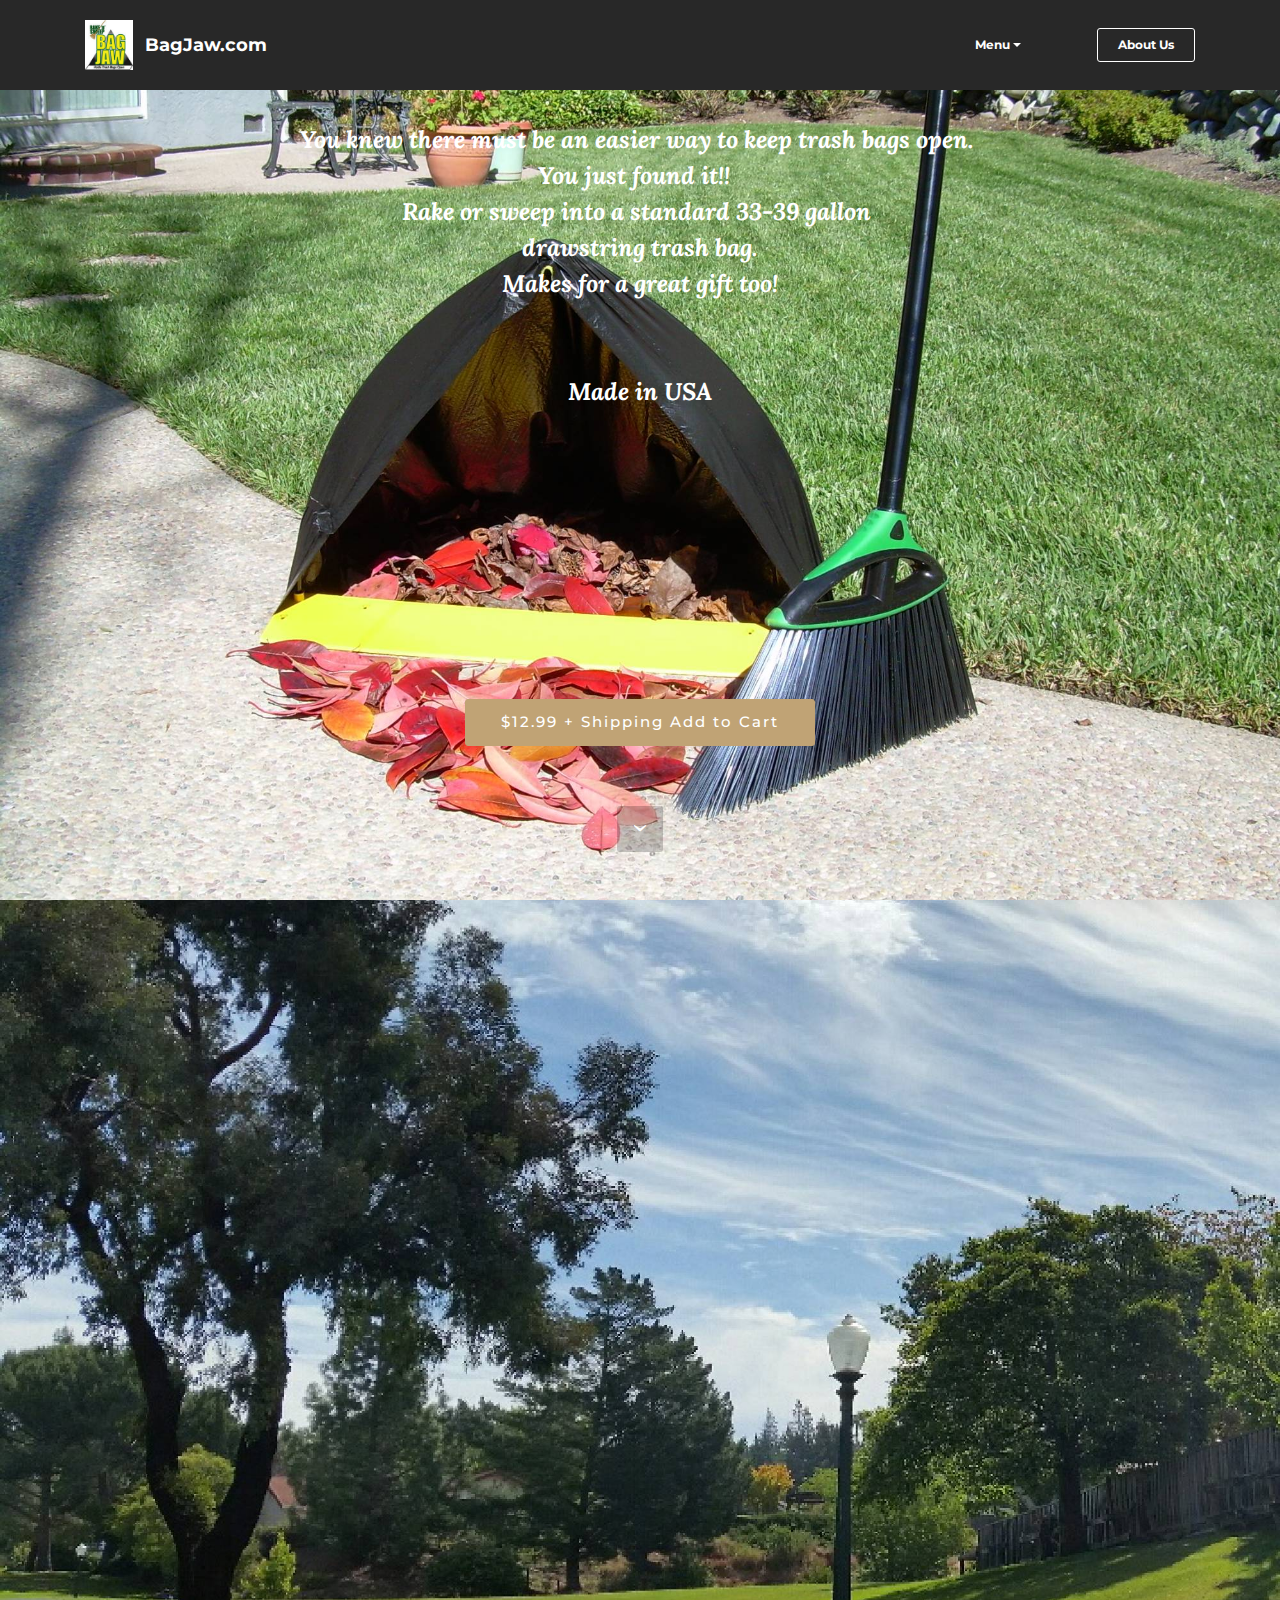
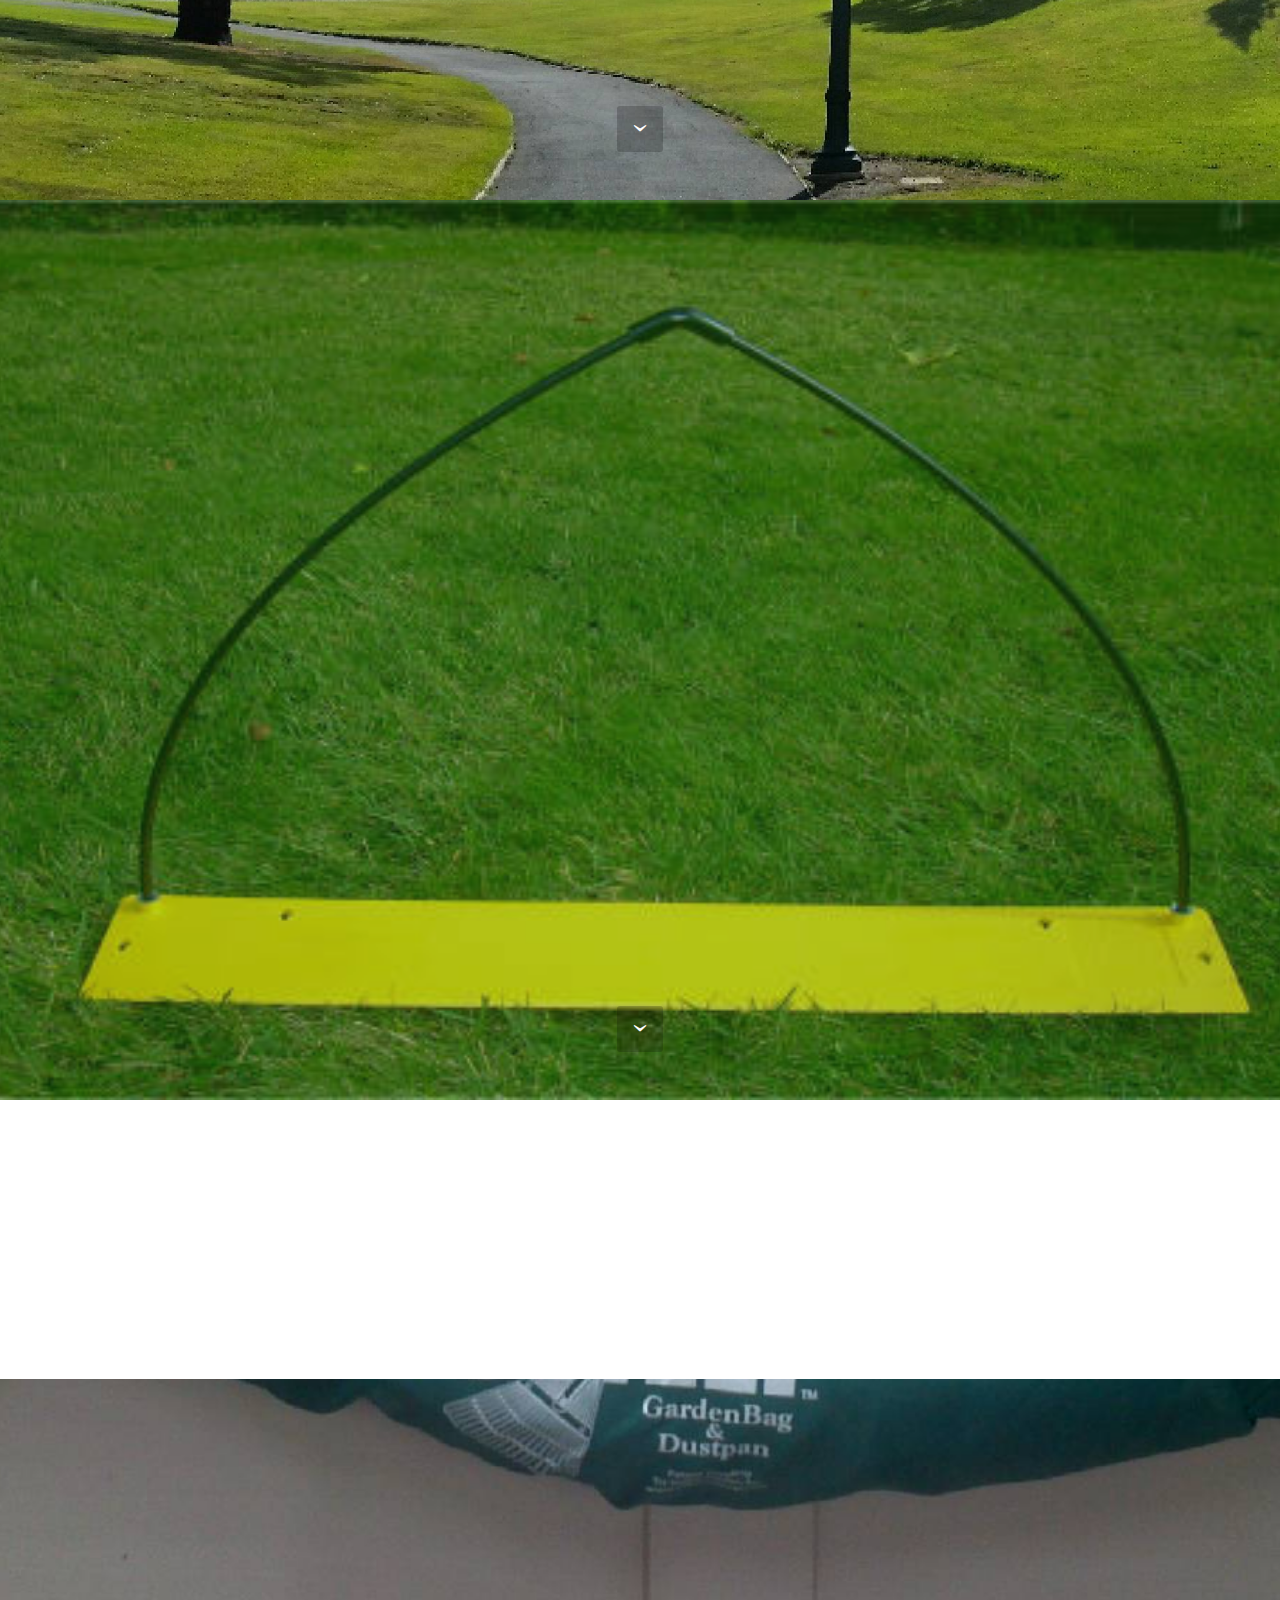
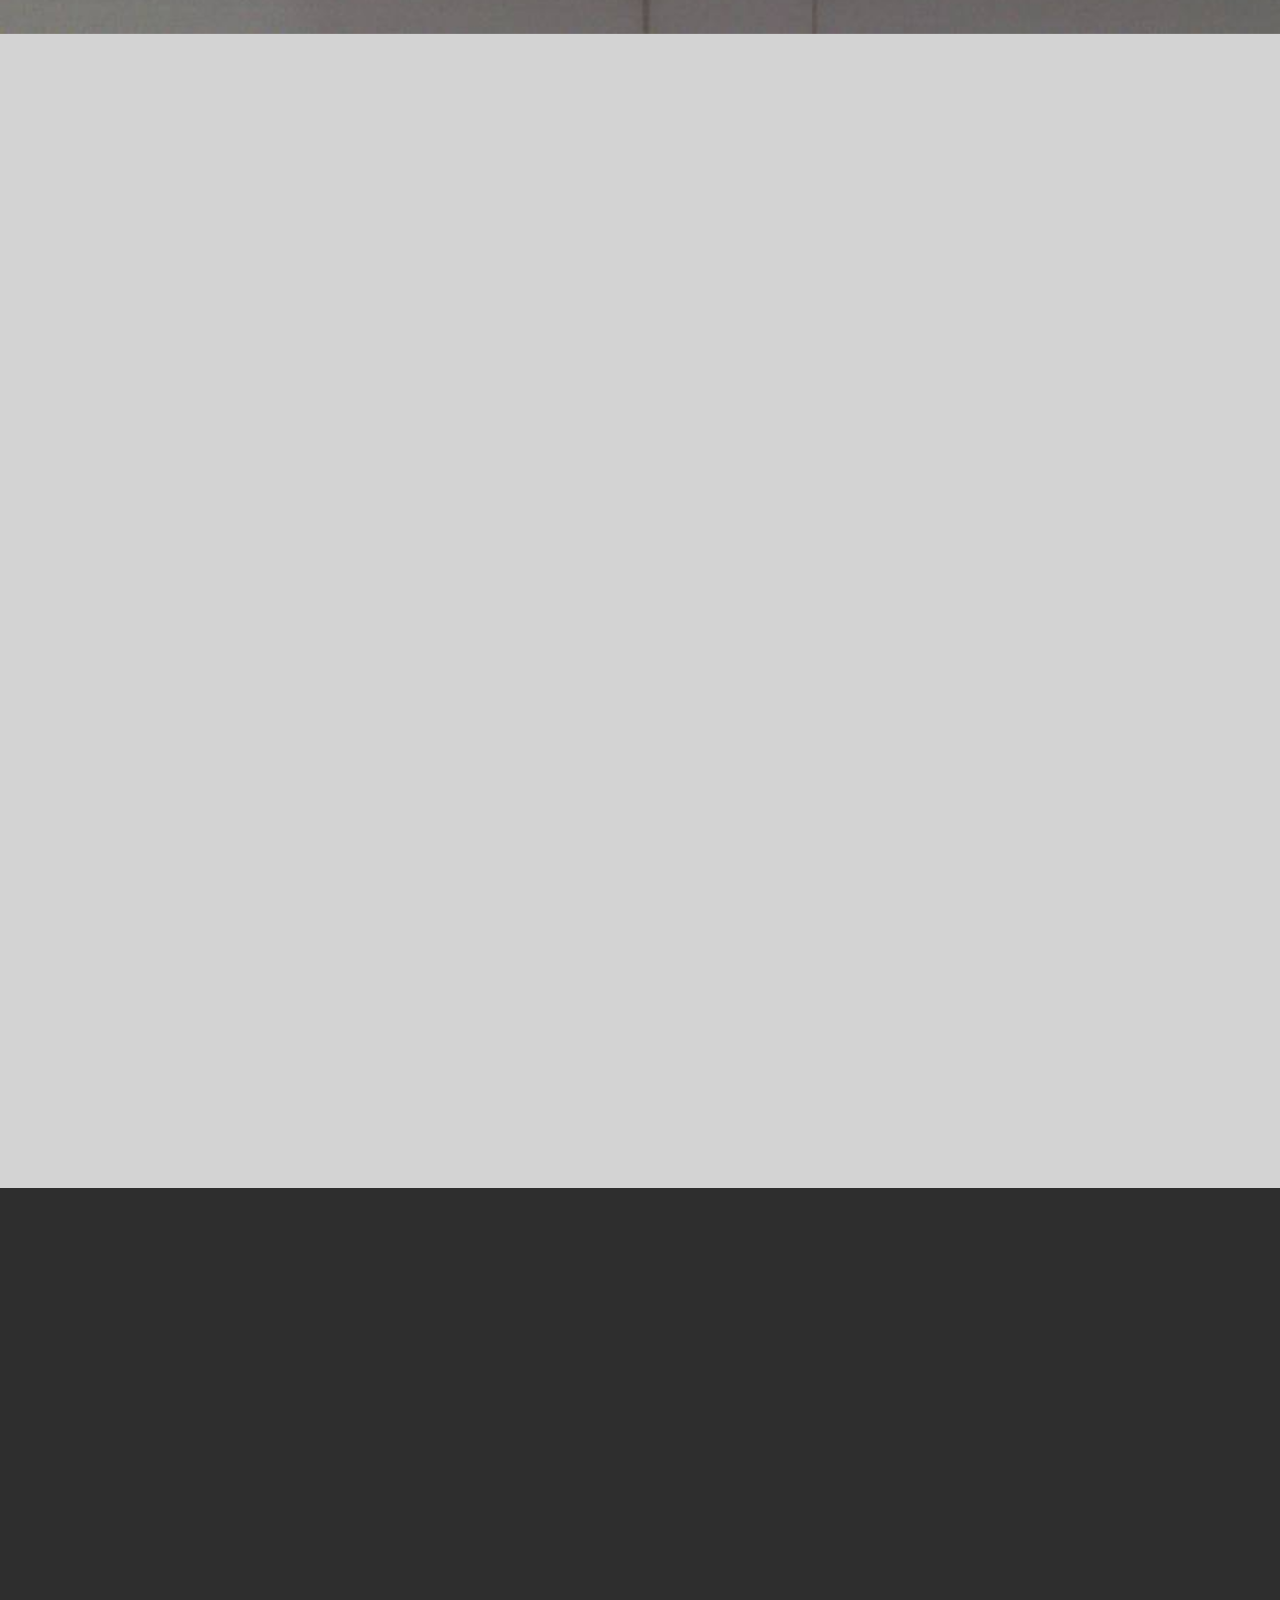
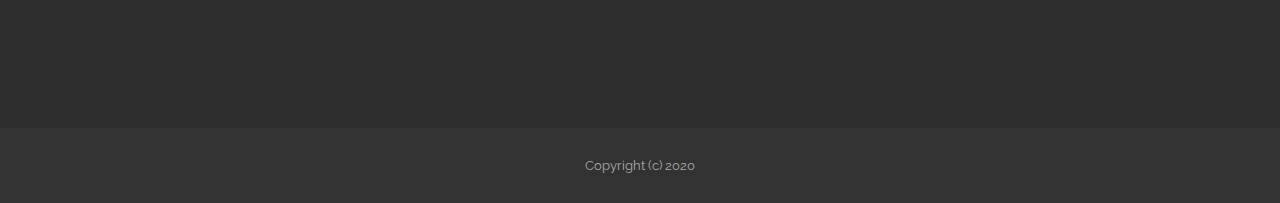
<file: index.html>
<!DOCTYPE html>
<html  >
<head>
  <!-- Site made with Mobirise Website Builder v5.2.0, https://mobirise.com -->
  <meta charset="UTF-8">
  <meta http-equiv="X-UA-Compatible" content="IE=edge">
  <meta name="generator" content="Mobirise v5.2.0, mobirise.com">
  <meta name="viewport" content="width=device-width, initial-scale=1, minimum-scale=1">
  <link rel="shortcut icon" href="assets/images/bagjaw-logo-2020-with-rsrev1-122x128.jpg" type="image/x-icon">
  <meta name="description" content="Trash Bag Holder BagJaw.  Holds lawn and leaf trash bags open. Hold in place with your foot and rake or sweep  into a standard 33-39 gallon drawstring trash bag. Wide dustpan ramps leaves into bag. Made in USA">
  
  
  <title>Something that Holds Trash Bags Open - BagJaw.</title>
  <link rel="stylesheet" href="https://fonts.googleapis.com/css?family=Lora:400,700,400italic,700italic&subset=latin">
  <link rel="stylesheet" href="https://fonts.googleapis.com/css?family=Montserrat:400,700">
  <link rel="stylesheet" href="https://fonts.googleapis.com/css?family=Raleway:100,100i,200,200i,300,300i,400,400i,500,500i,600,600i,700,700i,800,800i,900,900i">
  <link rel="stylesheet" href="assets/tether/tether.min.css">
  <link rel="stylesheet" href="assets/bootstrap/css/bootstrap.min.css">
  <link rel="stylesheet" href="assets/web/assets/gdpr-plugin/gdpr-styles.css">
  <link rel="stylesheet" href="assets/dropdown/css/style.css">
  <link rel="stylesheet" href="assets/animate.css/animate.min.css">
  <link rel="stylesheet" href="assets/shopping-cart/minicart-theme.css">
  <link rel="stylesheet" href="assets/socicon/css/styles.css">
  <link rel="stylesheet" href="assets/theme/css/style.css">
  <link rel="preload" as="style" href="assets/mobirise/css/mbr-additional.css"><link rel="stylesheet" href="assets/mobirise/css/mbr-additional.css" type="text/css">
  
  
  
  
</head>
<body>
<script>var shopcartSettings = {"shopcart_top_offset":120,"side_offset":20,"site_width":1150,"shopcart_icon_color":"#FFFFFF","shopcart_back_color":"#000000","shopcart_icon_size":30,"sc_count_color":"#FFFFFF","sc_count_back_color":"#F97352","sc_count_size":12,"checkout_button":"Check out with"};</script>
  
  <section id="ext_menu-2a" data-rv-view="326">

    <nav class="navbar navbar-dropdown navbar-fixed-top">
        <div class="container">

            <div class="mbr-table">
                <div class="mbr-table-cell">

                    <div class="navbar-brand">
                        <a href="https://bagjaw.com" class="navbar-logo"><img src="assets/images/bagjaw-logo-2020-with-rsrev1-122x128.jpg" alt="BagJaw Holds Trash Bags Open"></a>
                        <a class="navbar-caption" href="https://mobirise.com">BagJaw.com</a>
                    </div>

                </div>
                <div class="mbr-table-cell">

                    <button class="navbar-toggler pull-xs-right hidden-md-up" type="button" data-toggle="collapse" data-target="#exCollapsingNavbar">
                        <div class="hamburger-icon"></div>
                    </button>

                    <ul class="nav-dropdown collapse pull-xs-right nav navbar-nav navbar-toggleable-sm" id="exCollapsingNavbar"><li class="nav-item dropdown open"><a class="nav-link link dropdown-toggle" href="#" data-toggle="dropdown-submenu" aria-expanded="true">Menu</a><div class="dropdown-menu"><a class="dropdown-item text-primary" href="index.html" aria-expanded="false">Home Page</a><a class="dropdown-item text-primary" href="page4.html">How to Assemble BagJaw</a><a class="dropdown-item text-primary" href="page5.html" aria-expanded="false">Rake "n" Sweep Reusable Bag</a><a class="dropdown-item text-primary" href="page2.html" aria-expanded="false">Contact Us<br></a><a class="dropdown-item text-primary" href="page3.html" aria-expanded="false"><p>Shipping</p></a><a class="dropdown-item" href="#" aria-expanded="true"></a></div></li><li class="nav-item"><a class="nav-link link" href="#" aria-expanded="false"></a></li><li class="nav-item nav-btn"><a class="nav-link btn btn-white-outline btn-white" href="page6.html">About Us</a></li></ul>
                    <button hidden="" class="navbar-toggler navbar-close" type="button" data-toggle="collapse" data-target="#exCollapsingNavbar">
                        <div class="close-icon"></div>
                    </button>

                </div>
            </div>

        </div>
    </nav>

</section>

<section class="mbr-section mbr-section-hero mbr-section-full mbr-section-with-arrow mbr-after-navbar" id="header1-i" data-rv-view="328" style="background-image: url(assets/images/dscn0811-2000x1500.jpg);">

    

    <div class="mbr-table-cell">

        <div class="container">
            <div class="row">
                <div class="mbr-section col-md-10 col-md-offset-1 text-xs-center">

                    
                    <p class="mbr-section-lead lead"><strong>You knew there must be an easier way to keep trash bags open.&nbsp;<br>You just found it!!&nbsp;&nbsp;<br>Rake or sweep into a standard 33-39 gallon&nbsp;<br>drawstring trash bag.</strong><br><strong>Makes for a great gift too!<br></strong><br><br><strong>Made in USA</strong><br><br><br><br><br><br><br><br></p>
                    <div class="mbr-section-btn"><a class="btn btn-lg btn-primary" href="https://www.paypal.com/cgi-bin/webscr?business=jjj%40trivalleypac.com&cmd=_cart&amount=12.99&item_name=BagJaw%20-%20(Bag%20not%20included.)&currency_code=USD">$12.99 + Shipping Add to Cart</a> </div>
                </div>
            </div>
        </div>
    </div>

    <div class="mbr-arrow mbr-arrow-floating" aria-hidden="true"><a href="#header6-0"><i class="mbr-arrow-icon"></i></a></div>

</section>

<section class="mbr-section mbr-section-hero mbr-section-full header2" id="header6-0" data-rv-view="331" style="background-image: url(assets/images/dphoa-greenbelt-and-sky-2000x1438-35.jpg);">

    

    <div class="mbr-table mbr-table-full">
        <div class="mbr-table-cell">

            <div class="container">
                <div class="mbr-section row">
                    <div class="mbr-table-md-up">
                        
                        <div class="mbr-table-cell mbr-right-padding-md-up mbr-valign-top col-md-7 image-size" style="width: 50%;">
                            <div class="mbr-figure"><img src="assets/images/kristyft-863x900.jpg" alt="Rake " title="BagJaw Trash Bag Holder"></div>
                        </div>
                        <div class="mbr-table-cell col-md-5 text-xs-center text-md-left content-size">

                            <h3 class="mbr-section-title display-2"><br><span style="font-weight: normal;">Think about this the next time you &nbsp;bend over to pick up a pile of leaves or clippings.&nbsp; You could&nbsp; just rake them directly into a bag.<br>(Bag not included.)</span></h3>

                            <div class="mbr-section-text">
                                <p>How do you do it? No bending is better!</p>
                            </div>

                            <div class="mbr-section-btn"><a class="btn btn-lg btn-white-outline btn-white" href="https://www.paypal.com/cgi-bin/webscr?business=jjj%40trivalleypac.com&cmd=_cart&amount=12.99&item_name=BagJaw%20(Bag%20not%20included.)&currency_code=USD">$12.99 + Shipping Add to Cart</a></div>

                        </div>

                        
                        

                    </div>
                </div>
            </div>

        </div>
    </div>

    <div class="mbr-arrow mbr-arrow-floating hidden-sm-down" aria-hidden="true"><a href="#header6-8"><i class="mbr-arrow-icon"></i></a></div>

</section>

<section class="mbr-section mbr-section-hero mbr-section-full header2" id="header6-8" data-rv-view="334" style="background-image: url(assets/images/bjframe6-529x320.jpg);">

    <div class="mbr-overlay" style="opacity: 0.3; background-color: rgb(36, 145, 15);">
    </div>

    <div class="mbr-table mbr-table-full">
        <div class="mbr-table-cell">

            <div class="container">
                <div class="mbr-section row">
                    <div class="mbr-table-md-up">
                        
                        <div class="mbr-table-cell mbr-right-padding-md-up mbr-valign-top col-md-7 image-size" style="width: 49%;">
                            <div class="mbr-figure"><iframe class="mbr-embedded-video" src="https://www.youtube.com/embed/soqcSoacLMk?rel=0&amp;amp;showinfo=0&amp;autoplay=0&amp;loop=1&amp;playlist=soqcSoacLMk" width="1280" height="720" frameborder="0" allowfullscreen></iframe></div>
                        </div>
                        <div class="mbr-table-cell col-md-5 text-xs-center text-md-left content-size">

                            <h3 class="mbr-section-title display-2">&nbsp;How to attach a BagJaw&nbsp;&nbsp;</h3>

                            <div class="mbr-section-text">
                                <p>24" wide dustpan attaches to trash bag in seconds without clips, snaps, bands or clumsy frames!&nbsp;Rake or Sweep into a 33-39 gallon Drawstring Trash Bag. (Bag not included.)<br></p>
                            </div>

                            <div class="mbr-section-btn"><a class="btn btn-lg btn-white-outline btn-white" href="https://www.paypal.com/cgi-bin/webscr?business=jjj%40trivalleypac.com&cmd=_cart&amount=12.99&item_name=BagJaw%20(Bag%20not%20included.)&currency_code=USD">$12.99 + Shipping Add to Cart</a> </div>

                        </div>

                        
                        

                    </div>
                </div>
            </div>

        </div>
    </div>

    <div class="mbr-arrow mbr-arrow-floating hidden-sm-down" aria-hidden="true"><a href="#social-buttons1-9"><i class="mbr-arrow-icon"></i></a></div>

</section>

<section class="mbr-section mbr-section-md-padding" id="social-buttons1-9" data-rv-view="337" style="background-color: rgb(255, 255, 255); padding-top: 90px; padding-bottom: 90px;">
    
    <div class="container">
        <div class="row">
            <div class="col-md-8 col-md-offset-2 text-xs-center">
                <h3 class="mbr-section-title display-2">SHARE THIS PAGE!</h3>
                <div>

                  <div class="mbr-social-likes" data-counters="false">
                    <span class="btn btn-social facebook" title="Share link on Facebook">
                        <i class="socicon socicon-facebook"></i>
                    </span>
                    <span class="btn btn-social twitter" title="Share link on Twitter">
                        <i class="socicon socicon-twitter"></i>
                    </span>
                    
                    
                    
                  </div>

                </div>
            </div>
        </div>
    </div>
</section>

<section class="mbr-section mbr-parallax-background" id="testimonials4-0" data-rv-view="339" style="background-image: url(assets/images/rs-hanging-up-2000x1125-7.jpg); padding-top: 120px; padding-bottom: 120px;">

    <div class="mbr-overlay" style="opacity: 0.2; background-color: rgb(34, 34, 34);">
    </div>

        <div class="mbr-section mbr-section__container mbr-section__container--middle">
            <div class="container">
                <div class="row">
                    <div class="col-xs-12 text-xs-center">
                        <h3 class="mbr-section-title display-2">WHAT OUR FANTASTIC USERS SAY</h3>
                        
                    </div>
                </div>
            </div>
        </div>


    <div class="mbr-section mbr-section-nopadding">
        <div class="container">
            <div class="row">

                <div class="col-xs-12">

                    <div class="mbr-testimonial card">
                        <div class="card-block"><p>I knew when I saw it that I wanted one — it really is a great help for the job!.</p></div>
                        <div class="mbr-author card-footer">
                            
                            <div class="mbr-author-name">Abanoub S.</div>
                            
                        </div>
                    </div><div class="mbr-testimonial card">
                        <div class="card-block"><p>It was a smooth and uncomplicated experience. I love the product too! Who would have thought, a simple thing such as this would make my life so much easier? I love it.&nbsp;</p></div>
                        <div class="mbr-author card-footer">
                            
                            <div class="mbr-author-name">Suffian A.</div>
                            
                        </div>
                    </div><div class="mbr-testimonial card">
                        <div class="card-block"><p>Simple product - works great - helps you sweep leaves into the trash bag - keeps the bag open and "ramps" the leaves into the bag.&nbsp;</p></div>
                        <div class="mbr-author card-footer">
                            
                            <div class="mbr-author-name">Jhollman C.</div>
                            
                        </div>
                    </div><div class="mbr-testimonial card">
                        <div class="card-block"><p>We’re always on the lookout for garden gadgets and tools, especially those that make less enjoyable chores a bit easier. And we’re impressed with the Rake ‘n’ Sweep.
</p><p>
</p><p>The Rake ‘n’ Sweep is deceptively simple. It consists of a firm, plastic base, a metal rod wrought into an open-ended triangular shape, and a sturdy reusable 40-gallon nylon polyester bag. Once assembled, you lay it on the ground, use one foot to hold the base in place, and sweep or rake weeds, leaves, trash or whatever into the bag.
</p><p>
</p><p>We cleaned up weeds in one flower bed and in a matter of minutes, had filled the bag without once stooping over. We also were impressed by the amount of weeds the bag held. We emptied it twice and almost filled our green recycling bin.</p></div>
                        <div class="mbr-author card-footer">
                            
                            <div class="mbr-author-name">By Joan Morris&nbsp; | Bay Area News Group</div>
                            
                        </div>
                    </div>

                </div>

            </div>

        </div>
    </div>
</section>

<section class="mbr-section mbr-section-md-padding mbr-footer footer1" id="contacts1-0" data-rv-view="351" style="background-color: rgb(46, 46, 46); padding-top: 90px; padding-bottom: 90px;">
    
    <div class="container">
        <div class="row">
            <div class="mbr-footer-content col-xs-12 col-md-3">
                <div><a href="www.bagjaw.com"><img src="assets/images/bagjaw-logo-2020-128x134.jpg"></a></div>
            </div>
            <div class="mbr-footer-content col-xs-12 col-md-3">
                <p><strong>Address</strong><br><span style="font-size: 0.875rem; line-height: 1.5;">311 McCloud Pl</span><br><span style="font-size: 0.875rem; line-height: 1.5;">Danville, CA 94526</span><br></p>
            </div>
            <div class="mbr-footer-content col-xs-12 col-md-3">
                <p><strong>Contacts</strong><br>
Phone: (925) 838-2480<br>email: info@trivalleypac.com<br><br><br><br></p>
            </div>
            <div class="mbr-footer-content col-xs-12 col-md-3">
                <p></p><p><strong>Links</strong><br><a href="page5.html" class="text-warning">Rake "n" Sweep reusable bag</a></p><br><p><a href="https://www.deseret.com/2010/11/20/20154727/new-device-a-back-saver-when-raking-leaves#the-rake-n-sweep-is-a-40-gallon-reusable-bag-attached-to-a-dustpan-sort-of-a-pup-tent-for-leaves" class="text-warning" target="_blank">In the News</a><a href="https://www.mercurynews.com/2010/08/16/rake-n-sweep/" class="text-warning" target="_blank"><br></a></p><br><p><a href="https://www.mercurynews.com/2010/08/16/rake-n-sweep/" class="text-warning text-primary" target="_blank">Newspaper Product Review</a></p><br><p><a href="https://www.youtube.com/watch?v=Nfq_pxLXFtI" class="text-warning" target="_blank" style="font-size: 0.875rem; background-color: rgb(46, 46, 46);">Fix It Home Improvement Channe</a><a href="https://www.youtube.com/watch?v=Nfq_pxLXFtIxLXFtI" class="text-warning" target="_blank" style="font-size: 0.875rem; background-color: rgb(46, 46, 46);">l</a><br></p><br><p><a href="https://www.youtube.com/watch?v=Nfq_pxLXFtI" class="text-primary"></a><a href="https://www.southcoasttoday.com/article/20101121/LIFE/101119917" class="text-warning" target="_blank">McClatchy Article by Debbie Arrington</a></p><br><p><a href="https://rakensweep.blogspot.com/" class="text-warning" target="_blank">Blog</a><a href="https://www.mercurynews.com/2010/08/16/rake-n-sweep/" class="text-primary" target="_blank"><br></a><br><br></p><p></p>
            </div>

        </div>
    </div>
</section>

<footer class="mbr-small-footer mbr-section mbr-section-nopadding" id="footer1-u" data-rv-view="353" style="background-color: rgb(50, 50, 50); padding-top: 1.75rem; padding-bottom: 1.75rem;">
    
    <div class="container text-xs-center">
        <p>Copyright (c) 2020</p>
    </div>
</footer>


<script src="assets/web/assets/jquery/jquery.min.js"></script>
  <script src="assets/tether/tether.min.js"></script>
  <script src="assets/web/assets/bootstrap4-migrate/bootstrap.min.js"></script>
  <script src="assets/smooth-scroll/smooth-scroll.js"></script>
  <script src="assets/dropdown/js/script.min.js"></script>
  <script src="assets/touch-swipe/jquery.touch-swipe.min.js"></script>
  <script src="assets/viewport-checker/jquery.viewportchecker.js"></script>
  <script src="assets/shopping-cart/minicart.js"></script>
  <script src="assets/shopping-cart/jquery.easing.min.js"></script>
  <script src="assets/shopping-cart/minicart-customizer.js"></script>
  <script src="assets/social-likes/social-likes.js"></script>
  <script src="assets/jarallax/jarallax.js"></script>
  <script src="assets/theme/js/script.js"></script>
  <script src="assets/shopping-cart/shop-lightbox.js"></script>
  
  
  <input name="animation" type="hidden">
  </body>
</html>
</file>
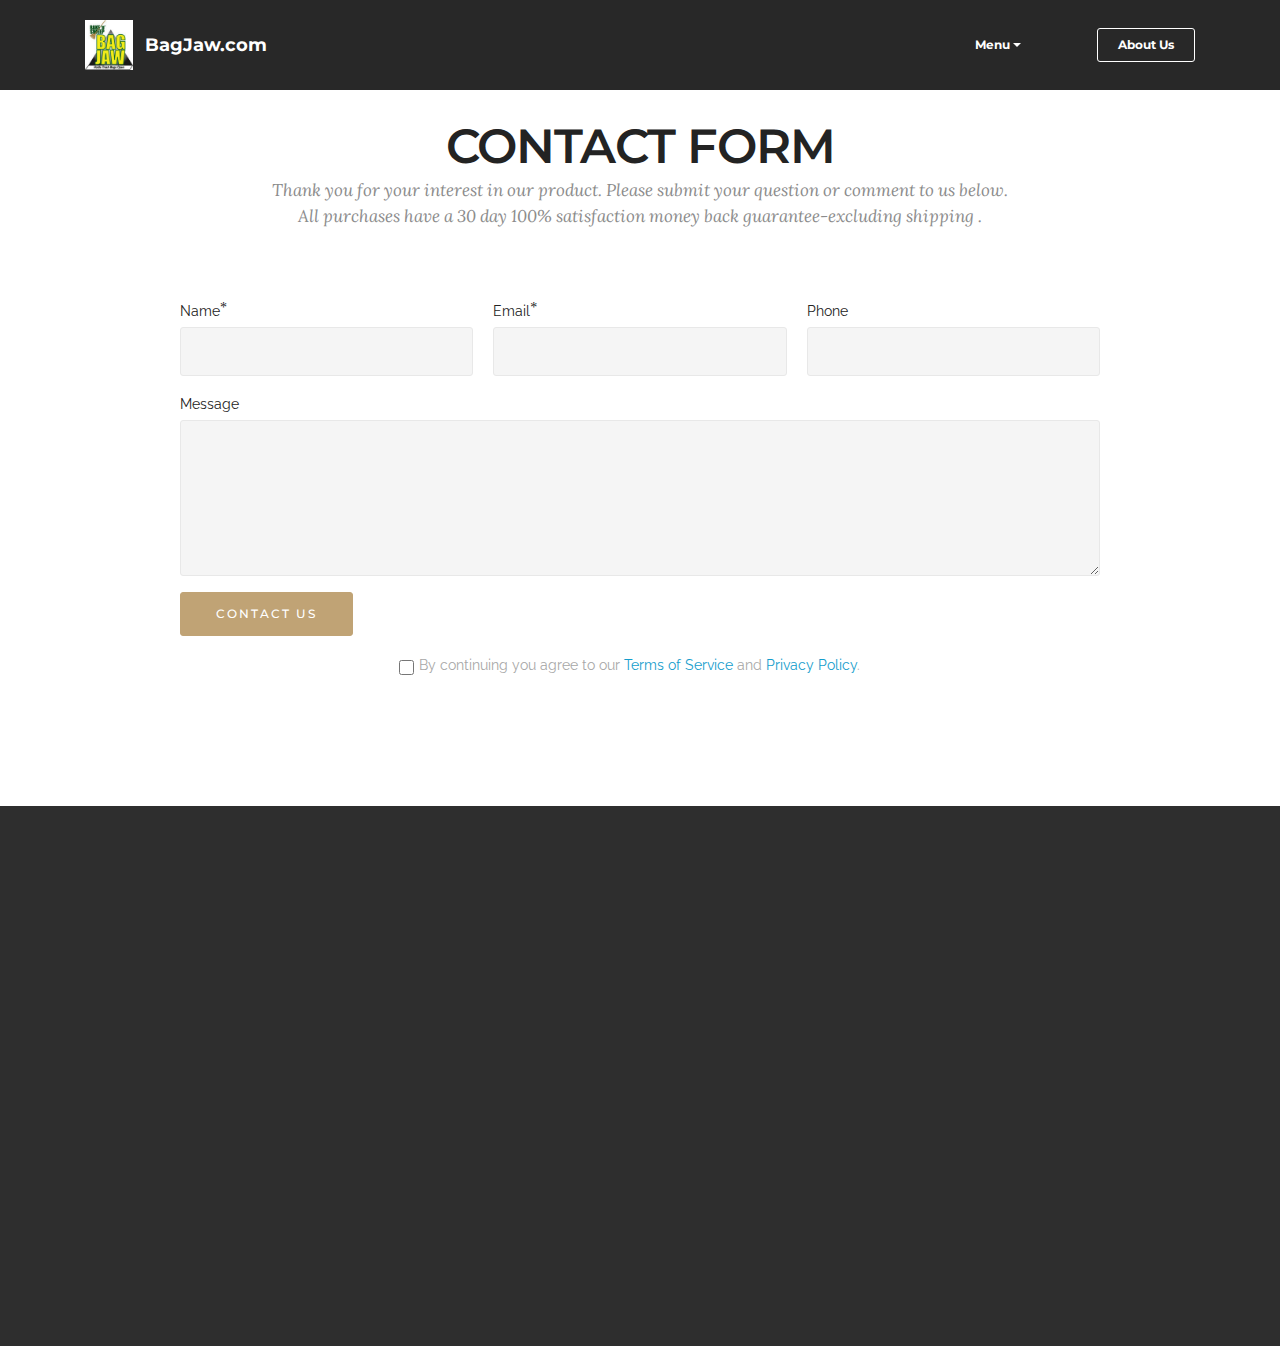
<file: page2.html>
<!DOCTYPE html>
<html  >
<head>
  <!-- Site made with Mobirise Website Builder v5.2.0, https://mobirise.com -->
  <meta charset="UTF-8">
  <meta http-equiv="X-UA-Compatible" content="IE=edge">
  <meta name="generator" content="Mobirise v5.2.0, mobirise.com">
  <meta name="viewport" content="width=device-width, initial-scale=1, minimum-scale=1">
  <link rel="shortcut icon" href="assets/images/bagjaw-logo-2020-with-rsrev1-122x128.jpg" type="image/x-icon">
  <meta name="description" content="Contact the manufacturer of BagJaw.">
  
  
  <title>Contact Us</title>
  <link rel="stylesheet" href="https://fonts.googleapis.com/css?family=Lora:400,700,400italic,700italic&subset=latin">
  <link rel="stylesheet" href="https://fonts.googleapis.com/css?family=Montserrat:400,700">
  <link rel="stylesheet" href="https://fonts.googleapis.com/css?family=Raleway:100,100i,200,200i,300,300i,400,400i,500,500i,600,600i,700,700i,800,800i,900,900i">
  <link rel="stylesheet" href="assets/tether/tether.min.css">
  <link rel="stylesheet" href="assets/bootstrap/css/bootstrap.min.css">
  <link rel="stylesheet" href="assets/web/assets/gdpr-plugin/gdpr-styles.css">
  <link rel="stylesheet" href="assets/animate.css/animate.min.css">
    <link rel="stylesheet" href="assets/dropdown/css/style.css">
  <link rel="stylesheet" href="assets/theme/css/style.css">
  <link rel="preload" as="style" href="assets/mobirise/css/mbr-additional.css"><link rel="stylesheet" href="assets/mobirise/css/mbr-additional.css" type="text/css">
  
  
  
  
</head>
<body>
  
  <section id="ext_menu-2a" data-rv-view="49">

    <nav class="navbar navbar-dropdown navbar-fixed-top">
        <div class="container">

            <div class="mbr-table">
                <div class="mbr-table-cell">

                    <div class="navbar-brand">
                        <a href="https://bagjaw.com" class="navbar-logo"><img src="assets/images/bagjaw-logo-2020-with-rsrev1-122x128.jpg" alt="BagJaw Holds Trash Bags Open"></a>
                        <a class="navbar-caption" href="https://mobirise.com">BagJaw.com</a>
                    </div>

                </div>
                <div class="mbr-table-cell">

                    <button class="navbar-toggler pull-xs-right hidden-md-up" type="button" data-toggle="collapse" data-target="#exCollapsingNavbar">
                        <div class="hamburger-icon"></div>
                    </button>

                    <ul class="nav-dropdown collapse pull-xs-right nav navbar-nav navbar-toggleable-sm" id="exCollapsingNavbar"><li class="nav-item dropdown open"><a class="nav-link link dropdown-toggle" href="#" data-toggle="dropdown-submenu" aria-expanded="true">Menu</a><div class="dropdown-menu"><a class="dropdown-item text-primary" href="index.html" aria-expanded="false">Home Page</a><a class="dropdown-item text-primary" href="page4.html">How to Assemble BagJaw</a><a class="dropdown-item text-primary" href="page5.html" aria-expanded="false">Rake "n" Sweep Reusable Bag</a><a class="dropdown-item text-primary" href="page2.html" aria-expanded="false">Contact Us<br></a><a class="dropdown-item text-primary" href="page3.html" aria-expanded="false"><p>Shipping</p></a><a class="dropdown-item" href="#" aria-expanded="true"></a></div></li><li class="nav-item"><a class="nav-link link" href="#" aria-expanded="false"></a></li><li class="nav-item nav-btn"><a class="nav-link btn btn-white-outline btn-white" href="page6.html">About Us</a></li></ul>
                    <button hidden="" class="navbar-toggler navbar-close" type="button" data-toggle="collapse" data-target="#exCollapsingNavbar">
                        <div class="close-icon"></div>
                    </button>

                </div>
            </div>

        </div>
    </nav>

</section>

<section class="mbr-section form1 mbr-after-navbar" id="form1-q" data-rv-view="38" style="background-color: rgb(255, 255, 255); padding-top: 120px; padding-bottom: 120px;">
    
    <div class="mbr-section mbr-section__container mbr-section__container--middle">
        <div class="container">
            <div class="row">
                <div class="col-xs-12 text-xs-center">
                    <h3 class="mbr-section-title display-2">CONTACT FORM</h3>
                    <small class="mbr-section-subtitle">Thank you for your interest in our product. Please submit your question or comment to us below.
<br>All purchases have a 30 day 100% satisfaction money back guarantee-excluding shipping .</small>
                </div>
            </div>
        </div>
    </div>
    <div class="mbr-section mbr-section-nopadding">
        <div class="container">
            <div class="row">
                <div class="col-xs-12 col-lg-10 col-lg-offset-1" data-form-type="formoid">


                    <div data-form-alert="true">
                        <div hidden="" data-form-alert-success="true" class="alert alert-form alert-success text-xs-center">Thanks for your message!  We'll reply as soon as possible.</div>
                    </div>


                    <form action="https://mobirise.com/" method="post" data-form-title="CONTACT FORM">

                        <input type="hidden" value="Dv5psFGshvHIU7W5LqA/u7w0Myz/OZ0HxbABfDd648PGmClNCDXYRG61sT2ITTgN3NfwIGMM9ONF5KdO+bEjXU9/HfEEXjYpW8Ih1241tYrKMGD88QQHqzaMaQ8v0RRu" data-form-email="true">

                        <div class="row row-sm-offset">

                            <div class="col-xs-12 col-md-4">
                                <div class="form-group">
                                    <label class="form-control-label" for="form1-q-name">Name<span class="form-asterisk">*</span></label>
                                    <input type="text" class="form-control" name="name" required="" data-form-field="Name" id="form1-q-name">
                                </div>
                            </div>

                            <div class="col-xs-12 col-md-4">
                                <div class="form-group">
                                    <label class="form-control-label" for="form1-q-email">Email<span class="form-asterisk">*</span></label>
                                    <input type="email" class="form-control" name="email" required="" data-form-field="Email" id="form1-q-email">
                                </div>
                            </div>

                            <div class="col-xs-12 col-md-4">
                                <div class="form-group">
                                    <label class="form-control-label" for="form1-q-phone">Phone</label>
                                    <input type="tel" class="form-control" name="phone" data-form-field="Phone" id="form1-q-phone">
                                </div>
                            </div>

                        </div>

                        <div class="form-group">
                            <label class="form-control-label" for="form1-q-message">Message</label>
                            <textarea class="form-control" name="message" rows="7" data-form-field="Message" id="form1-q-message"></textarea>
                        </div>

                        <div><button type="submit" class="btn btn-primary">CONTACT US</button></div>

                    <span class="gdpr-block">
<label>
<span class="textGDPR display-7" style="color: #a7a7a7"><input type="checkbox" name="gdpr" id="gdpr-input" required="">By continuing you agree to our <a style="color: #149dcc; text-decoration: none;" href="terms.html">Terms of Service</a> and <a style="color: #149dcc; text-decoration: none;" href="policy.html">Privacy Policy</a>.</span>
</label>
</span></form>
                </div>
            </div>
        </div>
    </div>
</section>

<section class="mbr-section mbr-section-md-padding mbr-footer footer1" id="contacts1-p" data-rv-view="47" style="background-color: rgb(46, 46, 46); padding-top: 90px; padding-bottom: 90px;">
    
    <div class="container">
        <div class="row">
            <div class="mbr-footer-content col-xs-12 col-md-3">
                <div><a href="www.bagjaw.com"><img src="assets/images/bagjaw-logo-2020-128x134.jpg"></a></div>
            </div>
            <div class="mbr-footer-content col-xs-12 col-md-3">
                <p><strong>Address</strong><br><span style="font-size: 0.875rem; line-height: 1.5;">311 McCloud Pl</span><br><span style="font-size: 0.875rem; line-height: 1.5;">Danville, CA 94526</span><br></p>
            </div>
            <div class="mbr-footer-content col-xs-12 col-md-3">
                <p><strong>Contacts</strong><br>
Phone: (925) 838-2480<br>email: info@trivalleypac.com<br><br><br><br></p>
            </div>
            <div class="mbr-footer-content col-xs-12 col-md-3">
                <p></p><p><strong>Links</strong><br><a href="page5.html" class="text-warning">Rake "n" Sweep reusable bag</a></p><br><p><a href="https://www.deseret.com/2010/11/20/20154727/new-device-a-back-saver-when-raking-leaves#the-rake-n-sweep-is-a-40-gallon-reusable-bag-attached-to-a-dustpan-sort-of-a-pup-tent-for-leaves" class="text-warning" target="_blank">In the News</a><a href="https://www.mercurynews.com/2010/08/16/rake-n-sweep/" class="text-warning" target="_blank"><br></a></p><br><p><a href="https://www.mercurynews.com/2010/08/16/rake-n-sweep/" class="text-warning text-primary" target="_blank">Newspaper Product Review</a></p><br><p><a href="https://www.youtube.com/watch?v=Nfq_pxLXFtI" class="text-warning" target="_blank" style="font-size: 0.875rem; background-color: rgb(46, 46, 46);">Fix It Home Improvement Channe</a><a href="https://www.youtube.com/watch?v=Nfq_pxLXFtIxLXFtI" class="text-warning" target="_blank" style="font-size: 0.875rem; background-color: rgb(46, 46, 46);">l</a><br></p><br><p><a href="https://www.youtube.com/watch?v=Nfq_pxLXFtI" class="text-primary"></a><a href="https://www.southcoasttoday.com/article/20101121/LIFE/101119917" class="text-warning" target="_blank">McClatchy Article by Debbie Arrington</a></p><br><p><a href="https://rakensweep.blogspot.com/" class="text-warning" target="_blank">Blog</a><a href="https://www.mercurynews.com/2010/08/16/rake-n-sweep/" class="text-primary" target="_blank"><br></a><br><br></p><p></p>
            </div>

        </div>
    </div>
</section>


<script src="assets/web/assets/jquery/jquery.min.js"></script>
  <script src="assets/tether/tether.min.js"></script>
  <script src="assets/web/assets/bootstrap4-migrate/bootstrap.min.js"></script>
  <script src="assets/smooth-scroll/smooth-scroll.js"></script>
  <script src="assets/viewport-checker/jquery.viewportchecker.js"></script>
        <script src="assets/dropdown/js/script.min.js"></script>
  <script src="assets/touch-swipe/jquery.touch-swipe.min.js"></script>
  <script src="assets/theme/js/script.js"></script>
  <script src="assets/formoid/formoid.min.js"></script>
    
  
  <input name="animation" type="hidden">
  </body>
</html>
</file>
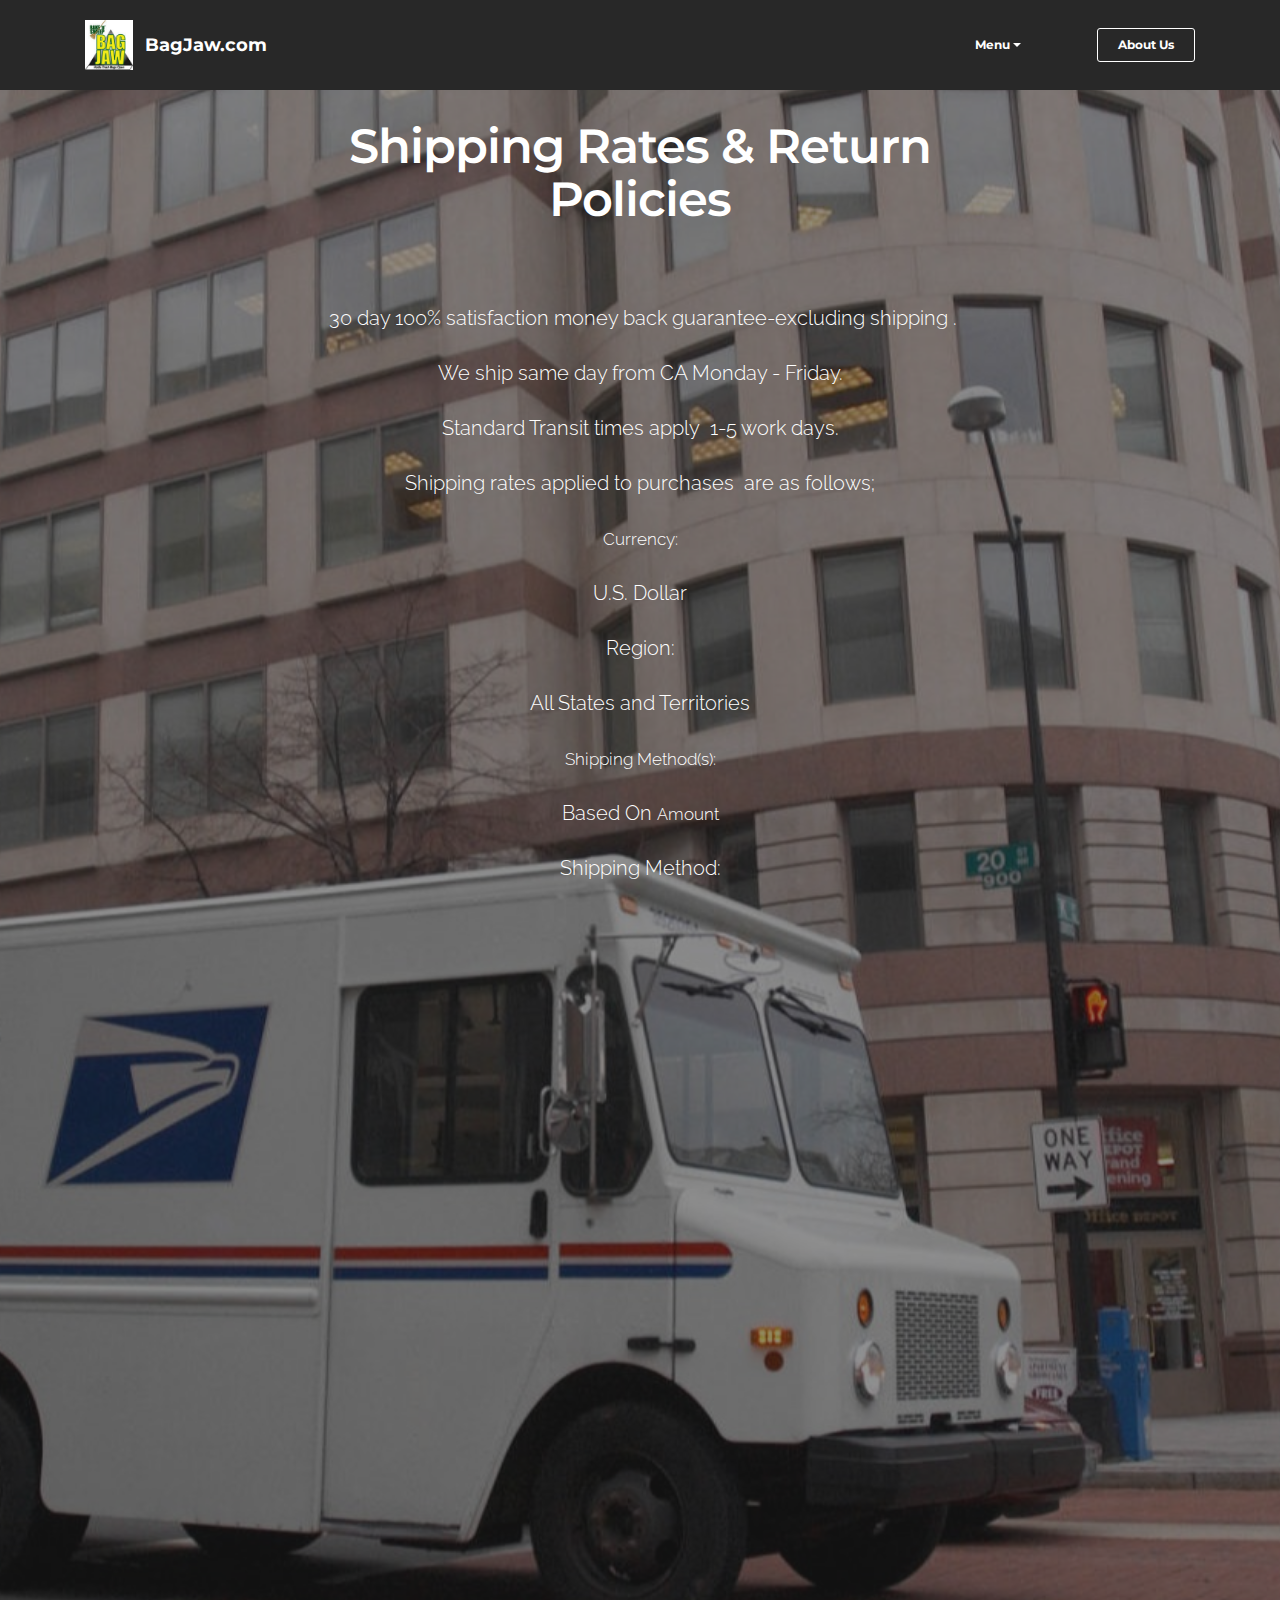
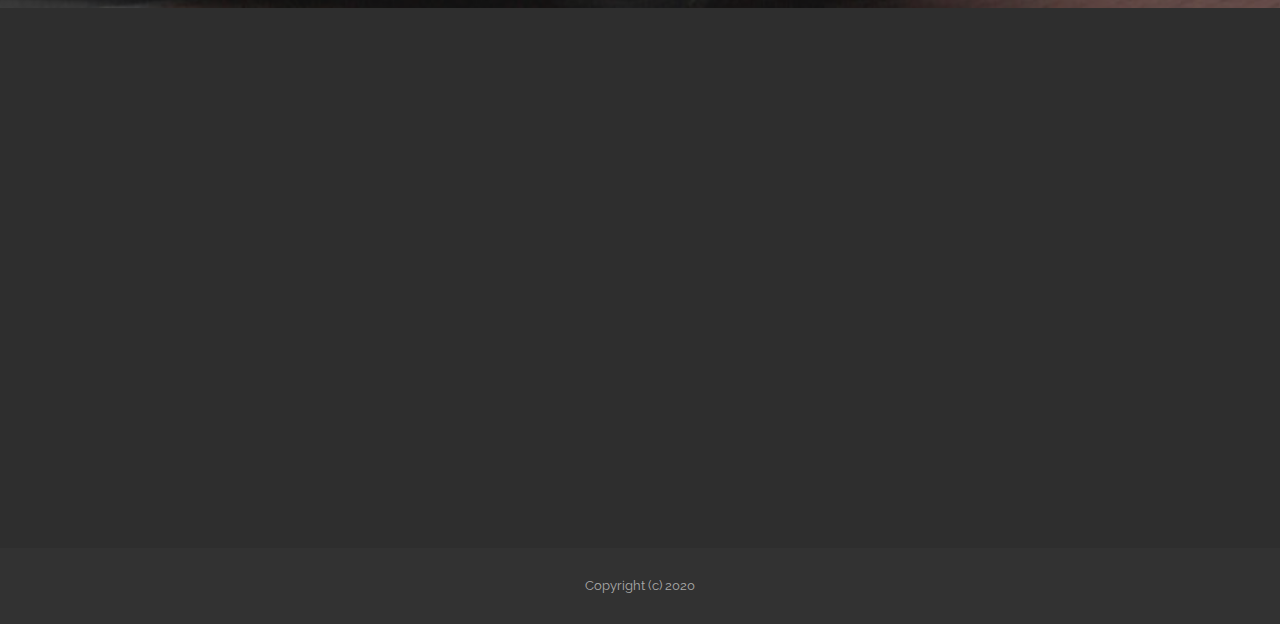
<file: page3.html>
<!DOCTYPE html>
<html  >
<head>
  <!-- Site made with Mobirise Website Builder v5.2.0, https://mobirise.com -->
  <meta charset="UTF-8">
  <meta http-equiv="X-UA-Compatible" content="IE=edge">
  <meta name="generator" content="Mobirise v5.2.0, mobirise.com">
  <meta name="viewport" content="width=device-width, initial-scale=1, minimum-scale=1">
  <link rel="shortcut icon" href="assets/images/bagjaw-logo-2020-with-rsrev1-122x128.jpg" type="image/x-icon">
  <meta name="description" content="">
  
  
  <title>Shipping</title>
  <link rel="stylesheet" href="https://fonts.googleapis.com/css?family=Lora:400,700,400italic,700italic&subset=latin">
  <link rel="stylesheet" href="https://fonts.googleapis.com/css?family=Montserrat:400,700">
  <link rel="stylesheet" href="https://fonts.googleapis.com/css?family=Raleway:100,100i,200,200i,300,300i,400,400i,500,500i,600,600i,700,700i,800,800i,900,900i">
  <link rel="stylesheet" href="assets/tether/tether.min.css">
  <link rel="stylesheet" href="assets/bootstrap/css/bootstrap.min.css">
  <link rel="stylesheet" href="assets/web/assets/gdpr-plugin/gdpr-styles.css">
  <link rel="stylesheet" href="assets/animate.css/animate.min.css">
    <link rel="stylesheet" href="assets/dropdown/css/style.css">
  <link rel="stylesheet" href="assets/theme/css/style.css">
  <link rel="preload" as="style" href="assets/mobirise/css/mbr-additional.css"><link rel="stylesheet" href="assets/mobirise/css/mbr-additional.css" type="text/css">
  
  
  
  
</head>
<body>
  
  <section id="ext_menu-2a" data-rv-view="366">

    <nav class="navbar navbar-dropdown navbar-fixed-top">
        <div class="container">

            <div class="mbr-table">
                <div class="mbr-table-cell">

                    <div class="navbar-brand">
                        <a href="https://bagjaw.com" class="navbar-logo"><img src="assets/images/bagjaw-logo-2020-with-rsrev1-122x128.jpg" alt="BagJaw Holds Trash Bags Open"></a>
                        <a class="navbar-caption" href="https://mobirise.com">BagJaw.com</a>
                    </div>

                </div>
                <div class="mbr-table-cell">

                    <button class="navbar-toggler pull-xs-right hidden-md-up" type="button" data-toggle="collapse" data-target="#exCollapsingNavbar">
                        <div class="hamburger-icon"></div>
                    </button>

                    <ul class="nav-dropdown collapse pull-xs-right nav navbar-nav navbar-toggleable-sm" id="exCollapsingNavbar"><li class="nav-item dropdown open"><a class="nav-link link dropdown-toggle" href="#" data-toggle="dropdown-submenu" aria-expanded="true">Menu</a><div class="dropdown-menu"><a class="dropdown-item text-primary" href="index.html" aria-expanded="false">Home Page</a><a class="dropdown-item text-primary" href="page4.html">How to Assemble BagJaw</a><a class="dropdown-item text-primary" href="page5.html" aria-expanded="false">Rake "n" Sweep Reusable Bag</a><a class="dropdown-item text-primary" href="page2.html" aria-expanded="false">Contact Us<br></a><a class="dropdown-item text-primary" href="page3.html" aria-expanded="false"><p>Shipping</p></a><a class="dropdown-item" href="#" aria-expanded="true"></a></div></li><li class="nav-item"><a class="nav-link link" href="#" aria-expanded="false"></a></li><li class="nav-item nav-btn"><a class="nav-link btn btn-white-outline btn-white" href="page6.html">About Us</a></li></ul>
                    <button hidden="" class="navbar-toggler navbar-close" type="button" data-toggle="collapse" data-target="#exCollapsingNavbar">
                        <div class="close-icon"></div>
                    </button>

                </div>
            </div>

        </div>
    </nav>

</section>

<section class="mbr-section article mbr-after-navbar" id="msg-box8-17" data-rv-view="359" style="background-image: url(assets/images/uspstruck-2000x1309.jpeg); padding-top: 120px; padding-bottom: 120px;">

    <div class="mbr-overlay" style="opacity: 0.5; background-color: rgb(34, 34, 34);">
    </div>
    <div class="container">
        <div class="row">
            <div class="col-md-8 col-md-offset-2 text-xs-center">
                <h3 class="mbr-section-title display-2"><div>Shipping Rates &amp; Return Policies
</div><div>
</div><div><br></div></h3>
                <div class="lead"><p>&nbsp;30 day 100% satisfaction money back guarantee-excluding shipping . </p><p>We ship same day from CA Monday - Friday. </p><p>Standard Transit times apply&nbsp; 1-5 work days. </p><p>Shipping rates applied to purchases&nbsp; are as follows;</p><p><span style="font-size: 1.07rem;">Currency:</span><br></p><p>U.S. Dollar
</p><p>
</p><p>Region:
</p><p>All States and Territories
</p><p>
</p><p><span style="font-size: 1.07rem;">Shipping Method(s):</span><br></p><p>Based On&nbsp;<span style="font-size: 1.07rem;">Amount</span></p><p>
</p><p>Shipping Method:
</p><p>Standard- Expedited
</p><p>
</p><p>Select delivery time:
</p><p>1-5 business days
</p><p>
</p><p>Shipping Rates:
</p><p>From(USD)	To(USD)	Rate(USD)
</p><p>$0.01 to 12.99 $5.99
</p><p>$13.00 to 21.99 $7.99
</p><p>$22.00 to 34.98 $11.59
</p><p>$34.99 to 56.95 $14.14
</p><p>$56.96	and up $18.54
</p><p>
</p><p><br></p></div>
                
            </div>
        </div>
    </div>

</section>

<section class="mbr-section mbr-section-md-padding mbr-footer footer1" id="contacts1-12" data-rv-view="362" style="background-color: rgb(46, 46, 46); padding-top: 90px; padding-bottom: 90px;">
    
    <div class="container">
        <div class="row">
            <div class="mbr-footer-content col-xs-12 col-md-3">
                <div><a href="www.bagjaw.com"><img src="assets/images/bagjaw-logo-2020-128x134.jpg"></a></div>
            </div>
            <div class="mbr-footer-content col-xs-12 col-md-3">
                <p><strong>Address</strong><br><span style="font-size: 0.875rem; line-height: 1.5;">311 McCloud Pl</span><br><span style="font-size: 0.875rem; line-height: 1.5;">Danville, CA 94526</span><br></p>
            </div>
            <div class="mbr-footer-content col-xs-12 col-md-3">
                <p><strong>Contacts</strong><br>
Phone: (925) 838-2480<br>email: info@trivalleypac.com<br><br><br><br></p>
            </div>
            <div class="mbr-footer-content col-xs-12 col-md-3">
                <p></p><p><strong>Links</strong><br><a href="page5.html" class="text-warning">Rake "n" Sweep reusable bag</a></p><br><p><a href="https://www.deseret.com/2010/11/20/20154727/new-device-a-back-saver-when-raking-leaves#the-rake-n-sweep-is-a-40-gallon-reusable-bag-attached-to-a-dustpan-sort-of-a-pup-tent-for-leaves" class="text-warning" target="_blank">In the News</a><a href="https://www.mercurynews.com/2010/08/16/rake-n-sweep/" class="text-warning" target="_blank"><br></a></p><br><p><a href="https://www.mercurynews.com/2010/08/16/rake-n-sweep/" class="text-warning text-primary" target="_blank">Newspaper Product Review</a></p><br><p><a href="https://www.youtube.com/watch?v=Nfq_pxLXFtI" class="text-warning" target="_blank" style="font-size: 0.875rem; background-color: rgb(46, 46, 46);">Fix It Home Improvement Channe</a><a href="https://www.youtube.com/watch?v=Nfq_pxLXFtIxLXFtI" class="text-warning" target="_blank" style="font-size: 0.875rem; background-color: rgb(46, 46, 46);">l</a><br></p><br><p><a href="https://www.youtube.com/watch?v=Nfq_pxLXFtI" class="text-primary"></a><a href="https://www.southcoasttoday.com/article/20101121/LIFE/101119917" class="text-warning" target="_blank">McClatchy Article by Debbie Arrington</a></p><br><p><a href="https://rakensweep.blogspot.com/" class="text-warning" target="_blank">Blog</a><a href="https://www.mercurynews.com/2010/08/16/rake-n-sweep/" class="text-primary" target="_blank"><br></a><br><br></p><p></p>
            </div>

        </div>
    </div>
</section>

<footer class="mbr-small-footer mbr-section mbr-section-nopadding" id="footer1-13" data-rv-view="364" style="background-color: rgb(50, 50, 50); padding-top: 1.75rem; padding-bottom: 1.75rem;">
    
    <div class="container text-xs-center">
        <p>Copyright (c) 2020</p>
    </div>
</footer>


<script src="assets/web/assets/jquery/jquery.min.js"></script>
  <script src="assets/tether/tether.min.js"></script>
  <script src="assets/web/assets/bootstrap4-migrate/bootstrap.min.js"></script>
  <script src="assets/smooth-scroll/smooth-scroll.js"></script>
  <script src="assets/viewport-checker/jquery.viewportchecker.js"></script>
        <script src="assets/dropdown/js/script.min.js"></script>
  <script src="assets/touch-swipe/jquery.touch-swipe.min.js"></script>
  <script src="assets/theme/js/script.js"></script>
    
  
  <input name="animation" type="hidden">
  </body>
</html>
</file>
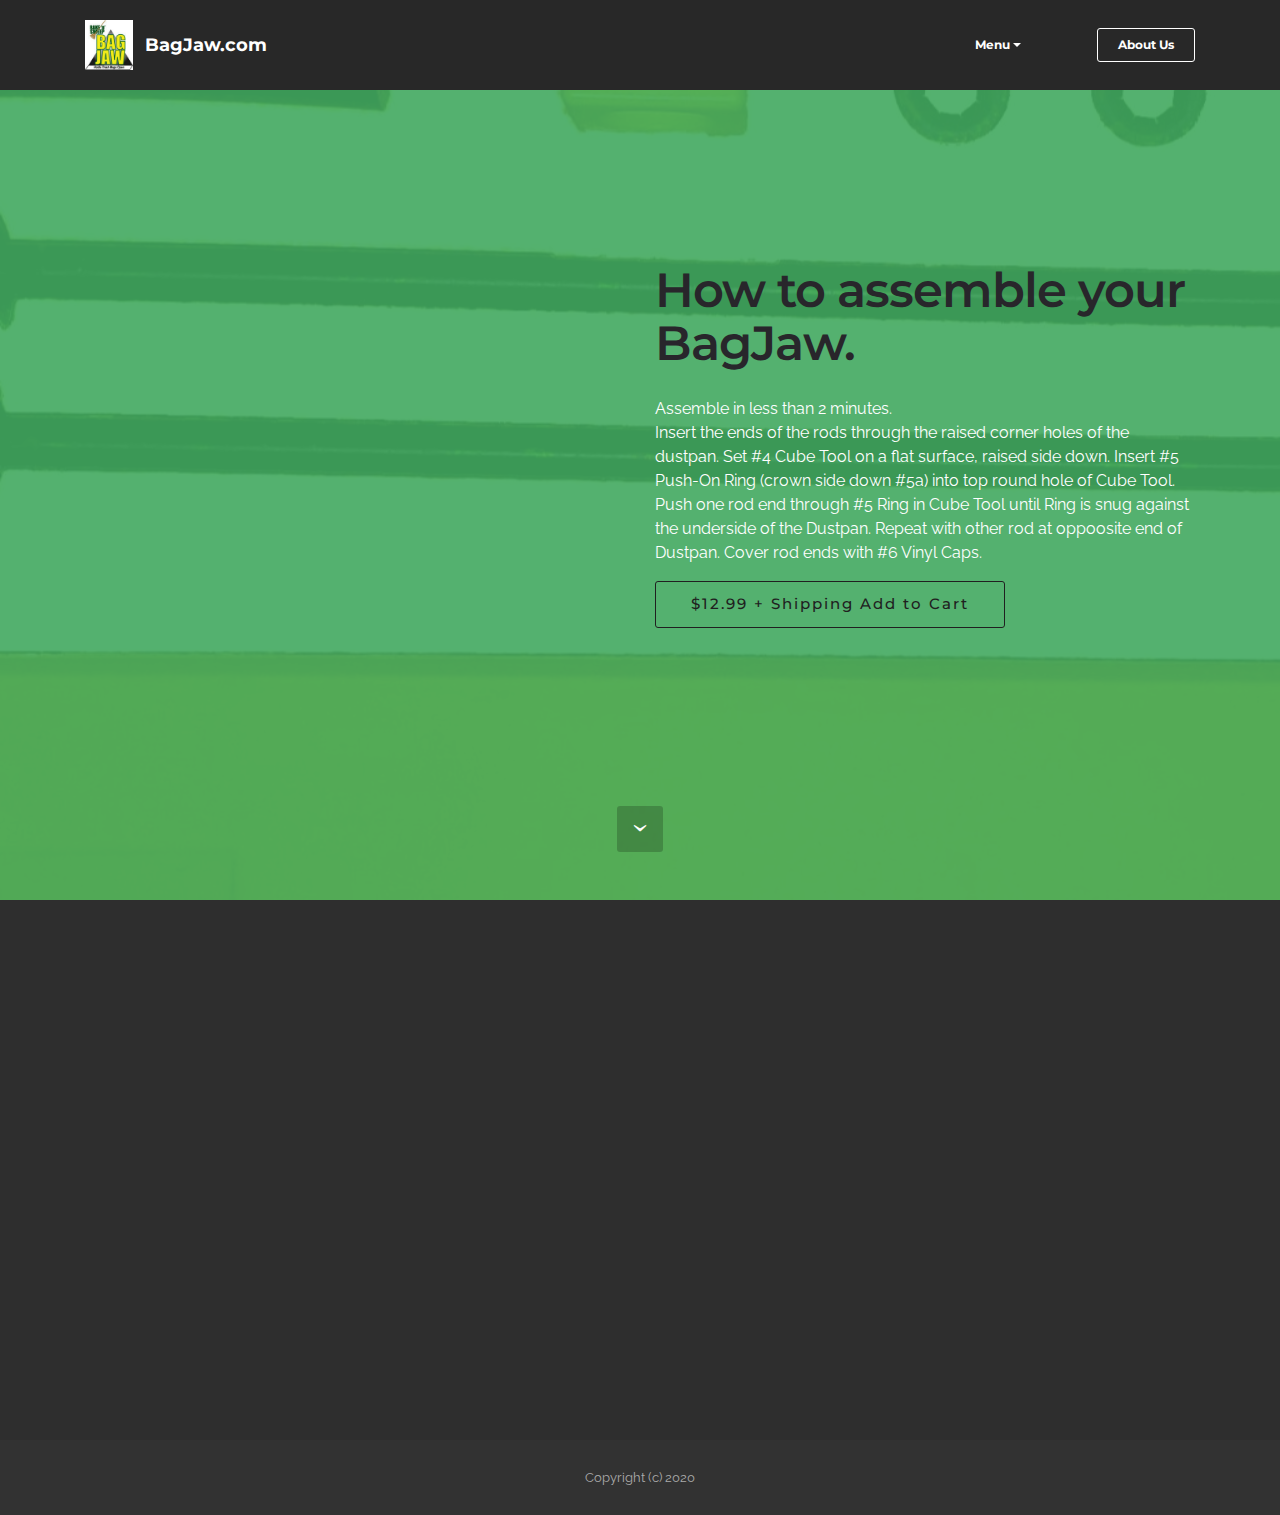
<file: page4.html>
<!DOCTYPE html>
<html  >
<head>
  <!-- Site made with Mobirise Website Builder v5.2.0, https://mobirise.com -->
  <meta charset="UTF-8">
  <meta http-equiv="X-UA-Compatible" content="IE=edge">
  <meta name="generator" content="Mobirise v5.2.0, mobirise.com">
  <meta name="viewport" content="width=device-width, initial-scale=1, minimum-scale=1">
  <link rel="shortcut icon" href="assets/images/bagjaw-logo-2020-with-rsrev1-122x128.jpg" type="image/x-icon">
  <meta name="description" content="Quick and easy video instructions on how to assemble a BagJaw. Made in USA">
  
  
  <title>How to assemble BagJaw</title>
  <link rel="stylesheet" href="https://fonts.googleapis.com/css?family=Lora:400,700,400italic,700italic&subset=latin">
  <link rel="stylesheet" href="https://fonts.googleapis.com/css?family=Montserrat:400,700">
  <link rel="stylesheet" href="https://fonts.googleapis.com/css?family=Raleway:100,100i,200,200i,300,300i,400,400i,500,500i,600,600i,700,700i,800,800i,900,900i">
  <link rel="stylesheet" href="assets/tether/tether.min.css">
  <link rel="stylesheet" href="assets/bootstrap/css/bootstrap.min.css">
  <link rel="stylesheet" href="assets/web/assets/gdpr-plugin/gdpr-styles.css">
  <link rel="stylesheet" href="assets/animate.css/animate.min.css">
  <link rel="stylesheet" href="assets/shopping-cart/minicart-theme.css">
  <link rel="stylesheet" href="assets/dropdown/css/style.css">
  <link rel="stylesheet" href="assets/theme/css/style.css">
  <link rel="preload" as="style" href="assets/mobirise/css/mbr-additional.css"><link rel="stylesheet" href="assets/mobirise/css/mbr-additional.css" type="text/css">
  
  
  
  
</head>
<body>
<script>var shopcartSettings = {"shopcart_top_offset":120,"side_offset":20,"site_width":1150,"shopcart_icon_color":"#FFFFFF","shopcart_back_color":"#000000","shopcart_icon_size":30,"sc_count_color":"#FFFFFF","sc_count_back_color":"#F97352","sc_count_size":12,"checkout_button":"Check out with"};</script>
  
  <section id="ext_menu-2a" data-rv-view="375">

    <nav class="navbar navbar-dropdown navbar-fixed-top">
        <div class="container">

            <div class="mbr-table">
                <div class="mbr-table-cell">

                    <div class="navbar-brand">
                        <a href="https://bagjaw.com" class="navbar-logo"><img src="assets/images/bagjaw-logo-2020-with-rsrev1-122x128.jpg" alt="BagJaw Holds Trash Bags Open"></a>
                        <a class="navbar-caption" href="https://mobirise.com">BagJaw.com</a>
                    </div>

                </div>
                <div class="mbr-table-cell">

                    <button class="navbar-toggler pull-xs-right hidden-md-up" type="button" data-toggle="collapse" data-target="#exCollapsingNavbar">
                        <div class="hamburger-icon"></div>
                    </button>

                    <ul class="nav-dropdown collapse pull-xs-right nav navbar-nav navbar-toggleable-sm" id="exCollapsingNavbar"><li class="nav-item dropdown open"><a class="nav-link link dropdown-toggle" href="#" data-toggle="dropdown-submenu" aria-expanded="true">Menu</a><div class="dropdown-menu"><a class="dropdown-item text-primary" href="index.html" aria-expanded="false">Home Page</a><a class="dropdown-item text-primary" href="page4.html">How to Assemble BagJaw</a><a class="dropdown-item text-primary" href="page5.html" aria-expanded="false">Rake "n" Sweep Reusable Bag</a><a class="dropdown-item text-primary" href="page2.html" aria-expanded="false">Contact Us<br></a><a class="dropdown-item text-primary" href="page3.html" aria-expanded="false"><p>Shipping</p></a><a class="dropdown-item" href="#" aria-expanded="true"></a></div></li><li class="nav-item"><a class="nav-link link" href="#" aria-expanded="false"></a></li><li class="nav-item nav-btn"><a class="nav-link btn btn-white-outline btn-white" href="page6.html">About Us</a></li></ul>
                    <button hidden="" class="navbar-toggler navbar-close" type="button" data-toggle="collapse" data-target="#exCollapsingNavbar">
                        <div class="close-icon"></div>
                    </button>

                </div>
            </div>

        </div>
    </nav>

</section>

<section class="mbr-section mbr-section-hero mbr-section-full header2 mbr-after-navbar" id="header6-1e" data-rv-view="368" style="background-image: url(assets/images/bagjaw-parts-listnobackce-2000x1459.jpeg);">

    <div class="mbr-overlay" style="opacity: 0.9; background-color: rgb(65, 168, 95);">
    </div>

    <div class="mbr-table mbr-table-full">
        <div class="mbr-table-cell">

            <div class="container">
                <div class="mbr-section row">
                    <div class="mbr-table-md-up">
                        
                        <div class="mbr-table-cell mbr-right-padding-md-up mbr-valign-top col-md-7 image-size" style="width: 50%;">
                            <div class="mbr-figure"><iframe class="mbr-embedded-video" src="https://www.youtube.com/embed/HmSLyaGs9do?rel=0&amp;amp;showinfo=0&amp;autoplay=0&amp;loop=1&amp;playlist=HmSLyaGs9do" width="1280" height="720" frameborder="0" allowfullscreen></iframe></div>
                        </div>
                        <div class="mbr-table-cell col-md-5 text-xs-center text-md-left content-size">

                            <h3 class="mbr-section-title display-2">How to assemble your BagJaw.</h3>

                            <div class="mbr-section-text">
                                <p>Assemble in less than 2 minutes.<br>Insert the ends of the rods through the raised corner holes of the dustpan. Set #4 Cube Tool on a flat surface,  raised side down. Insert #5 Push-On Ring (crown side down #5a) into top round hole of Cube Tool.   Push one rod end  through #5 Ring in Cube Tool until Ring is snug against the underside of the Dustpan.  Repeat with other rod at oppoosite end of Dustpan.  Cover rod ends with #6 Vinyl Caps.&nbsp;<br></p>
                            </div>

                            <div class="mbr-section-btn"><a class="btn btn-lg btn-black-outline btn-black" href="https://www.paypal.com/cgi-bin/webscr?business=jjj%40trivalleypac.com&cmd=_cart&amount=12.99&item_name=BagJaw&currency_code=USD">$12.99 + Shipping Add to Cart</a></div>

                        </div>

                        
                        

                    </div>
                </div>
            </div>

        </div>
    </div>

    <div class="mbr-arrow mbr-arrow-floating hidden-sm-down" aria-hidden="true"><a href="#contacts1-1h"><i class="mbr-arrow-icon"></i></a></div>

</section>

<section class="mbr-section mbr-section-md-padding mbr-footer footer1" id="contacts1-1h" data-rv-view="371" style="background-color: rgb(46, 46, 46); padding-top: 90px; padding-bottom: 90px;">
    
    <div class="container">
        <div class="row">
            <div class="mbr-footer-content col-xs-12 col-md-3">
                <div><a href="www.bagjaw.com"><img src="assets/images/bagjaw-logo-2020-128x134.jpg"></a></div>
            </div>
            <div class="mbr-footer-content col-xs-12 col-md-3">
                <p><strong>Address</strong><br><span style="font-size: 0.875rem; line-height: 1.5;">311 McCloud Pl</span><br><span style="font-size: 0.875rem; line-height: 1.5;">Danville, CA 94526</span><br></p>
            </div>
            <div class="mbr-footer-content col-xs-12 col-md-3">
                <p><strong>Contacts</strong><br>
Phone: (925) 838-2480<br>email: info@trivalleypac.com<br><br><br><br></p>
            </div>
            <div class="mbr-footer-content col-xs-12 col-md-3">
                <p></p><p><strong>Links</strong><br><a href="page5.html" class="text-warning">Rake "n" Sweep reusable bag</a></p><br><p><a href="https://www.deseret.com/2010/11/20/20154727/new-device-a-back-saver-when-raking-leaves#the-rake-n-sweep-is-a-40-gallon-reusable-bag-attached-to-a-dustpan-sort-of-a-pup-tent-for-leaves" class="text-warning" target="_blank">In the News</a><a href="https://www.mercurynews.com/2010/08/16/rake-n-sweep/" class="text-warning" target="_blank"><br></a></p><br><p><a href="https://www.mercurynews.com/2010/08/16/rake-n-sweep/" class="text-warning text-primary" target="_blank">Newspaper Product Review</a></p><br><p><a href="https://www.youtube.com/watch?v=Nfq_pxLXFtI" class="text-warning" target="_blank" style="font-size: 0.875rem; background-color: rgb(46, 46, 46);">Fix It Home Improvement Channe</a><a href="https://www.youtube.com/watch?v=Nfq_pxLXFtIxLXFtI" class="text-warning" target="_blank" style="font-size: 0.875rem; background-color: rgb(46, 46, 46);">l</a><br></p><br><p><a href="https://www.youtube.com/watch?v=Nfq_pxLXFtI" class="text-primary"></a><a href="https://www.southcoasttoday.com/article/20101121/LIFE/101119917" class="text-warning" target="_blank">McClatchy Article by Debbie Arrington</a></p><br><p><a href="https://rakensweep.blogspot.com/" class="text-warning" target="_blank">Blog</a><a href="https://www.mercurynews.com/2010/08/16/rake-n-sweep/" class="text-primary" target="_blank"><br></a><br><br></p><p></p>
            </div>

        </div>
    </div>
</section>

<footer class="mbr-small-footer mbr-section mbr-section-nopadding" id="footer1-1i" data-rv-view="373" style="background-color: rgb(50, 50, 50); padding-top: 1.75rem; padding-bottom: 1.75rem;">
    
    <div class="container text-xs-center">
        <p>Copyright (c) 2020</p>
    </div>
</footer>


<script src="assets/web/assets/jquery/jquery.min.js"></script>
  <script src="assets/tether/tether.min.js"></script>
  <script src="assets/web/assets/bootstrap4-migrate/bootstrap.min.js"></script>
  <script src="assets/smooth-scroll/smooth-scroll.js"></script>
  <script src="assets/viewport-checker/jquery.viewportchecker.js"></script>
  <script src="assets/shopping-cart/minicart.js"></script>
  <script src="assets/shopping-cart/jquery.easing.min.js"></script>
  <script src="assets/shopping-cart/minicart-customizer.js"></script>
  <script src="assets/dropdown/js/script.min.js"></script>
  <script src="assets/touch-swipe/jquery.touch-swipe.min.js"></script>
  <script src="assets/theme/js/script.js"></script>
  <script src="assets/shopping-cart/shop-lightbox.js"></script>
  
  
  <input name="animation" type="hidden">
  </body>
</html>
</file>
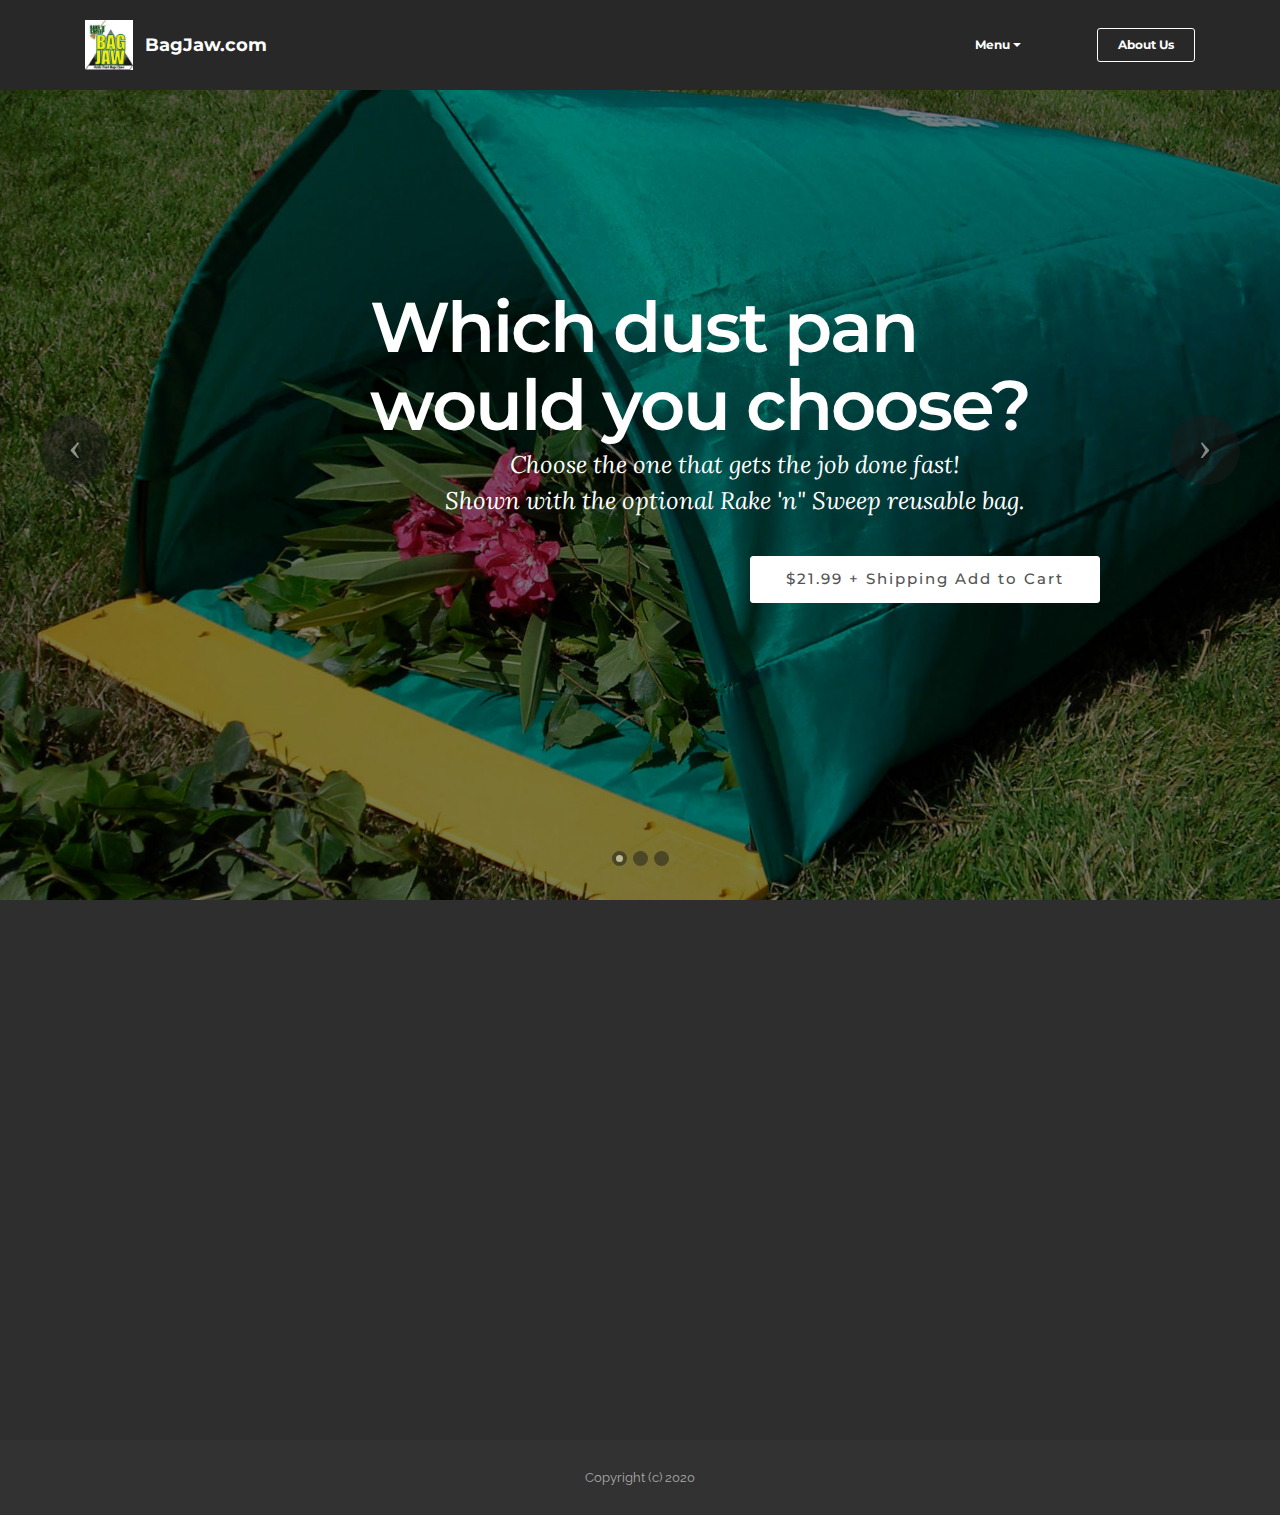
<file: page5.html>
<!DOCTYPE html>
<html  >
<head>
  <!-- Site made with Mobirise Website Builder v5.2.0, https://mobirise.com -->
  <meta charset="UTF-8">
  <meta http-equiv="X-UA-Compatible" content="IE=edge">
  <meta name="generator" content="Mobirise v5.2.0, mobirise.com">
  <meta name="viewport" content="width=device-width, initial-scale=1, minimum-scale=1">
  <link rel="shortcut icon" href="assets/images/bagjaw-logo-2020-with-rsrev1-122x128.jpg" type="image/x-icon">
  <meta name="description" content="Rake "n" Sweep is our name for a BagJaw with a reusable bag included. Made in USA">
  
  
  <title>Rake "n" Sweep</title>
  <link rel="stylesheet" href="https://fonts.googleapis.com/css?family=Lora:400,700,400italic,700italic&subset=latin">
  <link rel="stylesheet" href="https://fonts.googleapis.com/css?family=Montserrat:400,700">
  <link rel="stylesheet" href="https://fonts.googleapis.com/css?family=Raleway:100,100i,200,200i,300,300i,400,400i,500,500i,600,600i,700,700i,800,800i,900,900i">
  <link rel="stylesheet" href="assets/tether/tether.min.css">
  <link rel="stylesheet" href="assets/bootstrap/css/bootstrap.min.css">
  <link rel="stylesheet" href="assets/web/assets/gdpr-plugin/gdpr-styles.css">
  <link rel="stylesheet" href="assets/animate.css/animate.min.css">
  <link rel="stylesheet" href="assets/shopping-cart/minicart-theme.css">
  <link rel="stylesheet" href="assets/dropdown/css/style.css">
  <link rel="stylesheet" href="assets/theme/css/style.css">
  <link rel="preload" as="style" href="assets/mobirise/css/mbr-additional.css"><link rel="stylesheet" href="assets/mobirise/css/mbr-additional.css" type="text/css">
  
  
  
  
</head>
<body>
<script>var shopcartSettings = {"shopcart_top_offset":120,"side_offset":20,"site_width":1150,"shopcart_icon_color":"#FFFFFF","shopcart_back_color":"#000000","shopcart_icon_size":30,"sc_count_color":"#FFFFFF","sc_count_back_color":"#F97352","sc_count_size":12,"checkout_button":"Check out with"};</script>
  
  <section id="ext_menu-2a" data-rv-view="393">

    <nav class="navbar navbar-dropdown navbar-fixed-top">
        <div class="container">

            <div class="mbr-table">
                <div class="mbr-table-cell">

                    <div class="navbar-brand">
                        <a href="https://bagjaw.com" class="navbar-logo"><img src="assets/images/bagjaw-logo-2020-with-rsrev1-122x128.jpg" alt="BagJaw Holds Trash Bags Open"></a>
                        <a class="navbar-caption" href="https://mobirise.com">BagJaw.com</a>
                    </div>

                </div>
                <div class="mbr-table-cell">

                    <button class="navbar-toggler pull-xs-right hidden-md-up" type="button" data-toggle="collapse" data-target="#exCollapsingNavbar">
                        <div class="hamburger-icon"></div>
                    </button>

                    <ul class="nav-dropdown collapse pull-xs-right nav navbar-nav navbar-toggleable-sm" id="exCollapsingNavbar"><li class="nav-item dropdown open"><a class="nav-link link dropdown-toggle" href="#" data-toggle="dropdown-submenu" aria-expanded="true">Menu</a><div class="dropdown-menu"><a class="dropdown-item text-primary" href="index.html" aria-expanded="false">Home Page</a><a class="dropdown-item text-primary" href="page4.html">How to Assemble BagJaw</a><a class="dropdown-item text-primary" href="page5.html" aria-expanded="false">Rake "n" Sweep Reusable Bag</a><a class="dropdown-item text-primary" href="page2.html" aria-expanded="false">Contact Us<br></a><a class="dropdown-item text-primary" href="page3.html" aria-expanded="false"><p>Shipping</p></a><a class="dropdown-item" href="#" aria-expanded="true"></a></div></li><li class="nav-item"><a class="nav-link link" href="#" aria-expanded="false"></a></li><li class="nav-item nav-btn"><a class="nav-link btn btn-white-outline btn-white" href="page6.html">About Us</a></li></ul>
                    <button hidden="" class="navbar-toggler navbar-close" type="button" data-toggle="collapse" data-target="#exCollapsingNavbar">
                        <div class="close-icon"></div>
                    </button>

                </div>
            </div>

        </div>
    </nav>

</section>

<section class="mbr-slider mbr-section mbr-section__container carousel slide mbr-section-nopadding mbr-after-navbar" data-ride="carousel" data-keyboard="false" data-wrap="true" data-pause="false" data-interval="10000" id="slider3-1n" data-rv-view="377">
    <div>
        <div>
            <div>
                <ol class="carousel-indicators">
                    <li data-app-prevent-settings="" data-target="#slider3-1n" class="active" data-slide-to="0"></li><li data-app-prevent-settings="" data-target="#slider3-1n" data-slide-to="1"></li><li data-app-prevent-settings="" data-target="#slider3-1n" data-slide-to="2"></li>
                </ol>
                <div class="carousel-inner" role="listbox">
                    <div class="mbr-section mbr-section-hero carousel-item dark center mbr-section-full active" data-bg-video-slide="false" style="background-image: url(assets/images/rs-webphoto-2000x1613.jpg);">
                        <div class="mbr-table-cell">
                            <div class="mbr-overlay"></div>
                            <div class="container-slide container">
                                
                                <div class="row">
                                    <div class="col-md-8 col-md-offset-3 text-xs-right">
                                        <h2 class="mbr-section-title display-1">Which dust pan would you choose?</h2>
                                        <p class="mbr-section-lead lead">Choose the one that gets the job done fast!<br>Shown with the optional Rake 'n" Sweep reusable bag.</p>

                                        <div class="mbr-section-btn"><a class="btn btn-lg btn-white" href="https://www.paypal.com/cgi-bin/webscr?business=jjj%40trivalleypac.com&cmd=_cart&amount=21.99&item_name=Rake%20%22n%22%20Sweep%20with%20Reusable%20Bag&currency_code=USD" target="_blank">$21.99 + Shipping Add to Cart</a> </div>
                                    </div>
                                </div>
                            </div>
                        </div>
                    </div><div class="mbr-section mbr-section-hero carousel-item dark center mbr-section-full" data-bg-video-slide="false" style="background-image: url(assets/images/dscn3568-2000x1500.jpeg);">
                        <div class="mbr-table-cell">
                            <div class="mbr-overlay"></div>
                            <div class="container-slide container">
                                
                                <div class="row">
                                    <div class="col-md-8 col-md-offset-3 text-xs-right">
                                        <h2 class="mbr-section-title display-1">Rake "n" Sweep Reusable Bag included<br>Made to fit&nbsp;</h2>
                                        <p class="mbr-section-lead lead">Empty into green carts easily and without spillage.</p>

                                        <div class="mbr-section-btn"><a class="btn btn-lg btn-info" href="https://www.paypal.com/cgi-bin/webscr?business=jjj%40trivalleypac.com&cmd=_cart&amount=21.99&item_name=Rake%20%22n%22%20Sweep%20-%20Reusable%20Bag%20Included&currency_code=USD">$21.99 + Shipping Add to Cart</a> </div>
                                    </div>
                                </div>
                            </div>
                        </div>
                    </div><div class="mbr-section mbr-section-hero carousel-item dark center mbr-section-full" data-bg-video-slide="false" style="background-image: url(assets/images/dscn3621-2000x1500.jpg);">
                        <div class="mbr-table-cell">
                            <div class="mbr-overlay"></div>
                            <div class="container-slide container">
                                
                                <div class="row">
                                    <div class="col-md-8 col-md-offset-3 text-xs-right">
                                        <h2 class="mbr-section-title display-1">Which dust pan would you choose?</h2>
                                        <p class="mbr-section-lead lead">Choose the one that gets the job done fast!<br>Shown with the optional Rake 'n" Sweep reusable bag.</p>

                                        <div class="mbr-section-btn"><a class="btn btn-lg btn-white" href="https://www.paypal.com/cgi-bin/webscr?business=jjj%40trivalleypac.com&cmd=_cart&amount=21.99&item_name=Custom%20Item&currency_code=USD">$21.99 + Shipping Add to Cart</a> </div>
                                    </div>
                                </div>
                            </div>
                        </div>
                    </div>
                </div>

                <a data-app-prevent-settings="" class="left carousel-control" role="button" data-slide="prev" href="#slider3-1n">
                    <span class="icon-prev" aria-hidden="true"></span>
                    <span class="sr-only">Previous</span>
                </a>
                <a data-app-prevent-settings="" class="right carousel-control" role="button" data-slide="next" href="#slider3-1n">
                    <span class="icon-next" aria-hidden="true"></span>
                    <span class="sr-only">Next</span>
                </a>
            </div>
        </div>
    </div>
</section>

<section class="mbr-section mbr-section-md-padding mbr-footer footer1" id="contacts1-1q" data-rv-view="389" style="background-color: rgb(46, 46, 46); padding-top: 90px; padding-bottom: 90px;">
    
    <div class="container">
        <div class="row">
            <div class="mbr-footer-content col-xs-12 col-md-3">
                <div><a href="www.bagjaw.com"><img src="assets/images/bagjaw-logo-2020-128x134.jpg"></a></div>
            </div>
            <div class="mbr-footer-content col-xs-12 col-md-3">
                <p><strong>Address</strong><br><span style="font-size: 0.875rem; line-height: 1.5;">311 McCloud Pl</span><br><span style="font-size: 0.875rem; line-height: 1.5;">Danville, CA 94526</span><br></p>
            </div>
            <div class="mbr-footer-content col-xs-12 col-md-3">
                <p><strong>Contacts</strong><br>
Phone: (925) 838-2480<br>email: info@trivalleypac.com<br><br><br><br></p>
            </div>
            <div class="mbr-footer-content col-xs-12 col-md-3">
                <p></p><p><strong>Links</strong><br><a href="page5.html" class="text-warning">Rake "n" Sweep reusable bag</a></p><br><p><a href="https://www.deseret.com/2010/11/20/20154727/new-device-a-back-saver-when-raking-leaves#the-rake-n-sweep-is-a-40-gallon-reusable-bag-attached-to-a-dustpan-sort-of-a-pup-tent-for-leaves" class="text-warning" target="_blank">In the News</a><a href="https://www.mercurynews.com/2010/08/16/rake-n-sweep/" class="text-warning" target="_blank"><br></a></p><br><p><a href="https://www.mercurynews.com/2010/08/16/rake-n-sweep/" class="text-warning text-primary" target="_blank">Newspaper Product Review</a></p><br><p><a href="https://www.youtube.com/watch?v=Nfq_pxLXFtI" class="text-warning" target="_blank" style="font-size: 0.875rem; background-color: rgb(46, 46, 46);">Fix It Home Improvement Channe</a><a href="https://www.youtube.com/watch?v=Nfq_pxLXFtIxLXFtI" class="text-warning" target="_blank" style="font-size: 0.875rem; background-color: rgb(46, 46, 46);">l</a><br></p><br><p><a href="https://www.youtube.com/watch?v=Nfq_pxLXFtI" class="text-primary"></a><a href="https://www.southcoasttoday.com/article/20101121/LIFE/101119917" class="text-warning" target="_blank">McClatchy Article by Debbie Arrington</a></p><br><p><a href="https://rakensweep.blogspot.com/" class="text-warning" target="_blank">Blog</a><a href="https://www.mercurynews.com/2010/08/16/rake-n-sweep/" class="text-primary" target="_blank"><br></a><br><br></p><p></p>
            </div>

        </div>
    </div>
</section>

<footer class="mbr-small-footer mbr-section mbr-section-nopadding" id="footer1-1r" data-rv-view="391" style="background-color: rgb(50, 50, 50); padding-top: 1.75rem; padding-bottom: 1.75rem;">
    
    <div class="container text-xs-center">
        <p>Copyright (c) 2020</p>
    </div>
</footer>


<script src="assets/web/assets/jquery/jquery.min.js"></script>
  <script src="assets/tether/tether.min.js"></script>
  <script src="assets/web/assets/bootstrap4-migrate/bootstrap.min.js"></script>
  <script src="assets/smooth-scroll/smooth-scroll.js"></script>
  <script src="assets/bootstrap-carousel-swipe/bootstrap-carousel-swipe.js"></script>
  <script src="assets/viewport-checker/jquery.viewportchecker.js"></script>
  <script src="assets/shopping-cart/minicart.js"></script>
  <script src="assets/shopping-cart/jquery.easing.min.js"></script>
  <script src="assets/shopping-cart/minicart-customizer.js"></script>
  <script src="assets/dropdown/js/script.min.js"></script>
  <script src="assets/touch-swipe/jquery.touch-swipe.min.js"></script>
  <script src="assets/theme/js/script.js"></script>
  <script src="assets/shopping-cart/shop-lightbox.js"></script>
  
  
  <input name="animation" type="hidden">
  </body>
</html>
</file>
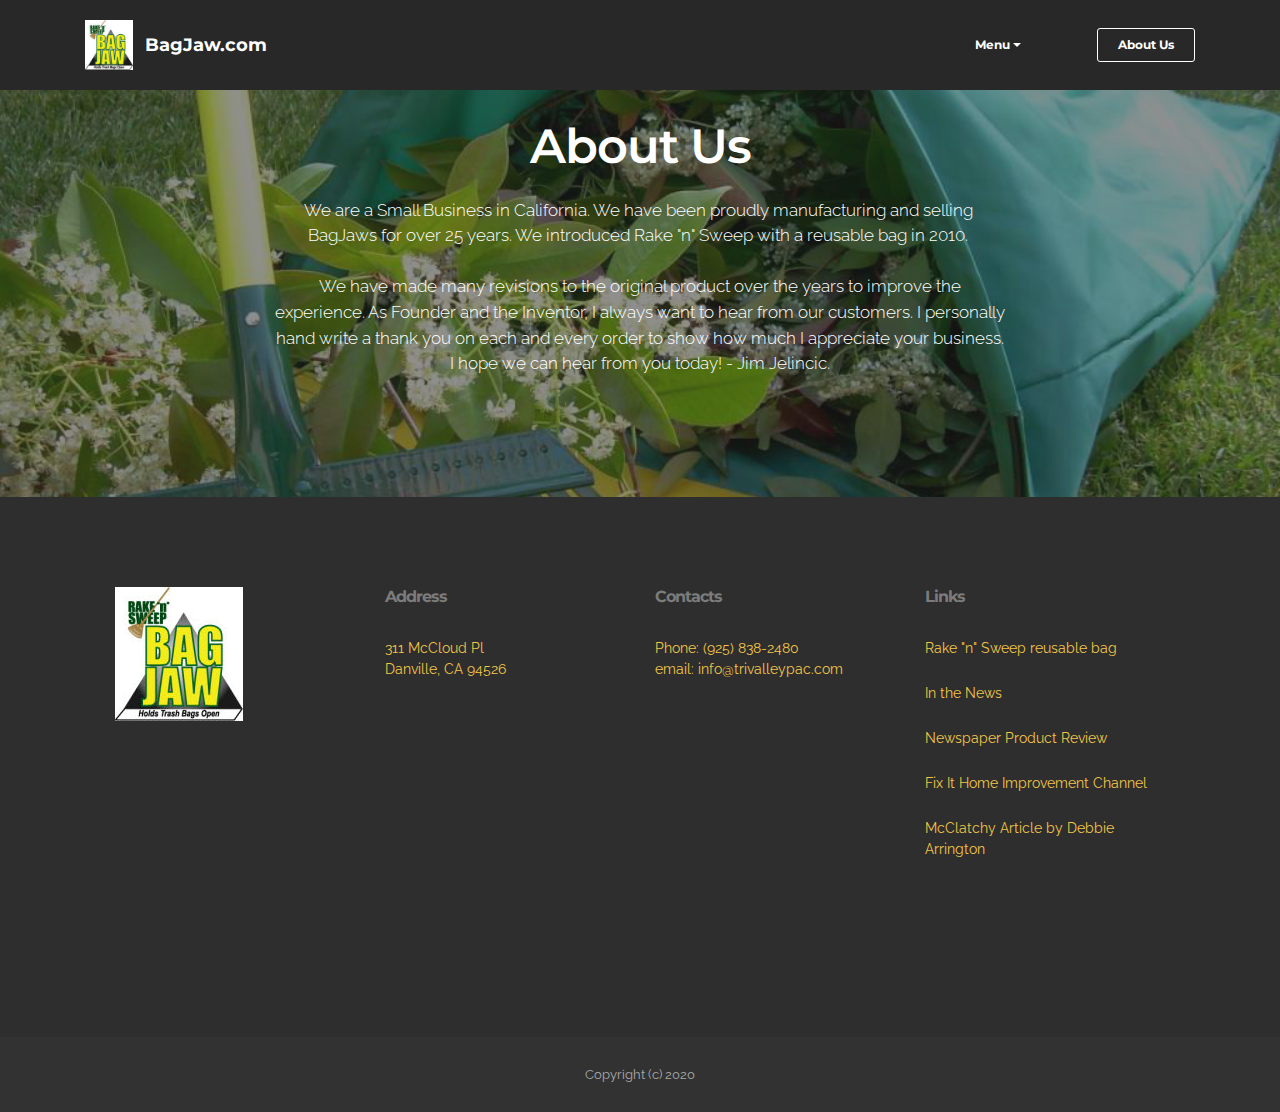
<file: page6.html>
<!DOCTYPE html>
<html  >
<head>
  <!-- Site made with Mobirise Website Builder v5.2.0, https://mobirise.com -->
  <meta charset="UTF-8">
  <meta http-equiv="X-UA-Compatible" content="IE=edge">
  <meta name="generator" content="Mobirise v5.2.0, mobirise.com">
  <meta name="viewport" content="width=device-width, initial-scale=1, minimum-scale=1">
  <link rel="shortcut icon" href="assets/images/bagjaw-logo-2020-with-rsrev1-122x128.jpg" type="image/x-icon">
  <meta name="description" content="Brief Introduction">
  
  
  <title>About Us</title>
  <link rel="stylesheet" href="https://fonts.googleapis.com/css?family=Lora:400,700,400italic,700italic&subset=latin">
  <link rel="stylesheet" href="https://fonts.googleapis.com/css?family=Montserrat:400,700">
  <link rel="stylesheet" href="https://fonts.googleapis.com/css?family=Raleway:100,100i,200,200i,300,300i,400,400i,500,500i,600,600i,700,700i,800,800i,900,900i">
  <link rel="stylesheet" href="assets/tether/tether.min.css">
  <link rel="stylesheet" href="assets/bootstrap/css/bootstrap.min.css">
  <link rel="stylesheet" href="assets/web/assets/gdpr-plugin/gdpr-styles.css">
  <link rel="stylesheet" href="assets/animate.css/animate.min.css">
    <link rel="stylesheet" href="assets/dropdown/css/style.css">
  <link rel="stylesheet" href="assets/theme/css/style.css">
  <link rel="preload" as="style" href="assets/mobirise/css/mbr-additional.css"><link rel="stylesheet" href="assets/mobirise/css/mbr-additional.css" type="text/css">
  
  
  
  
</head>
<body>
  
  <section id="ext_menu-2f" data-rv-view="257">

    <nav class="navbar navbar-dropdown navbar-fixed-top">
        <div class="container">

            <div class="mbr-table">
                <div class="mbr-table-cell">

                    <div class="navbar-brand">
                        <a href="https://bagjaw.com" class="navbar-logo"><img src="assets/images/bagjaw-logo-2020-with-rsrev1-122x128.jpg" alt="BagJaw Holds Trash Bags Open"></a>
                        <a class="navbar-caption" href="https://mobirise.com">BagJaw.com</a>
                    </div>

                </div>
                <div class="mbr-table-cell">

                    <button class="navbar-toggler pull-xs-right hidden-md-up" type="button" data-toggle="collapse" data-target="#exCollapsingNavbar">
                        <div class="hamburger-icon"></div>
                    </button>

                    <ul class="nav-dropdown collapse pull-xs-right nav navbar-nav navbar-toggleable-sm" id="exCollapsingNavbar"><li class="nav-item dropdown open"><a class="nav-link link dropdown-toggle" href="#" data-toggle="dropdown-submenu" aria-expanded="true">Menu</a><div class="dropdown-menu"><a class="dropdown-item text-primary" href="index.html" aria-expanded="false">Home Page</a><a class="dropdown-item text-primary" href="page4.html">How to Assemble BagJaw</a><a class="dropdown-item text-primary" href="page5.html" aria-expanded="false">Rake "n" Sweep Reusable Bag</a><a class="dropdown-item text-primary" href="page2.html" aria-expanded="false">Contact Us<br></a><a class="dropdown-item text-primary" href="page3.html" aria-expanded="false"><p>Shipping</p></a><a class="dropdown-item" href="#" aria-expanded="true"></a></div></li><li class="nav-item"><a class="nav-link link" href="#" aria-expanded="false"></a></li><li class="nav-item nav-btn"><a class="nav-link btn btn-white-outline btn-white" href="page6.html">About Us</a></li></ul>
                    <button hidden="" class="navbar-toggler navbar-close" type="button" data-toggle="collapse" data-target="#exCollapsingNavbar">
                        <div class="close-icon"></div>
                    </button>

                </div>
            </div>

        </div>
    </nav>

</section>

<section class="mbr-section article mbr-after-navbar" id="msg-box8-2i" data-rv-view="254" style="background-image: url(assets/images/clippings0001-1024x768.jpg); padding-top: 120px; padding-bottom: 120px;">

    <div class="mbr-overlay" style="opacity: 0.5; background-color: rgb(34, 34, 34);">
    </div>
    <div class="container">
        <div class="row">
            <div class="col-md-8 col-md-offset-2 text-xs-center">
                <h3 class="mbr-section-title display-2">About Us</h3>
                <div class="lead"><p>We are a Small Business in California. We have been proudly manufacturing and selling&nbsp; BagJaws for over 25 years. We introduced Rake "n" Sweep with a reusable bag in 2010.&nbsp; </p><p>We have made many revisions to the original product over the years to improve the experience. As Founder and the Inventor, I always want to hear from our customers. I personally hand write a thank you on each and every order to show how much I appreciate your business. I hope we can hear from you today! - Jim Jelincic.</p></div>
                
            </div>
        </div>
    </div>

</section>

<section class="mbr-section mbr-section-md-padding mbr-footer footer1" id="contacts1-2g" data-rv-view="259" style="background-color: rgb(46, 46, 46); padding-top: 90px; padding-bottom: 90px;">
    
    <div class="container">
        <div class="row">
            <div class="mbr-footer-content col-xs-12 col-md-3">
                <div><a href="www.bagjaw.com"><img src="assets/images/bagjaw-logo-2020-128x134.jpg"></a></div>
            </div>
            <div class="mbr-footer-content col-xs-12 col-md-3">
                <p><strong>Address</strong><br><span style="font-size: 0.875rem; line-height: 1.5;">311 McCloud Pl</span><br><span style="font-size: 0.875rem; line-height: 1.5;">Danville, CA 94526</span><br></p>
            </div>
            <div class="mbr-footer-content col-xs-12 col-md-3">
                <p><strong>Contacts</strong><br>
Phone: (925) 838-2480<br>email: info@trivalleypac.com<br><br><br><br></p>
            </div>
            <div class="mbr-footer-content col-xs-12 col-md-3">
                <p></p><p><strong>Links</strong><br><a href="page5.html" class="text-warning">Rake "n" Sweep reusable bag</a></p><br><p><a href="https://www.deseret.com/2010/11/20/20154727/new-device-a-back-saver-when-raking-leaves#the-rake-n-sweep-is-a-40-gallon-reusable-bag-attached-to-a-dustpan-sort-of-a-pup-tent-for-leaves" class="text-warning" target="_blank">In the News</a><a href="https://www.mercurynews.com/2010/08/16/rake-n-sweep/" class="text-warning" target="_blank"><br></a></p><br><p><a href="https://www.mercurynews.com/2010/08/16/rake-n-sweep/" class="text-warning text-primary" target="_blank">Newspaper Product Review</a></p><br><p><a href="https://www.youtube.com/watch?v=Nfq_pxLXFtI" class="text-warning" target="_blank" style="font-size: 0.875rem; background-color: rgb(46, 46, 46);">Fix It Home Improvement Channe</a><a href="https://www.youtube.com/watch?v=Nfq_pxLXFtIxLXFtI" class="text-warning" target="_blank" style="font-size: 0.875rem; background-color: rgb(46, 46, 46);">l</a><br></p><br><p><a href="https://www.youtube.com/watch?v=Nfq_pxLXFtI" class="text-primary"></a><a href="https://www.southcoasttoday.com/article/20101121/LIFE/101119917" class="text-warning" target="_blank">McClatchy Article by Debbie Arrington</a></p><br><p><a href="https://rakensweep.blogspot.com/" class="text-warning" target="_blank">Blog</a><a href="https://www.mercurynews.com/2010/08/16/rake-n-sweep/" class="text-primary" target="_blank"><br></a><br><br></p><p></p>
            </div>

        </div>
    </div>
</section>

<footer class="mbr-small-footer mbr-section mbr-section-nopadding" id="footer1-2h" data-rv-view="261" style="background-color: rgb(50, 50, 50); padding-top: 1.75rem; padding-bottom: 1.75rem;">
    
    <div class="container text-xs-center">
        <p>Copyright (c) 2020</p>
    </div>
</footer>


<script src="assets/web/assets/jquery/jquery.min.js"></script>
  <script src="assets/tether/tether.min.js"></script>
  <script src="assets/web/assets/bootstrap4-migrate/bootstrap.min.js"></script>
  <script src="assets/smooth-scroll/smooth-scroll.js"></script>
  <script src="assets/viewport-checker/jquery.viewportchecker.js"></script>
        <script src="assets/dropdown/js/script.min.js"></script>
  <script src="assets/touch-swipe/jquery.touch-swipe.min.js"></script>
  <script src="assets/theme/js/script.js"></script>
    
  
  <input name="animation" type="hidden">
  </body>
</html>
</file>
<file: assets/web/assets/gdpr-plugin/gdpr-styles.css>
.gdpr-block {
    padding: 10px;
    font-size: 14px;
    display: block;
    width: 100%;
    text-align: center;
}
.gdpr-block.covert {
	display: none;
}
.textGDPR {
    position: relative;
}
.gdpr-block label span.textGDPR input[name='gdpr']{
    width: 15px;
    height: 15px;
    margin: 0;
    position: absolute;
    top: 3px;
    left: -20px;
}
.gdpr-block label {
    color: #a7a7a7;
    vertical-align: middle;
    user-select: none;
    margin-bottom: 0;
}
</file>
<file: assets/dropdown/css/style.css>
.navbar-dropdown {
  left: 0;
  padding: 0;
  position: absolute;
  right: 0;
  top: 0;
  transition: all 0.45s ease;
  z-index: 1030; }
  .navbar-dropdown .navbar-brand {
    float: none;
    font-size: 0;
    padding: 1.25rem 0;
    position: relative;
    transition: padding 0.25s ease;
    white-space: nowrap; }
    .navbar-dropdown .navbar-brand::before {
      content: "";
      display: inline-block;
      height: 100%;
      vertical-align: middle; }
  .navbar-dropdown .navbar-logo,
  .navbar-dropdown .navbar-caption {
    display: inline-block;
    vertical-align: middle; }
  .navbar-dropdown .navbar-logo {
    margin-right: 0.8rem;
    transition: margin 0.3s ease-in-out; }
    .navbar-dropdown .navbar-logo img {
      height: 3.125rem;
      transition: all 0.3s ease-in-out; }
  .navbar-dropdown .mbr-table-cell {
    height: 5.625rem; }
  .navbar-dropdown .navbar-caption {
    font-family: "Montserrat";
    font-size: 1rem;
    font-weight: 700;
    white-space: normal; }
    .navbar-dropdown .navbar-caption, .navbar-dropdown .navbar-caption:hover {
      color: inherit;
      text-decoration: none; }
  .navbar-dropdown.navbar-fixed-top {
    position: fixed; }
  .navbar-dropdown.bg-color.transparent {
    background: none !important; }
  .navbar-dropdown.navbar-short .navbar-brand {
    padding: 0.625rem 0; }
  .navbar-dropdown.navbar-short .navbar-logo {
    margin-right: 0.5rem; }
    .navbar-dropdown.navbar-short .navbar-logo img {
      height: 2.375rem; }
  .navbar-dropdown.navbar-short .mbr-table-cell {
    height: 3.625rem; }
  .navbar-dropdown .navbar-close {
    left: 0.6875rem;
    position: fixed;
    top: 0.75rem;
    z-index: 1000; }
  .navbar-dropdown.opened {
    background: none !important; }
    .navbar-dropdown.opened .navbar-brand,
    .navbar-dropdown.opened .navbar-toggler {
      display: none; }
  .navbar-dropdown .hamburger-icon {
    content: "";
    width: 16px;
    -webkit-box-shadow: 0 -6px 0 1px,0 0 0 1px,0 6px 0 1px;
    -moz-box-shadow: 0 -6px 0 1px,0 0 0 1px,0 6px 0 1px;
    box-shadow: 0 -6px 0 1px,0 0 0 1px,0 6px 0 1px; }
  .navbar-dropdown .close-icon {
    position: relative;
    width: 21px;
    height: 21px;
    overflow: hidden; }
    .navbar-dropdown .close-icon::before, .navbar-dropdown .close-icon::after {
      content: '';
      position: absolute;
      height: 2px;
      width: 100%;
      top: 50%;
      left: 0;
      margin-top: -1px; }
    .navbar-dropdown .close-icon::before {
      transform: rotate(45deg);
      -ms-transform: rotate(45deg);
      -webkit-transform: rotate(45deg); }
    .navbar-dropdown .close-icon::after {
      transform: rotate(-45deg);
      -ms-transform: rotate(-45deg);
      -webkit-transform: rotate(-45deg); }

.dropdown-menu .dropdown-toggle[data-toggle="dropdown-submenu"]::after {
  border-bottom: 0.35em solid transparent;
  border-left: 0.35em solid;
  border-right: 0;
  border-top: 0.35em solid transparent;
  margin-left: 0.3rem; }

.dropdown-menu .dropdown-item:focus {
  outline: 0; }

.nav-dropdown {
  display: table !important;
  font-family: "Montserrat";
  font-size: 0.75rem;
  font-weight: 700;
  height: auto !important; }
  .nav-dropdown .nav-item {
    display: table-cell;
    float: none;
    vertical-align: middle; }
  .nav-dropdown .nav-btn {
    padding-left: 1rem; }
  .nav-dropdown .link {
    margin: 1.667em;
    padding: 0;
    transition: color .2s ease-in-out; }
    .nav-dropdown .link.dropdown-toggle {
      margin-right: 2.583em; }
      .nav-dropdown .link.dropdown-toggle::after {
        margin-left: .25rem;
        border-top: 0.35em solid;
        border-right: 0.35em solid transparent;
        border-left: 0.35em solid transparent;
        border-bottom: 0; }
      .nav-dropdown .link.dropdown-toggle::after {
        display: block;
        margin-top: -0.1667em;
        position: absolute;
        right: 1.3333em;
        top: 50%; }
      .nav-dropdown .link.dropdown-toggle[aria-expanded="true"] {
        margin: 0;
        padding: 1.667em 2.583em 1.667em 1.667em; }
  .nav-dropdown .link::after,
  .nav-dropdown .dropdown-item::after {
    color: inherit; }
  .nav-dropdown .btn {
    font-size: 0.75rem;
    font-weight: 700;
    letter-spacing: 0;
    margin-bottom: 0;
    padding-left: 1.25rem;
    padding-right: 1.25rem; }
  .nav-dropdown .dropdown-menu {
    border-radius: 0;
    border: 0;
    left: 0;
    margin: 0;
    padding-bottom: 1.25rem;
    padding-top: 1.25rem; }
  .nav-dropdown .dropdown-submenu {
    left: 100%;
    margin-left: 0.125rem;
    margin-top: -1.25rem;
    top: 0; }
  .nav-dropdown .dropdown-item {
    font-size: 0.8125rem;
    font-weight: 500;
    line-height: 2;
    padding: 0.3846em 4.615em 0.3846em 1.5385em;
    position: relative;
    transition: color .2s ease-in-out, background-color .2s ease-in-out; }
    .nav-dropdown .dropdown-item::after {
      margin-top: -0.3077em;
      position: absolute;
      right: 1.1538em;
      top: 50%; }
    .nav-dropdown .dropdown-item:focus, .nav-dropdown .dropdown-item:hover {
      background: none; }

@media (max-width: 767px) {
  .nav-dropdown.navbar-toggleable-sm {
    bottom: 0;
    display: none;
    left: 0;
    overflow-x: hidden;
    position: fixed;
    top: 0;
    transform: translateX(-100%);
    -ms-transform: translateX(-100%);
    -webkit-transform: translateX(-100%);
    width: 18.75rem;
    z-index: 999; } }
.nav-dropdown.navbar-toggleable-xl {
  bottom: 0;
  display: none;
  left: 0;
  overflow-x: hidden;
  position: fixed;
  top: 0;
  transform: translateX(-100%);
  -ms-transform: translateX(-100%);
  -webkit-transform: translateX(-100%);
  width: 18.75rem;
  z-index: 999; }

.nav-dropdown-sm {
  display: block !important;
  overflow-x: hidden;
  overflow: auto;
  padding-top: 3.875rem; }
  .nav-dropdown-sm::after {
    content: "";
    display: block;
    height: 3rem;
    width: 100%; }
  .nav-dropdown-sm.collapse.in ~ .navbar-close {
    display: block !important; }
  .nav-dropdown-sm.collapsing, .nav-dropdown-sm.collapse.in {
    transform: translateX(0);
    -ms-transform: translateX(0);
    -webkit-transform: translateX(0);
    transition: all 0.25s ease-out;
    -webkit-transition: all 0.25s ease-out; }
  .nav-dropdown-sm.collapsing[aria-expanded="false"] {
    transform: translateX(-100%);
    -ms-transform: translateX(-100%);
    -webkit-transform: translateX(-100%); }
  .nav-dropdown-sm .nav-item {
    display: block;
    margin-left: 0 !important;
    padding-left: 0; }
  .nav-dropdown-sm .link,
  .nav-dropdown-sm .dropdown-item {
    border-top: 1px dotted rgba(255, 255, 255, 0.1);
    font-size: 0.8125rem;
    line-height: 1.6;
    margin: 0 !important;
    padding: 0.875rem 2.4rem 0.875rem 1.5625rem !important;
    position: relative;
    white-space: normal; }
    .nav-dropdown-sm .link:focus, .nav-dropdown-sm .link:hover,
    .nav-dropdown-sm .dropdown-item:focus,
    .nav-dropdown-sm .dropdown-item:hover {
      background: rgba(0, 0, 0, 0.2) !important; }
  .nav-dropdown-sm .nav-btn {
    position: relative;
    padding: 1.5625rem 1.5625rem 0 1.5625rem; }
    .nav-dropdown-sm .nav-btn::before {
      border-top: 1px dotted rgba(255, 255, 255, 0.1);
      content: "";
      left: 0;
      position: absolute;
      top: 0;
      width: 100%; }
    .nav-dropdown-sm .nav-btn + .nav-btn {
      padding-top: 0.625rem; }
      .nav-dropdown-sm .nav-btn + .nav-btn::before {
        display: none; }
  .nav-dropdown-sm .btn {
    padding: 0.625rem 0; }
  .nav-dropdown-sm .dropdown-toggle::after {
    position: absolute;
    right: 1.25rem;
    top: 50%;
    margin-top: -0.154em; }
  .nav-dropdown-sm .dropdown-toggle[data-toggle="dropdown-submenu"]::after {
    margin-left: .25rem;
    border-top: 0.35em solid;
    border-right: 0.35em solid transparent;
    border-left: 0.35em solid transparent;
    border-bottom: 0; }
  .nav-dropdown-sm .dropdown-toggle[data-toggle="dropdown-submenu"][aria-expanded="true"]::after {
    border-top: 0;
    border-right: 0.35em solid transparent;
    border-left: 0.35em solid transparent;
    border-bottom: 0.35em solid; }
  .nav-dropdown-sm .dropdown-menu {
    margin: 0;
    padding: 0;
    position: relative;
    top: 0;
    left: 0;
    width: 100%;
    border: 0;
    float: none;
    border-radius: 0;
    background: none; }

.is-builder .nav-dropdown.collapsing {
  transition: none !important; }

/*# sourceMappingURL=style.css.map */
</file>
<file: assets/shopping-cart/minicart-theme.css>
@font-face {
    font-family: 'ShoppingCart';
    src: url('shoppingcart.eot');
    src: url('shoppingcart.eot#iefix') format('embedded-opentype'), url('shoppingcart.ttf') format('truetype'), url('shoppingcart.woff') format('woff'),
        url('shoppingcart.svg#icomoon') format('svg');
    font-weight: normal;
    font-style: normal;
}
/* 
  font was generated with iconmoon
*/

.shoppingcart-icons.icon-local_grocery_store:before {
    content: '\e1df';
}
.shoppingcart-icons.icon-card_giftcard:before {
    content: '\e308';
}

#PPMiniCart {
    z-index: 3000;
}

#PPMiniCart .minicart-subtotal {
    right: 10px;
    left: auto !important;
}
.shoppingcart-icons {
    font-family: 'ShoppingCart';
    font-weight: normal;
    font-style: normal;
    font-size: 24px;
    line-height: 1;
    letter-spacing: normal;
    text-transform: none;
    display: inline-block;
    white-space: nowrap;
    word-wrap: normal;
    direction: ltr;
    -webkit-font-feature-settings: 'liga';
    -webkit-font-smoothing: antialiased;
}

#mc-shopcart {
    position: fixed;
    z-index: 1040;
    display: block;
    font-size: 50px;
    padding: 10px;
    color: black;
    border-radius: 50%;
    background-color: rgba(250, 250, 250, 0.95);
}
#mc-shopcart span#mc-shopcart-qty {
    font: 300 12px sans-serif;
    position: absolute;
    top: 2px;
    right: -5px;
    padding: 3px 7px;
    white-space: nowrap;
    color: #fff;
    border-radius: 10px;
    background-color: #05a;
}
#mc-shopcart span#mc-shopcart-qty:empty {
    display: none;
}

#giftcard-to-shopcart {
    border-radius: 50%;
    padding: 3px;
    position: absolute;
    z-index: 10000;
}
#mc-shopcart {
    cursor: pointer;
}
/*  */
#exampleModal {
    padding:0!important;
    height:100%;
}
#exampleModal .item-cur {
    padding-right: 0.5rem;
}
#exampleModal .variants > *:not(:nth-last-child(1)) {
    margin-bottom: 1rem;
}
#exampleModal .old-price {
    text-decoration: line-through;
    color: #8d8d8d;
}
#exampleModal .modal-content {
    height: auto;
}
#exampleModal .modal-dialog {
    height: auto;
}
@media (max-width: 991px) {
    #exampleModal .modal-body {
        padding: 1rem;
    }
    #exampleModal .modal-dialog {
        max-width: 100%;
    }
}
@media (max-width:767px) {
    #exampleModal .btn {
        width:100%;
    }
}
@media (min-width:992px) {
    #exampleModal .modal-body {
        padding: 2rem;
    }
    #exampleModal .modal-dialog {
        max-width: 800px;
    }
}
#exampleModal .close {
    cursor: pointer;
    width: 30px;
    height: 30px;
    position: absolute;
    top: 0;
    right: 0;
}
#exampleModal .close:after {
    content: "";
    position: absolute;
    width: 30px;
    height: 2px;
    background-color: #cccccc;
    top: 50%;
    right: 5%;
    -webkit-transform: rotate(-45deg);
    transform: rotate(-45deg);
  }
  #exampleModal .close:before {
    content: "";
    position: absolute;
    width: 2px;
    height: 30px;
    background-color: #cccccc;
    right: 50%;
    top: 5%;
    -webkit-transform: rotate(-45deg);
    transform: rotate(-45deg);
  }
</file>
<file: assets/socicon/css/styles.css>
@charset "UTF-8";

@font-face {
  font-family: "socicon";
  src:url("../fonts/socicon.eot");
  src:url("../fonts/socicon.eot?#iefix") format("embedded-opentype"),
    url("../fonts/socicon.woff") format("woff"),
    url("../fonts/socicon.ttf") format("truetype"),
    url("../fonts/socicon.svg#socicon") format("svg");
  font-weight: normal;
  font-style: normal;

}

[data-icon]:before {
  font-family: "socicon" !important;
  content: attr(data-icon);
  font-style: normal !important;
  font-weight: normal !important;
  font-variant: normal !important;
  text-transform: none !important;
  speak: none;
  line-height: 1;
  -webkit-font-smoothing: antialiased;
  -moz-osx-font-smoothing: grayscale;
}

[class^="socicon-"]:before,
[class*=" socicon-"]:before {
  font-family: "socicon" !important;
  font-style: normal !important;
  font-weight: normal !important;
  font-variant: normal !important;
  text-transform: none !important;
  speak: none;
  line-height: 1;
  -webkit-font-smoothing: antialiased;
  -moz-osx-font-smoothing: grayscale;
}

.socicon-modelmayhem:before {
  content: "\e000";
}
.socicon-mixcloud:before {
  content: "\e001";
}
.socicon-drupal:before {
  content: "\e002";
}
.socicon-swarm:before {
  content: "\e003";
}
.socicon-istock:before {
  content: "\e004";
}
.socicon-yammer:before {
  content: "\e005";
}
.socicon-ello:before {
  content: "\e006";
}
.socicon-stackoverflow:before {
  content: "\e007";
}
.socicon-persona:before {
  content: "\e008";
}
.socicon-triplej:before {
  content: "\e009";
}
.socicon-houzz:before {
  content: "\e00a";
}
.socicon-rss:before {
  content: "\e00b";
}
.socicon-paypal:before {
  content: "\e00c";
}
.socicon-odnoklassniki:before {
  content: "\e00d";
}
.socicon-airbnb:before {
  content: "\e00e";
}
.socicon-periscope:before {
  content: "\e00f";
}
.socicon-outlook:before {
  content: "\e010";
}
.socicon-coderwall:before {
  content: "\e011";
}
.socicon-tripadvisor:before {
  content: "\e012";
}
.socicon-appnet:before {
  content: "\e013";
}
.socicon-goodreads:before {
  content: "\e014";
}
.socicon-tripit:before {
  content: "\e015";
}
.socicon-lanyrd:before {
  content: "\e016";
}
.socicon-slideshare:before {
  content: "\e017";
}
.socicon-buffer:before {
  content: "\e018";
}
.socicon-disqus:before {
  content: "\e019";
}
.socicon-vkontakte:before {
  content: "\e01a";
}
.socicon-whatsapp:before {
  content: "\e01b";
}
.socicon-patreon:before {
  content: "\e01c";
}
.socicon-storehouse:before {
  content: "\e01d";
}
.socicon-pocket:before {
  content: "\e01e";
}
.socicon-mail:before {
  content: "\e01f";
}
.socicon-blogger:before {
  content: "\e020";
}
.socicon-technorati:before {
  content: "\e021";
}
.socicon-reddit:before {
  content: "\e022";
}
.socicon-dribbble:before {
  content: "\e023";
}
.socicon-stumbleupon:before {
  content: "\e024";
}
.socicon-digg:before {
  content: "\e025";
}
.socicon-envato:before {
  content: "\e026";
}
.socicon-behance:before {
  content: "\e027";
}
.socicon-delicious:before {
  content: "\e028";
}
.socicon-deviantart:before {
  content: "\e029";
}
.socicon-forrst:before {
  content: "\e02a";
}
.socicon-play:before {
  content: "\e02b";
}
.socicon-zerply:before {
  content: "\e02c";
}
.socicon-wikipedia:before {
  content: "\e02d";
}
.socicon-apple:before {
  content: "\e02e";
}
.socicon-flattr:before {
  content: "\e02f";
}
.socicon-github:before {
  content: "\e030";
}
.socicon-renren:before {
  content: "\e031";
}
.socicon-friendfeed:before {
  content: "\e032";
}
.socicon-newsvine:before {
  content: "\e033";
}
.socicon-identica:before {
  content: "\e034";
}
.socicon-bebo:before {
  content: "\e035";
}
.socicon-zynga:before {
  content: "\e036";
}
.socicon-steam:before {
  content: "\e037";
}
.socicon-xbox:before {
  content: "\e038";
}
.socicon-windows:before {
  content: "\e039";
}
.socicon-qq:before {
  content: "\e03a";
}
.socicon-douban:before {
  content: "\e03b";
}
.socicon-meetup:before {
  content: "\e03c";
}
.socicon-playstation:before {
  content: "\e03d";
}
.socicon-android:before {
  content: "\e03e";
}
.socicon-snapchat:before {
  content: "\e03f";
}
.socicon-twitter:before {
  content: "\e040";
}
.socicon-facebook:before {
  content: "\e041";
}
.socicon-googleplus:before {
  content: "\e042";
}
.socicon-pinterest:before {
  content: "\e043";
}
.socicon-foursquare:before {
  content: "\e044";
}
.socicon-yahoo:before {
  content: "\e045";
}
.socicon-skype:before {
  content: "\e046";
}
.socicon-yelp:before {
  content: "\e047";
}
.socicon-feedburner:before {
  content: "\e048";
}
.socicon-linkedin:before {
  content: "\e049";
}
.socicon-viadeo:before {
  content: "\e04a";
}
.socicon-xing:before {
  content: "\e04b";
}
.socicon-myspace:before {
  content: "\e04c";
}
.socicon-soundcloud:before {
  content: "\e04d";
}
.socicon-spotify:before {
  content: "\e04e";
}
.socicon-grooveshark:before {
  content: "\e04f";
}
.socicon-lastfm:before {
  content: "\e050";
}
.socicon-youtube:before {
  content: "\e051";
}
.socicon-vimeo:before {
  content: "\e052";
}
.socicon-dailymotion:before {
  content: "\e053";
}
.socicon-vine:before {
  content: "\e054";
}
.socicon-flickr:before {
  content: "\e055";
}
.socicon-500px:before {
  content: "\e056";
}
.socicon-wordpress:before {
  content: "\e058";
}
.socicon-tumblr:before {
  content: "\e059";
}
.socicon-twitch:before {
  content: "\e05a";
}
.socicon-8tracks:before {
  content: "\e05b";
}
.socicon-amazon:before {
  content: "\e05c";
}
.socicon-icq:before {
  content: "\e05d";
}
.socicon-smugmug:before {
  content: "\e05e";
}
.socicon-ravelry:before {
  content: "\e05f";
}
.socicon-weibo:before {
  content: "\e060";
}
.socicon-baidu:before {
  content: "\e061";
}
.socicon-angellist:before {
  content: "\e062";
}
.socicon-ebay:before {
  content: "\e063";
}
.socicon-imdb:before {
  content: "\e064";
}
.socicon-stayfriends:before {
  content: "\e065";
}
.socicon-residentadvisor:before {
  content: "\e066";
}
.socicon-google:before {
  content: "\e067";
}
.socicon-yandex:before {
  content: "\e068";
}
.socicon-sharethis:before {
  content: "\e069";
}
.socicon-bandcamp:before {
  content: "\e06a";
}
.socicon-itunes:before {
  content: "\e06b";
}
.socicon-deezer:before {
  content: "\e06c";
}
.socicon-telegram:before {
  content: "\e06e";
}
.socicon-openid:before {
  content: "\e06f";
}
.socicon-amplement:before {
  content: "\e070";
}
.socicon-viber:before {
  content: "\e071";
}
.socicon-zomato:before {
  content: "\e072";
}
.socicon-draugiem:before {
  content: "\e074";
}
.socicon-endomodo:before {
  content: "\e075";
}
.socicon-filmweb:before {
  content: "\e076";
}
.socicon-stackexchange:before {
  content: "\e077";
}
.socicon-wykop:before {
  content: "\e078";
}
.socicon-teamspeak:before {
  content: "\e079";
}
.socicon-teamviewer:before {
  content: "\e07a";
}
.socicon-ventrilo:before {
  content: "\e07b";
}
.socicon-younow:before {
  content: "\e07c";
}
.socicon-raidcall:before {
  content: "\e07d";
}
.socicon-mumble:before {
  content: "\e07e";
}
.socicon-medium:before {
  content: "\e06d";
}
.socicon-bebee:before {
  content: "\e07f";
}
.socicon-hitbox:before {
  content: "\e080";
}
.socicon-reverbnation:before {
  content: "\e081";
}
.socicon-formulr:before {
  content: "\e082";
}
.socicon-instagram:before {
  content: "\e057";
}
.socicon-battlenet:before {
  content: "\e083";
}
.socicon-chrome:before {
  content: "\e084";
}
.socicon-discord:before {
  content: "\e086";
}
.socicon-issuu:before {
  content: "\e087";
}
.socicon-macos:before {
  content: "\e088";
}
.socicon-firefox:before {
  content: "\e089";
}
.socicon-opera:before {
  content: "\e08d";
}
.socicon-keybase:before {
  content: "\e090";
}
.socicon-alliance:before {
  content: "\e091";
}
.socicon-livejournal:before {
  content: "\e092";
}
.socicon-googlephotos:before {
  content: "\e093";
}
.socicon-horde:before {
  content: "\e094";
}
.socicon-etsy:before {
  content: "\e095";
}
.socicon-zapier:before {
  content: "\e096";
}
.socicon-google-scholar:before {
  content: "\e097";
}
.socicon-researchgate:before {
  content: "\e098";
}
.socicon-wechat:before {
  content: "\e099";
}
.socicon-strava:before {
  content: "\e09a";
}
.socicon-line:before {
  content: "\e09b";
}
.socicon-lyft:before {
  content: "\e09c";
}
.socicon-uber:before {
  content: "\e09d";
}
.socicon-songkick:before {
  content: "\e09e";
}
.socicon-viewbug:before {
  content: "\e09f";
}
.socicon-googlegroups:before {
  content: "\e0a0";
}
.socicon-quora:before {
  content: "\e073";
}
.socicon-diablo:before {
  content: "\e085";
}
.socicon-blizzard:before {
  content: "\e0a1";
}
.socicon-hearthstone:before {
  content: "\e08b";
}
.socicon-heroes:before {
  content: "\e08a";
}
.socicon-overwatch:before {
  content: "\e08c";
}
.socicon-warcraft:before {
  content: "\e08e";
}
.socicon-starcraft:before {
  content: "\e08f";
}
.socicon-beam:before {
  content: "\e0a2";
}
.socicon-curse:before {
  content: "\e0a3";
}
.socicon-player:before {
  content: "\e0a4";
}
.socicon-streamjar:before {
  content: "\e0a5";
}
.socicon-nintendo:before {
  content: "\e0a6";
}
.socicon-hellocoton:before {
  content: "\e0a7";
}
</file>
<file: assets/theme/css/style.css>
.engine {
	position: absolute;
	text-indent: -2400px;
	text-align: center;
	padding: 0;
	top: 0;
	left: -2400px;
}/*!
 * Default theme v2 (https://mobirise.com/)
 * Copyright 2016 Mobirise
 */
.container {
  position: relative; }

.btn {
  margin-bottom: 0.5rem; }
  .btn + .btn {
    margin-left: 1rem; }
  @media (max-width: 767px) {
    .btn {
      white-space: normal; }
      .btn + .btn {
        margin-left: 0; } }

.bg-primary {
  background-color: #c0a375 !important; }

.bg-success {
  background-color: #90a878 !important; }

.bg-info {
  background-color: #7e9b9f !important; }

.bg-warning {
  background-color: #f3c649 !important; }

.bg-danger {
  background-color: #f28281 !important; }

.bg-none {
  background: none !important; }

.btn {
  font-family: 'Montserrat', sans-serif;
  font-weight: 500;
  letter-spacing: 2px;
  padding: 0.75rem 2.1875rem;
  font-size: 0.75rem;
  line-height: 1.5;
  border-radius: 3px;
  -webkit-transition: all .3s ease-in-out;
  -moz-transition: all .3s ease-in-out;
  transition: all .3s ease-in-out; }

.btn-sm {
  padding: 0.625rem 2.1874rem;
  font-size: 0.9687rem;
  line-height: 1.5;
  border-radius: 3px;
  font-family: "Lora";
  font-style: italic;
  font-weight: 400;
  letter-spacing: 0px; }

.btn-lg {
  padding: 0.75rem 2.1874rem;
  font-size: 0.9687rem;
  line-height: 1.3333333333;
  border-radius: 3px; }

.btn-xlg {
  padding: 0.75rem 2.1874rem;
  font-size: 1.1875rem;
  line-height: 1.3333333333;
  border-radius: 3px; }

.btn-primary {
  background-color: #c0a375;
  border-color: #c0a375;
  box-shadow: none;
  color: #fff; }
  .btn-primary:hover {
    color: #fff;
    background-color: #a07e49;
    border-color: #a07e49;
    box-shadow: none; }
  .btn-primary:focus, .btn-primary.focus {
    color: #fff;
    background-color: #a07e49;
    border-color: #a07e49; }
  .btn-primary:active, .btn-primary.active {
    color: #fff;
    background-color: #a07e49;
    border-color: #a07e49;
    background-image: none;
    box-shadow: none; }
  .btn-primary.disabled, .btn-primary:disabled {
    color: #fff !important;
    background-color: #a07e49 !important;
    border-color: #a07e49 !important;
    opacity: 0.85; }

.btn-secondary {
  background-color: #bfcecb;
  border-color: #bfcecb;
  box-shadow: none;
  color: #fff; }
  .btn-secondary:hover {
    color: #fff;
    background-color: #94ada8;
    border-color: #94ada8;
    box-shadow: none; }
  .btn-secondary:focus, .btn-secondary.focus {
    color: #fff;
    background-color: #94ada8;
    border-color: #94ada8; }
  .btn-secondary:active, .btn-secondary.active {
    color: #fff;
    background-color: #94ada8;
    border-color: #94ada8;
    background-image: none;
    box-shadow: none; }
  .btn-secondary.disabled, .btn-secondary:disabled {
    color: #fff !important;
    background-color: #94ada8 !important;
    border-color: #94ada8 !important;
    opacity: 0.85; }

.btn-info {
  background-color: #7e9b9f;
  border-color: #7e9b9f;
  box-shadow: none;
  color: #fff; }
  .btn-info:hover {
    color: #fff;
    background-color: #597478;
    border-color: #597478;
    box-shadow: none; }
  .btn-info:focus, .btn-info.focus {
    color: #fff;
    background-color: #597478;
    border-color: #597478; }
  .btn-info:active, .btn-info.active {
    color: #fff;
    background-color: #597478;
    border-color: #597478;
    background-image: none;
    box-shadow: none; }
  .btn-info.disabled, .btn-info:disabled {
    color: #fff !important;
    background-color: #597478 !important;
    border-color: #597478 !important;
    opacity: 0.85; }

.btn-success {
  background-color: #90a878;
  border-color: #90a878;
  box-shadow: none;
  color: #fff; }
  .btn-success:hover {
    color: #fff;
    background-color: #6a8153;
    border-color: #6a8153;
    box-shadow: none; }
  .btn-success:focus, .btn-success.focus {
    color: #fff;
    background-color: #6a8153;
    border-color: #6a8153; }
  .btn-success:active, .btn-success.active {
    color: #fff;
    background-color: #6a8153;
    border-color: #6a8153;
    background-image: none;
    box-shadow: none; }
  .btn-success.disabled, .btn-success:disabled {
    color: #fff !important;
    background-color: #6a8153 !important;
    border-color: #6a8153 !important;
    opacity: 0.85; }

.btn-warning {
  background-color: #f3c649;
  border-color: #f3c649;
  box-shadow: none;
  color: #fff; }
  .btn-warning:hover {
    color: #fff;
    background-color: #e1a90f;
    border-color: #e1a90f;
    box-shadow: none; }
  .btn-warning:focus, .btn-warning.focus {
    color: #fff;
    background-color: #e1a90f;
    border-color: #e1a90f; }
  .btn-warning:active, .btn-warning.active {
    color: #fff;
    background-color: #e1a90f;
    border-color: #e1a90f;
    background-image: none;
    box-shadow: none; }
  .btn-warning.disabled, .btn-warning:disabled {
    color: #fff !important;
    background-color: #e1a90f !important;
    border-color: #e1a90f !important;
    opacity: 0.85; }

.btn-danger {
  background-color: #f28281;
  border-color: #f28281;
  box-shadow: none;
  color: #fff; }
  .btn-danger:hover {
    color: #fff;
    background-color: #eb3d3c;
    border-color: #eb3d3c;
    box-shadow: none; }
  .btn-danger:focus, .btn-danger.focus {
    color: #fff;
    background-color: #eb3d3c;
    border-color: #eb3d3c; }
  .btn-danger:active, .btn-danger.active {
    color: #fff;
    background-color: #eb3d3c;
    border-color: #eb3d3c;
    background-image: none;
    box-shadow: none; }
  .btn-danger.disabled, .btn-danger:disabled {
    color: #fff !important;
    background-color: #eb3d3c !important;
    border-color: #eb3d3c !important;
    opacity: 0.85; }

.btn-white {
  background-color: #fff;
  border-color: #fff;
  box-shadow: none;
  color: #535353; }
  .btn-white:hover {
    color: #fff;
    background-color: #d4d4d4;
    border-color: #d4d4d4;
    box-shadow: none; }
  .btn-white:focus, .btn-white.focus {
    color: #fff;
    background-color: #d4d4d4;
    border-color: #d4d4d4; }
  .btn-white:active, .btn-white.active {
    color: #fff;
    background-color: #d4d4d4;
    border-color: #d4d4d4;
    background-image: none;
    box-shadow: none; }
  .btn-white.disabled, .btn-white:disabled {
    color: #fff !important;
    background-color: #d4d4d4 !important;
    border-color: #d4d4d4 !important;
    opacity: 0.85; }

.btn-black {
  background-color: #535353;
  border-color: #535353;
  box-shadow: none;
  color: #fff; }
  .btn-black:hover {
    color: #fff;
    background-color: #2d2d2d;
    border-color: #2d2d2d;
    box-shadow: none; }
  .btn-black:focus, .btn-black.focus {
    color: #fff;
    background-color: #2d2d2d;
    border-color: #2d2d2d; }
  .btn-black:active, .btn-black.active {
    color: #fff;
    background-color: #2d2d2d;
    border-color: #2d2d2d;
    background-image: none;
    box-shadow: none; }
  .btn-black.disabled, .btn-black:disabled {
    color: #fff !important;
    background-color: #2d2d2d !important;
    border-color: #2d2d2d !important;
    opacity: 0.85; }

.btn-primary-outline {
  background: none;
  border-color: #8e7041;
  color: #8e7041; }
  .btn-primary-outline:focus, .btn-primary-outline.focus, .btn-primary-outline:active, .btn-primary-outline.active {
    color: #fff;
    background-color: #c0a375;
    border-color: #c0a375; }
  .btn-primary-outline:hover {
    color: #fff;
    background-color: #c0a375;
    border-color: #c0a375; }
  .btn-primary-outline.disabled, .btn-primary-outline:disabled {
    color: #fff !important;
    background-color: #c0a375 !important;
    border-color: #c0a375 !important;
    opacity: 0.85; }

.btn-secondary-outline {
  background: none;
  border-color: #85a29c;
  color: #85a29c; }
  .btn-secondary-outline:focus, .btn-secondary-outline.focus, .btn-secondary-outline:active, .btn-secondary-outline.active {
    color: #fff;
    background-color: #bfcecb;
    border-color: #bfcecb; }
  .btn-secondary-outline:hover {
    color: #fff;
    background-color: #bfcecb;
    border-color: #bfcecb; }
  .btn-secondary-outline.disabled, .btn-secondary-outline:disabled {
    color: #fff !important;
    background-color: #bfcecb !important;
    border-color: #bfcecb !important;
    opacity: 0.85; }

.btn-info-outline {
  background: none;
  border-color: #4e6669;
  color: #4e6669; }
  .btn-info-outline:focus, .btn-info-outline.focus, .btn-info-outline:active, .btn-info-outline.active {
    color: #fff;
    background-color: #7e9b9f;
    border-color: #7e9b9f; }
  .btn-info-outline:hover {
    color: #fff;
    background-color: #7e9b9f;
    border-color: #7e9b9f; }
  .btn-info-outline.disabled, .btn-info-outline:disabled {
    color: #fff !important;
    background-color: #7e9b9f !important;
    border-color: #7e9b9f !important;
    opacity: 0.85; }

.btn-success-outline {
  background: none;
  border-color: #5d7149;
  color: #5d7149; }
  .btn-success-outline:focus, .btn-success-outline.focus, .btn-success-outline:active, .btn-success-outline.active {
    color: #fff;
    background-color: #90a878;
    border-color: #90a878; }
  .btn-success-outline:hover {
    color: #fff;
    background-color: #90a878;
    border-color: #90a878; }
  .btn-success-outline.disabled, .btn-success-outline:disabled {
    color: #fff !important;
    background-color: #90a878 !important;
    border-color: #90a878 !important;
    opacity: 0.85; }

.btn-warning-outline {
  background: none;
  border-color: #c9970d;
  color: #c9970d; }
  .btn-warning-outline:focus, .btn-warning-outline.focus, .btn-warning-outline:active, .btn-warning-outline.active {
    color: #fff;
    background-color: #f3c649;
    border-color: #f3c649; }
  .btn-warning-outline:hover {
    color: #fff;
    background-color: #f3c649;
    border-color: #f3c649; }
  .btn-warning-outline.disabled, .btn-warning-outline:disabled {
    color: #fff !important;
    background-color: #f3c649 !important;
    border-color: #f3c649 !important;
    opacity: 0.85; }

.btn-danger-outline {
  background: none;
  border-color: #e82625;
  color: #e82625; }
  .btn-danger-outline:focus, .btn-danger-outline.focus, .btn-danger-outline:active, .btn-danger-outline.active {
    color: #fff;
    background-color: #f28281;
    border-color: #f28281; }
  .btn-danger-outline:hover {
    color: #fff;
    background-color: #f28281;
    border-color: #f28281; }
  .btn-danger-outline.disabled, .btn-danger-outline:disabled {
    color: #fff !important;
    background-color: #f28281 !important;
    border-color: #f28281 !important;
    opacity: 0.85; }

.btn-white-outline {
  background: none;
  border-color: #fff;
  color: #fff; }
  .btn-white-outline:focus, .btn-white-outline.focus, .btn-white-outline:active, .btn-white-outline.active {
    color: #535353;
    background-color: #fff;
    border-color: #fff; }
  .btn-white-outline:hover {
    color: #535353;
    background-color: #fff;
    border-color: #fff; }
  .btn-white-outline.disabled, .btn-white-outline:disabled {
    color: #535353 !important;
    background-color: #fff !important;
    border-color: #fff !important;
    opacity: 0.85; }

.btn-black-outline {
  background: none;
  border-color: #202020;
  color: #202020; }
  .btn-black-outline:focus, .btn-black-outline.focus, .btn-black-outline:active, .btn-black-outline.active {
    color: #fff;
    background-color: #535353;
    border-color: #535353; }
  .btn-black-outline:hover {
    color: #fff;
    background-color: #535353;
    border-color: #535353; }
  .btn-black-outline.disabled, .btn-black-outline:disabled {
    color: #fff !important;
    background-color: #535353 !important;
    border-color: #535353 !important;
    opacity: 0.85; }

a.mbr-iconfont:hover {
  text-decoration: none; }

.btn-social {
  font-size: 20px;
  border-radius: 50%;
  padding: 0;
  width: 44px;
  height: 44px;
  line-height: 44px;
  text-align: center;
  position: relative;
  border: 2px solid #c0a375;
  color: #232323; }
  .btn-social i {
    top: 0;
    line-height: 44px;
    width: 44px; }
  .btn-social:hover {
    color: #fff;
    background: #c0a375; }
  .btn-social + .btn {
    margin-left: 0.1rem; }

p.lead,
.lead p {
  font-size: 1.07rem;
  font-weight: 300;
  margin-bottom: 2.3125rem; }

.article .lead p, .article .lead ul, .article .lead ol, .article .lead pre, .article .lead blockquote {
  margin-bottom: 0; }

.lead {
  font-size: 1.07rem;
  font-weight: 300; }
  .lead a {
    font-family: "Lora";
    font-style: italic;
    font-weight: 400; }
    .lead a, .lead a:hover {
      color: #c0a375;
      text-decoration: none; }
  .lead h1 {
    font-size: 3rem;
    font-weight: 600;
    letter-spacing: -1px;
    margin-bottom: 1.605rem; }
  .lead h2 {
    font-size: 2.5rem;
    font-weight: 600;
    letter-spacing: -1px;
    margin-bottom: 1.605rem; }
  .lead h3 {
    font-size: 2rem;
    font-weight: 600;
    margin-bottom: 1.605rem; }
  .lead h4 {
    font-size: 1.5rem;
    font-weight: 600;
    margin-bottom: 1.605rem; }
  .lead blockquote {
    font-family: "Lora";
    font-style: italic;
    padding: 10px 0 10px 20px;
    border-left: 4px solid #c39f76;
    font-size: 1.09rem;
    position: relative; }
  .lead ul, .lead ol, .lead pre, .lead blockquote {
    margin-bottom: 2.3125rem; }
  .lead pre {
    background: #f4f4f4;
    padding: 10px 24px;
    white-space: pre-wrap; }

.display-1 {
  font-size: 4.39rem;
  font-weight: 600;
  letter-spacing: -2px;
  margin-bottom: 0.2843em;
  margin-top: 3.9rem; }

.display-2 {
  font-size: 3rem;
  font-weight: 600;
  letter-spacing: -1px;
  margin-bottom: 1.5625rem;
  margin-top: 3.5rem; }

.display-3 {
  font-size: 2.5rem;
  font-weight: 600;
  margin-top: 3.2rem;
  margin-bottom: 2rem; }

.display-4 {
  font-size: 2rem;
  font-weight: 600;
  margin-top: 2.3rem;
  margin-bottom: 1.8rem; }

.modal-backdrop {
  background: -webkit-linear-gradient(left, #564740, #3a414a);
  background: -moz-linear-gradient(left, #564740, #3a414a);
  background: -o-linear-gradient(left, #564740, #3a414a);
  background: -ms-linear-gradient(left, #564740, #3a414a);
  background: linear-gradient(left, #564740, #3a414a);
  opacity: 0.94; }

.form-control {
  background-color: #f5f5f5;
  border-radius: 3px;
  box-shadow: none;
  color: #565656;
  font-size: 0.875rem;
  line-height: 1.43;
  min-height: 3.5em;
  padding: 0.5em 1.07em 0.5em; }
  .form-control, .form-control:focus {
    border: 1px solid #e8e8e8; }
  .form-active .form-control:invalid {
    border-color: #f28281; }

.form-control-label {
  cursor: pointer;
  font-size: 0.875rem;
  margin-bottom: 0.357em;
  padding: 0; }

.alert {
  border-radius: 0;
  border: 0;
  font-family: 'Montserrat', sans-serif;
  font-size: 0.875rem;
  line-height: 1.5;
  margin-bottom: 1.875rem;
  padding: 1.25rem;
  position: relative; }
  .alert.alert-form:after {
    background-color: inherit;
    bottom: -7px;
    content: "";
    display: block;
    height: 14px;
    left: 50%;
    margin-left: -7px;
    position: absolute;
    transform: rotate(45deg);
    width: 14px; }

.alert-success {
  background-color: #90a878;
  color: #fff; }

.alert-info {
  background-color: #7e9b9f;
  color: #fff; }

.alert-warning {
  background-color: #f3c649;
  color: #fff; }

.alert-danger {
  background-color: #f28281;
  color: #fff; }

/**
 * TYPOGRAPHY
 */
body {
  font-family: 'Raleway', sans-serif;
  color: #232323; }

h1, h2, h3, h4, h5, h6,
.h1, .h2, .h3, .h4, .h5, .h6,
.display-1, .display-2, .display-3, .display-4 {
  font-family: 'Montserrat', sans-serif;
  word-break: break-word;
  word-wrap: break-word; }

input, textarea {
  font-family: "Raleway"; }

input:-webkit-autofill, input:-webkit-autofill:hover, input:-webkit-autofill:focus, input:-webkit-autofill:active {
  transition-delay: 9999s;
  transition-property: background-color, color; }

.text-primary {
  color: #c0a375 !important; }

.text-success {
  color: #90a878 !important; }

.text-info {
  color: #7e9b9f !important; }

.text-warning {
  color: #f3c649 !important; }

.text-danger {
  color: #f28281 !important; }

.text-white {
  color: #fff !important; }

.text-black {
  color: #535353 !important; }

.mbr-section {
  position: relative;
  padding-top: 120px;
  padding-bottom: 120px;
  background-position: 50% 50%;
  background-repeat: no-repeat;
  background-size: cover; }

.mbr-section-full {
  display: table;
  height: 100vh;
  padding-bottom: 0;
  padding-top: 0;
  table-layout: fixed;
  width: 100%; }
  .mbr-section-full > .mbr-table-cell {
    width: 100%; }

.mbr-section-small {
  padding-top: 60px;
  padding-bottom: 60px; }

.mbr-section-title {
  margin-top: 0; }

.mbr-section__container--first {
  padding-top: 120px;
  padding-bottom: 40px; }

.mbr-section__container--middle {
  padding-top: 0;
  padding-bottom: 40px; }

.mbr-section__container--last {
  padding-top: 0;
  padding-bottom: 120px; }

.mbr-section-sm-padding {
  padding-top: 40px;
  padding-bottom: 40px; }

.mbr-section-md-padding {
  padding-top: 90px;
  padding-bottom: 90px; }

.mbr-section-nopadding {
  padding-top: 0;
  padding-bottom: 0; }

.mbr-section-subtitle {
  display: block;
  font-style: italic;
  font-weight: 400;
  font-size: 17px;
  font-family: "Lora";
  line-height: 26px;
  color: #8c8c8c;
  margin-bottom: 30px; }

.mbr-section-title + .mbr-section-subtitle {
  margin-top: -21px; }

.mbr-section-hero::before {
  display: none !important; }
.mbr-section-hero .mbr-section-title {
  color: #fff;
  margin-bottom: 1.6875rem; }
.mbr-section-hero .mbr-section-lead {
  color: #fff;
  font-family: Lora;
  font-size: 1.5rem;
  font-style: italic;
  margin-top: -1em; }
.mbr-section-hero .mbr-section-text {
  color: #fff; }

@media (max-width: 767px) {
  .mbr-section {
    padding-top: 60px;
    padding-bottom: 60px; }

  .mbr-section-full {
    padding-bottom: 0;
    padding-top: 0; }

  .mbr-section__container--first {
    padding-top: 60px;
    padding-bottom: 40px; }

  .mbr-section__container--middle {
    padding-top: 0;
    padding-bottom: 40px; }

  .mbr-section__container--last {
    padding-top: 0;
    padding-bottom: 60px; }

  .mbr-section-sm-padding {
    padding-top: 40px;
    padding-bottom: 40px; }

  .mbr-section-md-padding {
    padding-top: 60px;
    padding-bottom: 60px; }

  .mbr-section-nopadding {
    padding-top: 0;
    padding-bottom: 0; }

  .mbr-section-subtitle {
    margin-bottom: 0; }

  .mbr-section-hero.mbr-after-navbar .mbr-section {
    padding-top: 120px; }
  .mbr-section-hero.mbr-section-with-arrow .mbr-section {
    padding-bottom: 120px; }
  .mbr-section-hero .mbr-section-title {
    font-size: 3.125rem !important; }
  .mbr-section-hero .mbr-section-lead {
    font-size: 1.125rem !important; }
  .mbr-section-hero .mbr-section-btn .btn {
    font-size: 0.75rem !important;
    line-height: 1.5;
    padding: 0.75rem 2.1875rem; } }
.mbr-section-full .mbr-overlay {
  min-height: 100vh; }

.mbr-overlay {
  background-color: #000;
  bottom: 0;
  left: 0;
  opacity: 0.5;
  position: absolute;
  right: 0;
  top: 0;
  z-index: 1; }
  .mbr-overlay ~ * {
    z-index: 2; }

.mbr-section-full .mbr-background-video,
.mbr-section-full .mbr-background-video-preview {
  min-height: 100vh; }

.mbr-background-video,
.mbr-background-video-preview {
  bottom: 0;
  left: 0;
  position: absolute;
  right: 0;
  top: 0; }

.mbr-background-video-preview {
  z-index: 0 !important; }

.mbr-table {
  position: relative;
  display: table;
  width: 100%; }

.mbr-table-full {
  position: relative;
  width: 100%;
  height: 100%; }

.mbr-table-cell {
  position: relative;
  display: table-cell;
  float: none;
  padding-top: 0;
  padding-bottom: 0;
  vertical-align: middle; }

.mbr-table-md-up {
  width: 100%; }
  .mbr-table-md-up .mbr-table-cell {
    display: block; }
  .mbr-table-md-up .mbr-table-cell + .mbr-table-cell {
    padding-top: 40px; }

@media (min-width: 769px) {
  .mbr-table-md-up {
    display: table; }
    .mbr-table-md-up .mbr-table-cell {
      display: table-cell; }
    .mbr-table-md-up .mbr-table-cell + .mbr-table-cell {
      padding-top: 0; } }
.mbr-figure {
  display: block;
  margin: 0;
  overflow: hidden;
  position: relative;
  width: 100%; }
  .mbr-figure img, .mbr-figure iframe {
    display: block;
    width: 100%; }
  .mbr-figure .mbr-figure-caption {
    background: #2e2e2e;
    color: #fff;
    font-family: Montserrat;
    padding: 1.5rem 0;
    text-align: center;
    width: 100%; }
  .mbr-figure .mbr-figure-caption-over {
    background: -moz-linear-gradient(left, rgba(67, 76, 99, 0.85), rgba(188, 155, 114, 0.85)) !important;
    background: -ms-linear-gradient(left, rgba(67, 76, 99, 0.85), rgba(188, 155, 114, 0.85)) !important;
    background: -o-linear-gradient(left, rgba(67, 76, 99, 0.85), rgba(188, 155, 114, 0.85)) !important;
    background: -webkit-linear-gradient(left, rgba(67, 76, 99, 0.85), rgba(188, 155, 114, 0.85)) !important;
    background: linear-gradient(left, rgba(67, 76, 99, 0.85), rgba(188, 155, 114, 0.85)) !important;
    bottom: 0;
    position: absolute; }

.mbr-map {
  height: 25rem;
  position: relative; }
  .mbr-map iframe {
    height: 100%;
    width: 100%; }
  .mbr-map [data-state-details] {
    color: #6b6763;
    font-family: Montserrat;
    height: 1.5em;
    margin-top: -0.75em;
    padding-left: 1.25rem;
    padding-right: 1.25rem;
    position: absolute;
    text-align: center;
    top: 50%;
    width: 100%; }
  .mbr-map[data-state] {
    background: #e9e5dc; }
  .mbr-map[data-state="loading"] [data-state-details] {
    display: none; }
  .mbr-map[data-state="loading"]::after {
    content: "";
    -webkit-animation: btnCircleLoading .6s infinite linear;
    animation: btnCircleLoading .6s infinite linear;
    border-radius: 50%;
    border: 6px rgba(255, 255, 255, 0.35) solid;
    border-top-color: #fff;
    height: 40px;
    left: 50%;
    margin-left: -20px;
    margin-top: -20px;
    position: absolute;
    top: 50%;
    width: 40px; }

/*-------

   Gallery

-------*/
.mbr-gallery .mbr-gallery-item {
  position: relative;
  display: inline-block;
  width: 25%; }
  @media (max-width: 768px) {
    .mbr-gallery .mbr-gallery-item {
      width: 50%; } }
  @media (max-width: 400px) {
    .mbr-gallery .mbr-gallery-item {
      width: 100%; } }

.mbr-gallery .mbr-gallery-item img {
  width: 100%;
  opacity: 1;
  -webkit-transition: .2s opacity ease-in-out;
  transition: .2s opacity ease-in-out; }

.mbr-gallery .mbr-gallery-item > a:hover img {
  opacity: 1; }

.mbr-gallery .mbr-gallery-item > a {
  background: #fff;
  display: block;
  outline: none;
  position: relative; }
  .mbr-gallery .mbr-gallery-item > a::before {
    content: "";
    position: absolute;
    left: 0;
    top: 0;
    width: 100%;
    height: 100%;
    background: -webkit-linear-gradient(left, #554346, #45505b) !important;
    background: -moz-linear-gradient(left, #554346, #45505b) !important;
    background: -o-linear-gradient(left, #554346, #45505b) !important;
    background: -ms-linear-gradient(left, #554346, #45505b) !important;
    background: linear-gradient(left, #554346, #45505b) !important;
    opacity: 0;
    -webkit-transition: .2s opacity ease-in-out;
    transition: .2s opacity ease-in-out; }

.mbr-gallery .mbr-gallery-item .icon {
  -webkit-transform: translateX(-50%) translateY(-50%);
  -webkit-transition: .2s opacity ease-in-out;
  color: #000;
  font-size: 30px;
  height: 69px;
  left: 50%;
  opacity: 0;
  position: absolute;
  top: 50%;
  transform: translateX(-50%) translateY(-50%);
  transition: .2s opacity ease-in-out;
  width: 69px; }
  .mbr-gallery .mbr-gallery-item .icon::before, .mbr-gallery .mbr-gallery-item .icon::after {
    content: "";
    display: block;
    position: absolute;
    height: 69px;
    width: 1px;
    margin-left: 34.5px;
    background-color: #fff; }
  .mbr-gallery .mbr-gallery-item .icon::after {
    width: 69px;
    height: 1px;
    margin-left: 0;
    margin-top: 34.5px; }

.mbr-gallery .mbr-gallery-item > a:hover .icon {
  opacity: 1; }

.mbr-gallery .mbr-gallery-item > a:hover::before {
  opacity: 0.9; }

.mbr-gallery-title {
  font-family: Montserrat;
  font-size: 0.9em;
  position: absolute;
  display: block;
  width: 100%;
  bottom: 0;
  padding: 1rem;
  color: #fff;
  background: -webkit-linear-gradient(left, rgba(85, 67, 70, 0.85), rgba(69, 80, 91, 0.85)) !important;
  background: -moz-linear-gradient(left, rgba(85, 67, 70, 0.85), rgba(69, 80, 91, 0.85)) !important;
  background: -o-linear-gradient(left, rgba(85, 67, 70, 0.85), rgba(69, 80, 91, 0.85)) !important;
  background: -ms-linear-gradient(left, rgba(85, 67, 70, 0.85), rgba(69, 80, 91, 0.85)) !important;
  background: linear-gradient(left, rgba(85, 67, 70, 0.85), rgba(69, 80, 91, 0.85)) !important;
  -webkit-transition: .2s background ease-in-out;
  transition: .2s background ease-in-out; }

.mbr-gallery .mbr-gallery-item > a:hover .mbr-gallery-title {
  background: rgba(0, 0, 0, 0) !important; }

/* remove spacing */
.mbr-gallery .mbr-gallery-row.no-gutter {
  margin: 0; }

.mbr-gallery .mbr-gallery-row.no-gutter .mbr-gallery-item {
  padding: 0; }

/* container */
.mbr-gallery .container.mbr-gallery-layout-default {
  padding: 93px 0; }

/* fix horizontal scrollbar */
.mbr-gallery .mbr-gallery-layout-default,
.mbr-gallery .mbr-gallery-layout-article {
  overflow: hidden; }

/* lightbox */
.mbr-gallery .modal {
  position: fixed;
  overflow: hidden;
  padding-right: 0 !important; }

.mbr-gallery .modal-content {
  border-radius: 0; }

.mbr-gallery .modal-body {
  padding: 0; }

.mbr-gallery .modal-body img {
  width: 100%; }

.mbr-gallery .modal .close {
  position: fixed;
  background: #1b1b1b;
  opacity: 0.5;
  font-size: 55px;
  font-weight: 300;
  width: 70px;
  height: 70px;
  border-radius: 50%;
  color: #fff;
  top: 2.5rem;
  right: 2.5rem;
  line-height: 61px;
  border: 0;
  text-align: center;
  text-shadow: none;
  z-index: 5;
  -webkit-transition: opacity .3s ease;
  -moz-transition: opacity .3s ease;
  -o-transition: opacity .3s ease;
  transition: opacity .3s ease; }

.mbr-gallery .modal .close:hover {
  opacity: 1;
  background: #000;
  color: #fff; }

.mbr-gallery .modal.in .modal-dialog {
  margin: 0 auto; }

/* modal back color opacity */
.modal-backdrop.in {
  opacity: 0.8;
  filter: alpha(opacity=80); }

@media (max-width: 768px) {
  .mbr-gallery .carousel-indicators,
  .mbr-gallery .carousel-control,
  .mbr-gallery .modal .close {
    position: fixed; } }
/* fix fade in effect */
.mbr-gallery .modal.fade .modal-dialog {
  -webkit-transition: margin-top 0.3s ease-out;
  -moz-transition: margin-top 0.3s ease-out;
  -o-transition: margin-top 0.3s ease-out;
  transition: margin-top 0.3s ease-out; }

.mbr-gallery .modal.in .modal-dialog,
.mbr-gallery .modal.fade .modal-dialog {
  -webkit-transform: none;
  -ms-transform: none;
  -o-transform: none;
  transform: none; }

/*-------

   Slider

-------*/
.mbr-slider .carousel-inner > .active,
.mbr-slider .carousel-inner > .next,
.mbr-slider .carousel-inner > .prev {
  display: table; }

.mbr-slider .carousel-control {
  position: absolute;
  width: 70px;
  height: 70px;
  top: 50%;
  margin-top: -35px;
  line-height: 70px;
  border-radius: 50%;
  color: inherit;
  background: #1b1b1b;
  border: 0;
  opacity: 0.5;
  text-shadow: none;
  z-index: 5;
  color: #fff;
  -webkit-transition: all 0.2s ease-in-out 0s;
  -o-transition: all 0.2s ease-in-out 0s;
  transition: all 0.2s ease-in-out 0s; }

.mbr-gallery .mbr-slider .carousel-control {
  position: fixed; }
  @media (max-width: 991px) {
    .mbr-gallery .mbr-slider .carousel-control {
      bottom: 2.5rem;
      margin-top: 0;
      top: auto;
      z-index: 17; } }

.mbr-gallery .mbr-slider .carousel-inner > .active {
  display: block; }

.mbr-slider .carousel-control.left {
  left: 0;
  margin-left: 2.5rem; }

.mbr-slider .carousel-control.right {
  right: 0;
  margin-right: 2.5rem; }

.mbr-slider .carousel-control .icon-next,
.mbr-slider .carousel-control .icon-prev {
  margin-top: -18px;
  font-size: 40px;
  line-height: 27px; }

.mbr-slider .carousel-control:hover {
  background: #1b1b1b;
  color: #fff;
  opacity: 1; }

.mbr-slider:not(.extTestimonials5, .extTestimonials1) .carousel-indicators {
  position: absolute;
  bottom: 0;
  margin-bottom: 1.5rem !important; }
  @media (max-width: 543px) {
    .mbr-slider:not(.extTestimonials5, .extTestimonials1) .carousel-indicators {
      display: none; } }

.mbr-gallery .mbr-slider .carousel-indicators {
  position: fixed;
  margin-bottom: 2.5rem !important; }
  @media (max-width: 991px) {
    .mbr-gallery .mbr-slider .carousel-indicators {
      margin-bottom: 3.625rem !important;
      padding-left: 2.5rem;
      padding-right: 2.5rem; } }

.mbr-slider .carousel-indicators li,
.mbr-slider .carousel-indicators .active {
  width: 15px;
  height: 15px;
  margin: 3px;
  background: #1b1b1b;
  border: 0;
  opacity: 0.5; }

.mbr-slider .carousel-indicators .active {
  border: 4px solid #1b1b1b;
  background: #fff; }

@media (max-width: 767px) {
  .mbr-slider .carousel-control {
    top: auto;
    bottom: 20px; }

  .mbr-slider > .container .carousel-control {
    margin-bottom: 0px; } }
/* boxed slider */
.mbr-slider > .boxed-slider {
  position: relative;
  padding: 93px 0; }

.mbr-slider > .boxed-slider > div {
  position: relative; }

.mbr-slider > .container img {
  width: 100%; }

.mbr-slider > .container img + .row {
  position: absolute;
  top: 50%;
  left: 0;
  right: 0;
  -webkit-transform: translateY(-50%);
  -moz-transform: translateY(-50%);
  transform: translateY(-50%);
  z-index: 2; }

.mbr-slider .mbr-section {
  padding: 0;
  background-attachment: scroll; }

.mbr-slider .mbr-table-cell {
  padding: 0; }

.mbr-slider > .container .carousel-indicators {
  margin-bottom: 3px; }

/* article slider */
.mbr-slider > .article-slider .mbr-section,
.mbr-slider > .article-slider .mbr-section .mbr-table-cell {
  padding-top: 0;
  padding-bottom: 0; }

/*-------

   Cards

-------*/
.mbr-cards-row {
  position: relative;
  margin-left: 0 !important;
  margin-right: 0 !important; }
.mbr-cards-col {
  padding-left: 0;
  padding-right: 0;
  padding-top: 120px;
  padding-bottom: 120px; }
  @media (max-width: 767px) {
    .mbr-cards-col {
      padding-top: 60px;
      padding-bottom: 60px; } }
.mbr-cards .striped .card {
  padding-left: 10%;
  padding-right: 10%; }
.mbr-cards .striped .mbr-cards-col:nth-child(2n+1) {
  background: #2e2e2e;
  color: #fff; }
  .mbr-cards .striped .mbr-cards-col:nth-child(2n+1) .card-subtitle {
    color: #979797; }
.mbr-cards .card {
  text-align: center;
  border: 0;
  background: none;
  padding-left: 0;
  padding-right: 0;
  margin-bottom: 0; }
  @media (max-width: 991px) {
    .mbr-cards .card {
      padding-left: 0;
      padding-right: 0; } }
@media (min-width: 992px) {
  .mbr-cards-row {
    display: table;
    table-layout: fixed;
    width: 100%; }
    .mbr-cards-row::after {
      display: none; }
  .mbr-cards-col {
    display: table-cell;
    float: none; }
  .mbr-cards > .container {
    margin: 0;
    max-width: none;
    padding: 0;
    width: 100%; } }
.mbr-cards .card-block {
  background: none;
  padding: 0; }
.mbr-cards .card-img-top {
  border-radius: 0;
  width: auto;
  max-width: 100%; }
.mbr-cards .card-img + .card-block {
  padding-top: 2.3125rem; }
.mbr-cards .card-text {
  margin: 0; }
  .mbr-cards .card-text + .card-btn {
    padding-top: 1.375rem; }
.mbr-cards .card-title {
  margin-bottom: 0;
  font-size: 1.25rem;
  font-weight: bold;
  letter-spacing: -1px;
  line-height: 1.2825; }
  .mbr-cards .card-title + * {
    padding-top: 1rem; }
  .mbr-cards .card-title + .card-btn {
    padding-top: 1.4375rem; }
.mbr-cards .card-subtitle {
  margin-bottom: 0;
  font-style: italic;
  font-weight: 400;
  font-size: 0.875rem;
  font-family: "Lora";
  color: #5b5b5b;
  margin-top: -1rem;
  line-height: 1.7857;
  padding-bottom: 1rem; }
  .mbr-cards .card-subtitle + .card-btn {
    padding-top: 0.3125rem; }
.mbr-cards .iconbox {
  border-style: solid;
  border-color: #f2f2f2;
  border-width: 1px;
  width: 100px;
  height: 100px;
  line-height: 100px;
  border-radius: 500px;
  display: inline-block; }
  .mbr-cards .iconbox > .mbr-iconfont {
    line-height: inherit; }

/*-------

   Price Table

-------*/
@media (min-width: 1600px) {
  .mbr-price-table {
    padding-left: 12%;
    padding-right: 12%; } }
.mbr-price-table .row {
  margin-left: 0;
  margin-right: 0; }
  .mbr-price-table .row > div {
    padding-left: 0.625rem;
    padding-right: 0.625rem; }
    @media (max-width: 1199px) {
      .mbr-price-table .row > div {
        padding-bottom: 40px; } }

/*-------

   Price Table / Plan

-------*/
.mbr-plan {
  background: none;
  border-radius: 0;
  border: 1px solid rgba(255, 255, 255, 0.2);
  color: #fff;
  margin-bottom: 0;
  padding: 0.625rem; }
  .mbr-plan .list-group-item {
    background: none;
    border-bottom: 0;
    border-top: 1px dotted rgba(255, 255, 255, 0.2);
    font-size: 0.875rem;
    line-height: 3.125rem;
    padding-bottom: 0;
    padding-top: 0; }
  .mbr-plan .card-title {
    margin-bottom: 1.5625rem; }
  .mbr-plan-title {
    font-family: "Montserrat";
    font-size: 0.9375rem;
    font-weight: 700;
    line-height: 1.28;
    margin-bottom: 0; }
  .mbr-plan-subtitle, .mbr-plan-price-desc {
    color: #a0a0a0;
    font-family: "Lora";
    font-size: 0.875rem;
    font-style: italic;
    font-weight: 400;
    line-height: 1.79; }
  .mbr-plan-price-desc {
    display: block;
    padding-top: 1.25rem; }
  .mbr-plan-header, .mbr-plan-body {
    background: rgba(255, 255, 255, 0.1); }
  .mbr-plan-header {
    padding-bottom: 3.4375rem;
    padding-top: 2.1875rem;
    position: relative; }
    .mbr-plan-header.bg-primary .mbr-plan-subtitle,
    .mbr-plan-header.bg-primary .mbr-plan-price-desc {
      color: #e8ddcd; }
    .mbr-plan-header.bg-success .mbr-plan-subtitle,
    .mbr-plan-header.bg-success .mbr-plan-price-desc {
      color: #d0dac6; }
    .mbr-plan-header.bg-info .mbr-plan-subtitle,
    .mbr-plan-header.bg-info .mbr-plan-price-desc {
      color: #c7d4d5; }
    .mbr-plan-header.bg-warning .mbr-plan-subtitle,
    .mbr-plan-header.bg-warning .mbr-plan-price-desc {
      color: #fbebc1; }
    .mbr-plan-header.bg-danger .mbr-plan-subtitle,
    .mbr-plan-header.bg-danger .mbr-plan-price-desc {
      color: #fef5f5; }
  .mbr-plan-label {
    background: #28262b;
    color: #fff;
    display: block;
    font-size: 0.6875rem;
    font-weight: 400;
    height: 3.125rem;
    line-height: 3.125rem;
    min-width: 3.125rem;
    padding: 0 0.75rem;
    position: absolute;
    right: 0;
    top: 0; }
  .mbr-plan-body {
    margin-top: 2px;
    padding-bottom: 0;
    padding-top: 2.5rem; }
  .mbr-plan-list {
    padding-bottom: 4.0625rem;
    padding-top: 1.5625rem; }
  .mbr-plan-btn {
    margin-top: -2.5rem;
    padding-bottom: 1.375rem;
    padding-top: 1.875rem; }

/*-------

   Price Table / Price

-------*/
.mbr-price {
  font-family: "Montserrat";
  line-height: 1.3; }
  .mbr-price-value {
    font-size: 1.875rem;
    line-height: 1;
    position: relative;
    top: -1.25rem; }
  .mbr-price-figure {
    font-size: 3.75rem;
    line-height: inherit;
    padding-left: 0.625rem; }
  .mbr-price-term {
    font-size: 1.875rem;
    position: relative; }

/*-------

   Testimonials

-------*/
.mbr-testimonials .row > div {
  padding-bottom: 40px; }
  .mbr-testimonials .row > div:last-child {
    padding-bottom: 0; }
@media (min-width: 992px) {
  .mbr-testimonials .row > div:nth-child(3n+1) {
    clear: left; }
  .mbr-testimonials .row > div:nth-last-child(-1n+3) {
    padding-bottom: 0; } }

/*-------

   Testimonials / Item

-------*/
.mbr-testimonial {
  border-radius: 0;
  border: 0;
  margin-bottom: 0;
  text-align: center; }
  .mbr-testimonial + * {
    padding-top: 40px; }
  .mbr-testimonial.card {
    background-color: transparent; }
  .mbr-testimonial .card-block {
    background: #f4f4f4;
    color: #565656;
    font-family: "Lora";
    font-size: 1.125rem;
    font-style: italic;
    font-weight: 400;
    line-height: 2;
    padding: 1.875rem;
    position: relative; }
    .mbr-testimonial .card-block:after {
      background-color: inherit;
      bottom: -7px;
      content: "";
      display: block;
      height: 14px;
      left: 50%;
      margin-left: -7px;
      position: absolute;
      -webkit-transform: rotate(45deg);
      transform: rotate(45deg);
      width: 14px; }
  .mbr-testimonial-lg .card-block {
    padding-bottom: 90px; }
  .mbr-testimonial .card-footer {
    background: none;
    border: 0;
    padding: 0;
    position: relative;
    z-index: 2; }
    .mbr-testimonial .card-footer:last-child {
      border-radius: 0; }

/*-------

   Testimonials / Author

-------*/
.mbr-author-img {
  margin-top: -2.5rem; }
  .mbr-author-img img {
    height: 5rem;
    width: 5rem; }
.mbr-author-name {
  color: #2d2d2d;
  font-family: "Montserrat";
  font-size: 1rem;
  font-weight: 700;
  letter-spacing: -1px;
  line-height: 1.3;
  padding-top: 1.25rem; }
.mbr-author-desc {
  color: #a7a7a7;
  font-family: "Lora";
  font-size: 0.875rem;
  font-style: italic;
  font-weight: 400;
  line-height: 1.597; }

/*-------

   Info

-------*/
.mbr-info-subtitle, .mbr-info-extra .mbr-info-title {
  margin-bottom: 0; }
.mbr-info-extra .mbr-info-subtitle {
  margin-bottom: 0.5rem; }

/*-------

   Subscribe

-------*/
.mbr-subscribe {
  background: #f5f5f5;
  border-radius: 3px;
  border: 1px solid #e8e8e8;
  height: 4rem;
  padding: 0;
  position: relative; }
  .mbr-subscribe .form-control {
    background: none;
    border: 0;
    position: relative;
    top: 0.4375rem; }
  .mbr-subscribe .input-group-btn {
    position: static; }
    .mbr-subscribe .input-group-btn::after {
      border-radius: 3px;
      border: 1px solid transparent;
      bottom: -1px;
      content: "";
      display: block;
      left: -1px;
      position: absolute;
      right: -1px;
      top: -1px; }
  .form-active .mbr-subscribe .form-control:invalid ~ .input-group-btn::after {
    border-color: #f28281; }
  .mbr-subscribe .btn {
    border-radius: 3px !important;
    margin-bottom: 0;
    margin-right: 0.5625rem; }
  .mbr-subscribe-dark {
    background: none;
    border-color: rgba(255, 255, 255, 0.2); }
    .mbr-subscribe-dark .form-control {
      color: #fff; }

/*-------

   Small footer

-------*/
.mbr-small-footer {
  background: #323232;
  color: #acacac;
  font-size: 0.8125rem;
  padding: 1.75rem 0; }
  .mbr-small-footer p {
    margin-bottom: 0; }

.mbr-small-footer a {
  color: #c0a375; }
  .mbr-small-footer a:hover {
    text-decoration: none; }

/*-------

   Footer

-------*/
.mbr-footer {
  color: #fff;
  padding-left: 1.25rem;
  padding-right: 1.25rem; }
  @media (min-width: 1280px) {
    .mbr-footer {
      padding-left: 6.25rem;
      padding-right: 6.25rem; } }
  .mbr-footer > .row, .mbr-footer > .container > .row {
    margin-left: 0;
    margin-right: 0; }
    .mbr-footer > .row > div, .mbr-footer > .container > .row > div {
      padding-bottom: 40px; }
      .mbr-footer > .row > div:last-child, .mbr-footer > .container > .row > div:last-child {
        padding-bottom: 0; }
  .mbr-footer > .container {
    padding-left: 0;
    padding-right: 0; }
  @media (min-width: 768px) {
    .mbr-footer > .row > div:nth-child(2n+1) {
      clear: left; }
    .mbr-footer > .row > div:nth-last-child(-1n+2) {
      padding-bottom: 0; }
    .mbr-footer > .container > .row > div {
      clear: none !important;
      padding-bottom: 0 !important; } }
  @media (min-width: 992px) {
    .mbr-footer > .row > div {
      clear: none !important;
      padding-bottom: 0 !important; } }
  .mbr-footer p a, .mbr-footer ul a {
    color: #c0a375; }
    .mbr-footer p a:hover, .mbr-footer ul a:hover {
      text-decoration: none; }
  .mbr-footer .btn-black {
    background-color: #242424;
    border-color: #242424; }
    .mbr-footer .btn-black.disabled, .mbr-footer .btn-black[disabled], .mbr-footer .btn-black:hover {
      background-color: #1a1a1a !important;
      border-color: #1a1a1a !important; }
  .mbr-footer .mbr-map {
    height: 18.75rem; }
  .mbr-footer form .form-control-label {
    font-size: 0.875rem;
    position: relative; }
  .mbr-footer form .form-control {
    background: none;
    border-color: rgba(255, 255, 255, 0.2);
    color: #fff;
    font-size: 0.875rem;
    min-height: 3.2em;
    padding: 0.5em 1em 0.5em; }

.mbr-footer-content h1, .mbr-footer-content h2, .mbr-footer-content h3, .mbr-footer-content h4,
.mbr-footer-content p strong, .mbr-footer-content strong, .mbr-footer .mbr-contacts h1, .mbr-footer .mbr-contacts h2, .mbr-footer .mbr-contacts h3, .mbr-footer .mbr-contacts h4,
.mbr-footer .mbr-contacts p strong, .mbr-footer .mbr-contacts strong {
  color: #7c7c7c;
  font-family: "Montserrat";
  font-size: 1rem;
  font-weight: 700;
  letter-spacing: -1px;
  line-height: 1.3;
  margin-bottom: 1.875em; }
.mbr-footer-content p strong, .mbr-footer-content strong, .mbr-footer .mbr-contacts p strong, .mbr-footer .mbr-contacts strong {
  display: inline-block; }
.mbr-footer-content p, .mbr-footer .mbr-contacts p {
  color: #fff;
  font-size: 0.875rem;
  margin-bottom: 0; }
.mbr-footer-content ul, .mbr-footer .mbr-contacts ul {
  line-height: 1.8;
  list-style: none;
  margin: 0;
  padding: 0; }
.mbr-footer-content li, .mbr-footer .mbr-contacts li {
  border-bottom: 1px dotted rgba(255, 255, 255, 0.2);
  color: #bcbcbc;
  display: block;
  font-family: "Raleway";
  font-size: 0.875rem;
  line-height: 1.8;
  overflow: hidden;
  padding: 0.72em 0;
  padding-left: 1.8em;
  position: relative;
  width: 100%; }
  .mbr-footer-content li:last-child, .mbr-footer .mbr-contacts li:last-child {
    border-bottom: 0; }
  .mbr-footer-content li::before, .mbr-footer .mbr-contacts li::before {
    background: #c0a375;
    content: "";
    height: 0.36em;
    left: 0;
    margin-top: -0.18em;
    position: absolute;
    top: 50%;
    width: 0.36em; }
  .mbr-footer-content li a, .mbr-footer .mbr-contacts li a {
    color: #fff;
    -webkit-transition: color .3s ease;
    -moz-transition: color .3s ease;
    transition: color .3s ease; }
    .mbr-footer-content li a:hover, .mbr-footer .mbr-contacts li a:hover {
      color: #c0a375; }

.footer1 ul {
  margin-top: -13px; }

.footer4 > .container > .row {
  margin-left: 0;
  margin-right: 0; }
  .footer4 > .container > .row > div > .row > div:first-child {
    padding-bottom: 40px; }
    .footer4 > .container > .row > div > .row > div:first-child:last-child {
      padding-bottom: 0; }
@media (min-width: 544px) {
  .footer4 > .container > .row > div, .footer4 > .container > .row > div > .row > div {
    clear: none !important;
    padding-bottom: 0 !important; } }

/*-------

   Company

-------*/
.mbr-company {
  background: none;
  border-radius: 0;
  border: 0;
  margin-bottom: 0; }
  .mbr-company .card-img-top {
    height: 58px;
    margin-bottom: 1.57rem;
    width: auto; }
  .mbr-company .card-block {
    background: none;
    padding: 0; }
  .mbr-company .card-text {
    color: #acacac;
    font-size: 0.875rem;
    margin-bottom: 1.57rem; }
  .mbr-company .list-group {
    display: block; }
  .mbr-company .list-group-item {
    background: none;
    border: 0;
    display: table;
    padding: 0;
    padding-bottom: 1.375rem;
    width: 100%; }
  .mbr-company .list-group-icon,
  .mbr-company .list-group-text {
    display: table-cell;
    height: 2.25rem;
    position: relative;
    vertical-align: middle; }
  .mbr-company .list-group-icon {
    padding-right: 1.25rem;
    text-align: center;
    width: 3.5rem; }
  .mbr-company .list-group-text {
    color: #fff;
    font-family: "Raleway";
    font-size: 0.875rem;
    line-height: 1.6;
    position: static;
    vertical-align: middle; }
    .mbr-company .list-group-text::after {
      border-bottom: 1px dotted rgba(255, 255, 255, 0.2);
      bottom: 0.625rem;
      content: "";
      display: block;
      left: 0;
      position: absolute;
      width: 50%; }
  .mbr-company .list-group-item.active, .mbr-company .list-group-item.active:hover {
    background: none; }
  .mbr-company .list-group-item.active .list-group-text {
    color: #c0a375; }
  .mbr-company .list-group-item:last-child {
    padding-bottom: 0; }
    .mbr-company .list-group-item:last-child .list-group-text::after {
      display: none; }

/*-------

   Arrow

-------*/
@-webkit-keyframes floating-arrow {
  from {
    -webkit-transform: translateY(-4px);
    transform: translateY(-4px); }
  65% {
    -webkit-transform: translateY(4px);
    transform: translateY(4px); }
  to {
    -webkit-transform: translateY(-4px);
    transform: translateY(-4px); } }
@keyframes floating-arrow {
  from {
    -webkit-transform: translateY(-4px);
    transform: translateY(-4px); }
  65% {
    -webkit-transform: translateY(4px);
    transform: translateY(4px); }
  to {
    -webkit-transform: translateY(-4px);
    transform: translateY(-4px); } }
@-webkit-keyframes floating-arrow-up {
  0% {
    -webkit-transform: translateY(0px);
    transform: translateY(0px); }
  25% {
    -webkit-transform: translateY(4px);
    transform: translateY(4px); }
  75% {
    -webkit-transform: translateY(-4px);
    transform: translateY(-4px); } }
@keyframes floating-arrow-up {
  0% {
    -webkit-transform: translateY(0px);
    transform: translateY(0px); }
  25% {
    -webkit-transform: translateY(4px);
    transform: translateY(4px); }
  75% {
    -webkit-transform: translateY(-4px);
    transform: translateY(-4px); } }
.mbr-arrow {
  bottom: 48px;
  left: 0;
  position: absolute;
  text-align: center;
  width: 100%; }
  @media (max-width: 991px) {
    .mbr-arrow {
      bottom: 31px; } }
  @media (max-width: 320px) {
    .mbr-arrow {
      bottom: 21px; } }
  @media all and (device-width: 320px) and (device-height: 568px) and (orientation: portrait) {
    .mbr-arrow {
      bottom: 31px; } }
  .mbr-arrow a {
    background: rgba(0, 0, 0, 0.2);
    border-radius: 3px;
    color: #fff;
    display: inline-block;
    height: 46px;
    outline-style: none !important;
    position: relative;
    text-decoration: none;
    transition: all .3s ease-in-out;
    width: 46px; }
    .mbr-arrow a:hover {
      background: #2d2d2d; }
  .mbr-arrow-icon {
    display: block; }
    .mbr-arrow-icon::before {
      content: "\203a";
      display: inline-block;
      font-family: serif;
      font-size: 32px;
      line-height: 1;
      font-style: normal;
      left: 4px;
      position: relative;
      top: 6px;
      -webkit-transform: rotate(90deg);
      transform: rotate(90deg); }
  .mbr-arrow-floating .mbr-arrow-icon {
    -webkit-animation: floating-arrow 1.6s infinite ease-in-out 0s;
    animation: floating-arrow 1.6s infinite ease-in-out 0s; }

.mbr-arrow-up {
  bottom: 25px;
  right: 90px;
  position: fixed;
  text-align: right;
  z-index: 5000; }
  @media (max-width: 991px) {
    .mbr-arrow-up {
      bottom: 31px; } }
  @media (max-width: 320px) {
    .mbr-arrow-up {
      bottom: 21px; } }
  @media all and (device-width: 320px) and (device-height: 568px) and (orientation: portrait) {
    .mbr-arrow-up {
      bottom: 31px; } }
  .mbr-arrow-up a {
    background: rgba(0, 0, 0, 0.2);
    border-radius: 3px;
    color: #fff;
    display: inline-block;
    height: 46px;
    outline-style: none !important;
    position: relative;
    text-decoration: none;
    transition: all .3s ease-in-out;
    width: 46px;
    cursor: pointer; }
    .mbr-arrow-up a:hover {
      background: #2d2d2d; }
  .mbr-arrow-up-icon {
    display: block; }
    .mbr-arrow-up-icon::before {
      content: "\203a";
      display: inline-block;
      font-family: serif;
      font-size: 32px;
      line-height: 1;
      font-style: normal;
      position: relative;
      top: 6px;
      left: -4px;
      -webkit-transform: rotate(-90deg);
      transform: rotate(-90deg); }
  .mbr-arrow-up:hover .mbr-arrow-up-icon {
    -webkit-animation: floating-arrow-up 1.6s ease-in-out infinite 0s;
    animation: floating-arrow-up 1.6s ease-in-out infinite 0s; }

@media (max-width: 768px) {
  .mbr-arrow-up {
    right: 0;
    left: 50%;
    -webkit-transform: translateX(-50%);
    transform: translateX(-50%);
    text-align: center;
    bottom: 15px; } }
@media (min-width: 768px) {
  .mbr-right-padding-md-up {
    padding-right: 60px; } }

@media (min-width: 768px) {
  .mbr-left-padding-md-up {
    padding-left: 60px; } }

.mbr-valign-top {
  vertical-align: top; }

.form-asterisk {
  font-family: initial;
  position: absolute;
  top: -2px;
  font-weight: normal; }

.row-sm-offset {
  margin-left: -0.625rem;
  margin-right: -0.625rem; }
  .row-sm-offset > * {
    padding-left: 0.625rem;
    padding-right: 0.625rem; }

@-webkit-keyframes btnCircleLoading {
  from {
    -webkit-transform: rotate(0deg); }
  to {
    -webkit-transform: rotate(359deg); } }
@keyframes btnCircleLoading {
  from {
    transform: rotate(0deg); }
  to {
    transform: rotate(359deg); } }
.btn-loader {
  -webkit-animation: btnCircleLoading .6s infinite linear;
  animation: btnCircleLoading .6s infinite linear;
  border-radius: 50%;
  border: 4px rgba(255, 255, 255, 0.25) solid;
  border-top-color: white;
  display: none;
  height: 26px;
  left: 50%;
  margin-left: -13px;
  margin-top: -13px;
  position: absolute;
  top: 50%;
  width: 26px; }

.btn-loading {
  position: relative; }
  .btn-loading .btn-text {
    visibility: hidden; }
  .btn-loading .btn-loader {
    display: block; }

.hidden {
  visibility: hidden; }

.visible {
  visibility: visible; }

.hamburger-om:after {
  content: "";
  width: 30px;
  height: 3px;
  background-color: #fff;
  position: absolute;
  top: 8px;
  left: 0; }
.hamburger-om:before {
  content: "";
  width: 30px;
  height: 3px;
  background-color: #fff;
  position: absolute;
  top: -8px;
  left: 0; }

.navbar-brand .text-black {
  color: #000 !important; }

.navbar-toggler.collapsed .hum-top, .hum-middle, .hum-bottom {
  position: absolute;
  content: "";
  right: 0;
  width: 20px;
  height: 3px; }

.navbar-toggler.collapsed .hum-top {
  top: -1px; }

.navbar-toggler.collapsed .hum-middle {
  top: 6px; }

.navbar-toggler.collapsed .hum-bottom {
  bottom: 0; }

.navbar-close .close-icon {
  display: block; }

.navbar-close.collapsed .close-icon {
  display: none; }

.navbar-toggler {
  position: relative; }

/*-------

   Iconfont

-------*/
/* iconfont default styling */
/* for buttons */
.mbr-iconfont.mbr-iconfont-btn,
.mbr-buttons__btn .mbr-iconfont {
  padding-right: 0.4em;
  font-size: 1.6em;
  line-height: 0.5em;
  vertical-align: text-bottom;
  position: relative;
  top: -0.12em;
  text-decoration: none; }

/* menu links */
.mbr-iconfont.mbr-iconfont-btn-parent,
.link .mbr-iconfont {
  font-size: 1.4em;
  top: -0.3em;
  position: relative;
  vertical-align: middle; }

/*menu logo */
.mbr-iconfont.mbr-iconfont-menu,
.mbr-iconfont.mbr-iconfont-ext__menu {
  font-size: 37px;
  text-decoration: none;
  color: #fff; }

/* features2, features3 */
.mbr-iconfont.mbr-iconfont-features2,
.mbr-iconfont.mbr-iconfont-features3 {
  font-size: 119px;
  text-decoration: none;
  text-align: center;
  display: block;
  margin-top: 0.2em;
  color: #F1C050; }

/* features4 */
.mbr-iconfont.mbr-iconfont-features4 {
  font-size: 50px;
  text-decoration: none;
  text-align: center;
  display: block;
  color: #000; }

.mbr-iconfont-features7 {
  font-size: 50px;
  text-decoration: none;
  text-align: center;
  display: block;
  color: #fff; }

/* msg-box4 */
.mbr-iconfont.mbr-iconfont-msg-box4,
.mbr-iconfont.mbr-iconfont-msg-box5 {
  font-size: 250px;
  text-decoration: none;
  color: #232323; }

/* header2 */
.mbr-iconfont.mbr-iconfont-header2 {
  font-size: 250px;
  text-decoration: none;
  color: #fff; }

/* contacts1 */
.mbr-iconfont.mbr-iconfont-contacts1 {
  font-size: 119px;
  text-decoration: none;
  color: #9C9C9C; }

/* contacts3 */
.mbr-iconfont.mbr-iconfont-logo-contacts3 {
  font-size: 58px;
  text-decoration: none;
  color: #9C9C9C;
  margin-bottom: 1.57rem; }

.mbr-iconfont-company-contacts3 {
  font-size: 22px;
  color: #cfcfcf; }

.mbr-iconfont-company-contacts5 {
  font-size: 22px;
  color: #000; }

html.is-builder .mbr-cards .card-img + .card-block {
  padding-top: 0; }
html.is-builder .mbr-cards .card-text + .card-btn {
  padding-top: 0; }
html.is-builder .mbr-cards .card-title + * {
  padding-top: 0; }
html.is-builder .mbr-cards .card-title + .card-btn {
  padding-top: 0; }
html.is-builder .mbr-cards .card-subtitle + .card-btn {
  padding-top: 0; }
html.is-builder :not([data-app-remove-it]).card-img + .card-block {
  padding-top: 2.3125rem; }
html.is-builder :not([data-app-remove-it]).card-title + .card-subtitle, html.is-builder :not([data-app-remove-it]).card-title ~ .card-text {
  padding-top: 1rem; }
html.is-builder :not([data-app-remove-it]).card-title ~ .card-btn {
  padding-top: 1.4375rem; }
html.is-builder :not([data-app-remove-it]).card-subtitle + .card-text {
  padding-top: 0; }
html.is-builder :not([data-app-remove-it]).card-subtitle ~ .card-btn {
  padding-top: 0.3125rem; }
html.is-builder :not([data-app-remove-it]).card-text + .card-btn {
  padding-top: 1.375rem; }
html.is-builder .article .lead p {
  margin-top: 0; }
html.is-builder .article div .btn {
  margin-top: 0; }
html.is-builder .article .mbr-section-title:not([data-app-remove-it]) + .lead p {
  margin-top: 1.5625rem; }
html.is-builder .article .mbr-section-title:not([data-app-remove-it]) ~ div .btn {
  margin-top: 2.3125rem; }
html.is-builder .article .lead:not([data-app-remove-it]) + div .btn {
  margin-top: 2.3125rem; }

.article .display-2 {
  margin-bottom: 0; }
.article .mbr-section-title + .mbr-section-subtitle {
  margin-top: 4px; }
.article .mbr-section-title + .lead p {
  margin-top: 1.5625rem; }
.article .mbr-section-title + div .btn {
  margin-top: 2.3125rem; }
.article .lead + div .btn {
  margin-top: 2.3125rem; }
.article .mbr-section-subtitle {
  margin-bottom: 0; }

.content-size {
  width: auto; }

.image-size {
  vertical-align: middle;
  margin: auto;
  text-align: center; }
  .image-size .mbr-figure {
    padding-top: 3px; }

@media (max-width: 768px) {
  .image-size {
    width: 100% !important; } }

/*# sourceMappingURL=style.css.map */
</file>
<file: assets/mobirise/css/mbr-additional.css>
@import url(https://fonts.googleapis.com/css?family=Montserrat:400,700);
@import url(https://fonts.googleapis.com/css?family=Montserrat:400,700&display=swap);
@import url(https://fonts.googleapis.com/css?family=Lora:400,700&display=swap);
@import url(https://fonts.googleapis.com/css?family=Raleway:400,300,700&display=swap);




body,
input,
textarea,
.mbr-company .list-group-text {
  font-family: 'Raleway', sans-serif;
}
.mbr-footer-content li,
.mbr-footer .mbr-contacts li {
  font-family: 'Raleway', sans-serif;
}
.btn,
.alert,
h1,
h2,
h3,
h4,
h5,
h6,
.h1,
.h2,
.h3,
.h4,
.h5,
.h6,
.display-1,
.display-2,
.display-3,
.display-4,
.mbr-figure .mbr-figure-caption,
.mbr-gallery-title,
.mbr-map [data-state-details],
.mbr-price {
  font-family: 'Montserrat', sans-serif;
}
.mbr-footer-content h1,
.mbr-footer .mbr-contacts h1,
.mbr-footer-content h2,
.mbr-footer .mbr-contacts h2,
.mbr-footer-content h3,
.mbr-footer .mbr-contacts h3,
.mbr-footer-content h4,
.mbr-footer .mbr-contacts h4,
.mbr-footer-content p strong,
.mbr-footer .mbr-contacts p strong,
.mbr-footer-content strong,
.mbr-footer .mbr-contacts strong {
  font-family: 'Montserrat', sans-serif;
}
.btn-sm,
.lead a,
.lead blockquote,
.mbr-section-subtitle,
.mbr-section-hero .mbr-section-lead,
.mbr-cards .card-subtitle,
.mbr-testimonial .card-block {
  font-family: 'Lora', serif;
}
.mbr-author-name {
  font-family: 'Montserrat', sans-serif;
}
.mbr-author-desc {
  font-family: 'Lora', serif;
}
.mbr-plan-title {
  font-family: 'Montserrat', sans-serif;
}
.mbr-plan-subtitle,
.mbr-plan-price-desc {
  font-family: 'Lora', serif;
}
.bg-primary {
  background-color: #c0a375 !important;
}
.bg-success {
  background-color: #90a878 !important;
}
.bg-info {
  background-color: #7e9b9f !important;
}
.bg-warning {
  background-color: #f3c649 !important;
}
.bg-danger {
  background-color: #f28281 !important;
}
.btn-primary {
  background-color: #c0a375;
  border-color: #c0a375;
  color: #ffffff;
}
.btn-primary:hover,
.btn-primary:focus,
.btn-primary.focus,
.btn-primary:active,
.btn-primary.active {
  color: #ffffff;
  background-color: #a07e49;
  border-color: #a07e49;
}
.btn-primary.disabled,
.btn-primary:disabled {
  color: #ffffff !important;
  background-color: #a07e49 !important;
  border-color: #a07e49 !important;
}
.btn-secondary {
  background-color: #bfcecb;
  border-color: #bfcecb;
  color: #ffffff;
}
.btn-secondary:hover,
.btn-secondary:focus,
.btn-secondary.focus,
.btn-secondary:active,
.btn-secondary.active {
  color: #ffffff;
  background-color: #94ada8;
  border-color: #94ada8;
}
.btn-secondary.disabled,
.btn-secondary:disabled {
  color: #ffffff !important;
  background-color: #94ada8 !important;
  border-color: #94ada8 !important;
}
.btn-info {
  background-color: #7e9b9f;
  border-color: #7e9b9f;
  color: #ffffff;
}
.btn-info:hover,
.btn-info:focus,
.btn-info.focus,
.btn-info:active,
.btn-info.active {
  color: #ffffff;
  background-color: #597478;
  border-color: #597478;
}
.btn-info.disabled,
.btn-info:disabled {
  color: #ffffff !important;
  background-color: #597478 !important;
  border-color: #597478 !important;
}
.btn-success {
  background-color: #90a878;
  border-color: #90a878;
  color: #ffffff;
}
.btn-success:hover,
.btn-success:focus,
.btn-success.focus,
.btn-success:active,
.btn-success.active {
  color: #ffffff;
  background-color: #6a8153;
  border-color: #6a8153;
}
.btn-success.disabled,
.btn-success:disabled {
  color: #ffffff !important;
  background-color: #6a8153 !important;
  border-color: #6a8153 !important;
}
.btn-warning {
  background-color: #f3c649;
  border-color: #f3c649;
  color: #ffffff;
}
.btn-warning:hover,
.btn-warning:focus,
.btn-warning.focus,
.btn-warning:active,
.btn-warning.active {
  color: #ffffff;
  background-color: #e1a90f;
  border-color: #e1a90f;
}
.btn-warning.disabled,
.btn-warning:disabled {
  color: #ffffff !important;
  background-color: #e1a90f !important;
  border-color: #e1a90f !important;
}
.btn-danger {
  background-color: #f28281;
  border-color: #f28281;
  color: #ffffff;
}
.btn-danger:hover,
.btn-danger:focus,
.btn-danger.focus,
.btn-danger:active,
.btn-danger.active {
  color: #ffffff;
  background-color: #eb3d3c;
  border-color: #eb3d3c;
}
.btn-danger.disabled,
.btn-danger:disabled {
  color: #ffffff !important;
  background-color: #eb3d3c !important;
  border-color: #eb3d3c !important;
}
.btn-primary-outline {
  background: none;
  border-color: #8e7041;
  color: #8e7041;
}
.btn-primary-outline:hover,
.btn-primary-outline:focus,
.btn-primary-outline.focus,
.btn-primary-outline:active,
.btn-primary-outline.active {
  color: #ffffff;
  background-color: #c0a375;
  border-color: #c0a375;
}
.btn-primary-outline.disabled,
.btn-primary-outline:disabled {
  color: #ffffff !important;
  background-color: #c0a375 !important;
  border-color: #c0a375 !important;
}
.btn-secondary-outline {
  background: none;
  border-color: #85a29c;
  color: #85a29c;
}
.btn-secondary-outline:hover,
.btn-secondary-outline:focus,
.btn-secondary-outline.focus,
.btn-secondary-outline:active,
.btn-secondary-outline.active {
  color: #ffffff;
  background-color: #bfcecb;
  border-color: #bfcecb;
}
.btn-secondary-outline.disabled,
.btn-secondary-outline:disabled {
  color: #ffffff !important;
  background-color: #bfcecb !important;
  border-color: #bfcecb !important;
}
.btn-info-outline {
  background: none;
  border-color: #4e6669;
  color: #4e6669;
}
.btn-info-outline:hover,
.btn-info-outline:focus,
.btn-info-outline.focus,
.btn-info-outline:active,
.btn-info-outline.active {
  color: #ffffff;
  background-color: #7e9b9f;
  border-color: #7e9b9f;
}
.btn-info-outline.disabled,
.btn-info-outline:disabled {
  color: #ffffff !important;
  background-color: #7e9b9f !important;
  border-color: #7e9b9f !important;
}
.btn-success-outline {
  background: none;
  border-color: #5d7149;
  color: #5d7149;
}
.btn-success-outline:hover,
.btn-success-outline:focus,
.btn-success-outline.focus,
.btn-success-outline:active,
.btn-success-outline.active {
  color: #ffffff;
  background-color: #90a878;
  border-color: #90a878;
}
.btn-success-outline.disabled,
.btn-success-outline:disabled {
  color: #ffffff !important;
  background-color: #90a878 !important;
  border-color: #90a878 !important;
}
.btn-warning-outline {
  background: none;
  border-color: #c9970d;
  color: #c9970d;
}
.btn-warning-outline:hover,
.btn-warning-outline:focus,
.btn-warning-outline.focus,
.btn-warning-outline:active,
.btn-warning-outline.active {
  color: #ffffff;
  background-color: #f3c649;
  border-color: #f3c649;
}
.btn-warning-outline.disabled,
.btn-warning-outline:disabled {
  color: #ffffff !important;
  background-color: #f3c649 !important;
  border-color: #f3c649 !important;
}
.btn-danger-outline {
  background: none;
  border-color: #e82625;
  color: #e82625;
}
.btn-danger-outline:hover,
.btn-danger-outline:focus,
.btn-danger-outline.focus,
.btn-danger-outline:active,
.btn-danger-outline.active {
  color: #ffffff;
  background-color: #f28281;
  border-color: #f28281;
}
.btn-danger-outline.disabled,
.btn-danger-outline:disabled {
  color: #ffffff !important;
  background-color: #f28281 !important;
  border-color: #f28281 !important;
}
.text-primary {
  color: #c0a375 !important;
}
.text-success {
  color: #90a878 !important;
}
.text-info {
  color: #7e9b9f !important;
}
.text-warning {
  color: #f3c649 !important;
}
.text-danger {
  color: #f28281 !important;
}
.alert-success {
  background-color: #90a878;
}
.alert-info {
  background-color: #7e9b9f;
}
.alert-warning {
  background-color: #f3c649;
}
.alert-danger {
  background-color: #f28281;
}
.btn-social {
  border-color: #c0a375;
}
.btn-social:hover {
  background: #c0a375;
}
.mbr-company .list-group-item.active .list-group-text {
  color: #c0a375;
}
.mbr-footer p a,
.mbr-footer ul a {
  color: #c0a375;
}
.mbr-footer-content li::before,
.mbr-footer .mbr-contacts li::before {
  background: #c0a375;
}
.mbr-footer-content li a:hover,
.mbr-footer .mbr-contacts li a:hover {
  color: #c0a375;
}
.lead a,
.lead a:hover {
  color: #c0a375;
}
.lead blockquote {
  border-color: #c0a375;
}
.mbr-plan-header.bg-primary .mbr-plan-subtitle,
.mbr-plan-header.bg-primary .mbr-plan-price-desc {
  color: #e8ddcd;
}
.mbr-plan-header.bg-success .mbr-plan-subtitle,
.mbr-plan-header.bg-success .mbr-plan-price-desc {
  color: #d0dac6;
}
.mbr-plan-header.bg-info .mbr-plan-subtitle,
.mbr-plan-header.bg-info .mbr-plan-price-desc {
  color: #c7d4d5;
}
.mbr-plan-header.bg-warning .mbr-plan-subtitle,
.mbr-plan-header.bg-warning .mbr-plan-price-desc {
  color: #ffffff;
}
.mbr-plan-header.bg-danger .mbr-plan-subtitle,
.mbr-plan-header.bg-danger .mbr-plan-price-desc {
  color: #ffffff;
}
.mbr-small-footer a,
.mbr-gallery-filter li:hover {
  color: #c0a375;
}
.scrollToTop_wraper {
  display: none;
}
#ext_menu-2a .hide-buttons .nav-btn {
  display: none !important;
}
#ext_menu-2a .navbar-caption {
  color: #ffffff;
}
#ext_menu-2a A {
  font-size: 18px;
}
#ext_menu-2a .navbar-toggler {
  color: #ffffff;
}
#ext_menu-2a .close-icon::before,
#ext_menu-2a .close-icon::after {
  background-color: #ffffff;
}
#ext_menu-2a .link,
#ext_menu-2a .dropdown-item {
  color: #ffffff;
}
#ext_menu-2a .link {
  font-size: 0.75rem;
}
#ext_menu-2a .dropdown-item,
#ext_menu-2a .nav-dropdown-sm .link {
  font-size: 0.812rem;
}
#ext_menu-2a .link:hover,
#ext_menu-2a .dropdown-item:hover,
#ext_menu-2a .link:focus,
#ext_menu-2a .dropdown-item:focus {
  color: #c0a375;
}
#ext_menu-2a .link[aria-expanded="true"],
#ext_menu-2a .dropdown-menu {
  background: #0e0e0e;
}
#ext_menu-2a .nav-dropdown-sm .link:focus,
#ext_menu-2a .nav-dropdown-sm .link:hover,
#ext_menu-2a .nav-dropdown-sm .dropdown-item:focus,
#ext_menu-2a .nav-dropdown-sm .dropdown-item:hover {
  background: #202020!important;
}
#ext_menu-2a .navbar,
#ext_menu-2a .nav-dropdown-sm,
#ext_menu-2a .nav-dropdown-sm .link[aria-expanded="true"],
#ext_menu-2a .nav-dropdown-sm .dropdown-menu {
  background: #282828;
}
#ext_menu-2a .bg-color.transparent .link {
  color: #ffffff;
  transition: none;
}
#ext_menu-2a .bg-color.transparent.opened .link {
  transition: color 0.2s ease-in-out;
}
#ext_menu-2a .bg-color.transparent.opened .link:hover,
#ext_menu-2a .bg-color.transparent.opened .link:focus {
  color: #c0a375;
}
#ext_menu-2a .link[aria-expanded="true"],
#ext_menu-2a .dropdown-item[aria-expanded="true"] {
  color: #c0a375!important;
}
#ext_menu-2a .btn {
  font-size: 12px;
}
#header1-i .mbr-section-title {
  color: #f7da64;
}
#header1-i .mbr-section-lead {
  color: #ffffff;
}
#header6-0 .mbr-section-title {
  color: #ffffff;
  font-size: 24px;
}
#header6-0 .mbr-section-text {
  color: #ffffff;
  text-align: right;
  font-size: 15px;
}
#header6-0 P {
  font-size: 20px;
}
#header6-0 .mbr-section-title SPAN {
  font-size: 18px;
}
#header6-8 .mbr-section-title {
  color: #f7da64;
  font-family: 'Montserrat', sans-serif;
  text-align: center;
}
#header6-8 .mbr-section-text {
  color: #24910f;
}
#header6-8 P {
  color: #ffffff;
  font-size: 24px;
}
#header6-8 H3 {
  color: #ffffff;
}
#header6-8 .mbr-section-title I {
  font-size: 20px;
}
#social-buttons1-9 .mbr-section-title {
  font-size: 20px;
}
#contacts1-0 P {
  color: #f3c649;
}
#form1-q .form-control-label {
  color: #232323;
}
#contacts1-p P {
  color: #f3c649;
}
#ext_menu-2a .hide-buttons .nav-btn {
  display: none !important;
}
#ext_menu-2a .navbar-caption {
  color: #ffffff;
}
#ext_menu-2a A {
  font-size: 18px;
}
#ext_menu-2a .navbar-toggler {
  color: #ffffff;
}
#ext_menu-2a .close-icon::before,
#ext_menu-2a .close-icon::after {
  background-color: #ffffff;
}
#ext_menu-2a .link,
#ext_menu-2a .dropdown-item {
  color: #ffffff;
}
#ext_menu-2a .link {
  font-size: 0.75rem;
}
#ext_menu-2a .dropdown-item,
#ext_menu-2a .nav-dropdown-sm .link {
  font-size: 0.812rem;
}
#ext_menu-2a .link:hover,
#ext_menu-2a .dropdown-item:hover,
#ext_menu-2a .link:focus,
#ext_menu-2a .dropdown-item:focus {
  color: #c0a375;
}
#ext_menu-2a .link[aria-expanded="true"],
#ext_menu-2a .dropdown-menu {
  background: #0e0e0e;
}
#ext_menu-2a .nav-dropdown-sm .link:focus,
#ext_menu-2a .nav-dropdown-sm .link:hover,
#ext_menu-2a .nav-dropdown-sm .dropdown-item:focus,
#ext_menu-2a .nav-dropdown-sm .dropdown-item:hover {
  background: #202020!important;
}
#ext_menu-2a .navbar,
#ext_menu-2a .nav-dropdown-sm,
#ext_menu-2a .nav-dropdown-sm .link[aria-expanded="true"],
#ext_menu-2a .nav-dropdown-sm .dropdown-menu {
  background: #282828;
}
#ext_menu-2a .bg-color.transparent .link {
  color: #ffffff;
  transition: none;
}
#ext_menu-2a .bg-color.transparent.opened .link {
  transition: color 0.2s ease-in-out;
}
#ext_menu-2a .bg-color.transparent.opened .link:hover,
#ext_menu-2a .bg-color.transparent.opened .link:focus {
  color: #c0a375;
}
#ext_menu-2a .link[aria-expanded="true"],
#ext_menu-2a .dropdown-item[aria-expanded="true"] {
  color: #c0a375!important;
}
#ext_menu-2a .btn {
  font-size: 12px;
}
#msg-box8-17 .mbr-section-title,
#msg-box8-17 p {
  color: #fff;
}
#msg-box8-17 .lead P {
  font-size: 20px;
}
#contacts1-12 P {
  color: #f3c649;
}
#ext_menu-2a .hide-buttons .nav-btn {
  display: none !important;
}
#ext_menu-2a .navbar-caption {
  color: #ffffff;
}
#ext_menu-2a A {
  font-size: 18px;
}
#ext_menu-2a .navbar-toggler {
  color: #ffffff;
}
#ext_menu-2a .close-icon::before,
#ext_menu-2a .close-icon::after {
  background-color: #ffffff;
}
#ext_menu-2a .link,
#ext_menu-2a .dropdown-item {
  color: #ffffff;
}
#ext_menu-2a .link {
  font-size: 0.75rem;
}
#ext_menu-2a .dropdown-item,
#ext_menu-2a .nav-dropdown-sm .link {
  font-size: 0.812rem;
}
#ext_menu-2a .link:hover,
#ext_menu-2a .dropdown-item:hover,
#ext_menu-2a .link:focus,
#ext_menu-2a .dropdown-item:focus {
  color: #c0a375;
}
#ext_menu-2a .link[aria-expanded="true"],
#ext_menu-2a .dropdown-menu {
  background: #0e0e0e;
}
#ext_menu-2a .nav-dropdown-sm .link:focus,
#ext_menu-2a .nav-dropdown-sm .link:hover,
#ext_menu-2a .nav-dropdown-sm .dropdown-item:focus,
#ext_menu-2a .nav-dropdown-sm .dropdown-item:hover {
  background: #202020!important;
}
#ext_menu-2a .navbar,
#ext_menu-2a .nav-dropdown-sm,
#ext_menu-2a .nav-dropdown-sm .link[aria-expanded="true"],
#ext_menu-2a .nav-dropdown-sm .dropdown-menu {
  background: #282828;
}
#ext_menu-2a .bg-color.transparent .link {
  color: #ffffff;
  transition: none;
}
#ext_menu-2a .bg-color.transparent.opened .link {
  transition: color 0.2s ease-in-out;
}
#ext_menu-2a .bg-color.transparent.opened .link:hover,
#ext_menu-2a .bg-color.transparent.opened .link:focus {
  color: #c0a375;
}
#ext_menu-2a .link[aria-expanded="true"],
#ext_menu-2a .dropdown-item[aria-expanded="true"] {
  color: #c0a375!important;
}
#ext_menu-2a .btn {
  font-size: 12px;
}
#header6-1e .mbr-section-title {
  color: #28262b;
}
#header6-1e .mbr-section-text {
  color: #ffffff;
}
#contacts1-1h P {
  color: #f3c649;
}
#ext_menu-2a .hide-buttons .nav-btn {
  display: none !important;
}
#ext_menu-2a .navbar-caption {
  color: #ffffff;
}
#ext_menu-2a A {
  font-size: 18px;
}
#ext_menu-2a .navbar-toggler {
  color: #ffffff;
}
#ext_menu-2a .close-icon::before,
#ext_menu-2a .close-icon::after {
  background-color: #ffffff;
}
#ext_menu-2a .link,
#ext_menu-2a .dropdown-item {
  color: #ffffff;
}
#ext_menu-2a .link {
  font-size: 0.75rem;
}
#ext_menu-2a .dropdown-item,
#ext_menu-2a .nav-dropdown-sm .link {
  font-size: 0.812rem;
}
#ext_menu-2a .link:hover,
#ext_menu-2a .dropdown-item:hover,
#ext_menu-2a .link:focus,
#ext_menu-2a .dropdown-item:focus {
  color: #c0a375;
}
#ext_menu-2a .link[aria-expanded="true"],
#ext_menu-2a .dropdown-menu {
  background: #0e0e0e;
}
#ext_menu-2a .nav-dropdown-sm .link:focus,
#ext_menu-2a .nav-dropdown-sm .link:hover,
#ext_menu-2a .nav-dropdown-sm .dropdown-item:focus,
#ext_menu-2a .nav-dropdown-sm .dropdown-item:hover {
  background: #202020!important;
}
#ext_menu-2a .navbar,
#ext_menu-2a .nav-dropdown-sm,
#ext_menu-2a .nav-dropdown-sm .link[aria-expanded="true"],
#ext_menu-2a .nav-dropdown-sm .dropdown-menu {
  background: #282828;
}
#ext_menu-2a .bg-color.transparent .link {
  color: #ffffff;
  transition: none;
}
#ext_menu-2a .bg-color.transparent.opened .link {
  transition: color 0.2s ease-in-out;
}
#ext_menu-2a .bg-color.transparent.opened .link:hover,
#ext_menu-2a .bg-color.transparent.opened .link:focus {
  color: #c0a375;
}
#ext_menu-2a .link[aria-expanded="true"],
#ext_menu-2a .dropdown-item[aria-expanded="true"] {
  color: #c0a375!important;
}
#ext_menu-2a .btn {
  font-size: 12px;
}
#slider3-1n H2 {
  text-align: left;
}
#slider3-1n P {
  text-align: center;
}
#contacts1-1q P {
  color: #f3c649;
}
#ext_menu-2a .hide-buttons .nav-btn {
  display: none !important;
}
#ext_menu-2a .navbar-caption {
  color: #ffffff;
}
#ext_menu-2a A {
  font-size: 18px;
}
#ext_menu-2a .navbar-toggler {
  color: #ffffff;
}
#ext_menu-2a .close-icon::before,
#ext_menu-2a .close-icon::after {
  background-color: #ffffff;
}
#ext_menu-2a .link,
#ext_menu-2a .dropdown-item {
  color: #ffffff;
}
#ext_menu-2a .link {
  font-size: 0.75rem;
}
#ext_menu-2a .dropdown-item,
#ext_menu-2a .nav-dropdown-sm .link {
  font-size: 0.812rem;
}
#ext_menu-2a .link:hover,
#ext_menu-2a .dropdown-item:hover,
#ext_menu-2a .link:focus,
#ext_menu-2a .dropdown-item:focus {
  color: #c0a375;
}
#ext_menu-2a .link[aria-expanded="true"],
#ext_menu-2a .dropdown-menu {
  background: #0e0e0e;
}
#ext_menu-2a .nav-dropdown-sm .link:focus,
#ext_menu-2a .nav-dropdown-sm .link:hover,
#ext_menu-2a .nav-dropdown-sm .dropdown-item:focus,
#ext_menu-2a .nav-dropdown-sm .dropdown-item:hover {
  background: #202020!important;
}
#ext_menu-2a .navbar,
#ext_menu-2a .nav-dropdown-sm,
#ext_menu-2a .nav-dropdown-sm .link[aria-expanded="true"],
#ext_menu-2a .nav-dropdown-sm .dropdown-menu {
  background: #282828;
}
#ext_menu-2a .bg-color.transparent .link {
  color: #ffffff;
  transition: none;
}
#ext_menu-2a .bg-color.transparent.opened .link {
  transition: color 0.2s ease-in-out;
}
#ext_menu-2a .bg-color.transparent.opened .link:hover,
#ext_menu-2a .bg-color.transparent.opened .link:focus {
  color: #c0a375;
}
#ext_menu-2a .link[aria-expanded="true"],
#ext_menu-2a .dropdown-item[aria-expanded="true"] {
  color: #c0a375!important;
}
#ext_menu-2a .btn {
  font-size: 12px;
}
#msg-box8-2i .mbr-section-title,
#msg-box8-2i p {
  color: #fff;
}
#ext_menu-2f .hide-buttons .nav-btn {
  display: none !important;
}
#ext_menu-2f .navbar-caption {
  color: #ffffff;
}
#ext_menu-2f A {
  font-size: 18px;
}
#ext_menu-2f .navbar-toggler {
  color: #ffffff;
}
#ext_menu-2f .close-icon::before,
#ext_menu-2f .close-icon::after {
  background-color: #ffffff;
}
#ext_menu-2f .link,
#ext_menu-2f .dropdown-item {
  color: #ffffff;
}
#ext_menu-2f .link {
  font-size: 0.75rem;
}
#ext_menu-2f .dropdown-item,
#ext_menu-2f .nav-dropdown-sm .link {
  font-size: 0.812rem;
}
#ext_menu-2f .link:hover,
#ext_menu-2f .dropdown-item:hover,
#ext_menu-2f .link:focus,
#ext_menu-2f .dropdown-item:focus {
  color: #c0a375;
}
#ext_menu-2f .link[aria-expanded="true"],
#ext_menu-2f .dropdown-menu {
  background: #0e0e0e;
}
#ext_menu-2f .nav-dropdown-sm .link:focus,
#ext_menu-2f .nav-dropdown-sm .link:hover,
#ext_menu-2f .nav-dropdown-sm .dropdown-item:focus,
#ext_menu-2f .nav-dropdown-sm .dropdown-item:hover {
  background: #202020!important;
}
#ext_menu-2f .navbar,
#ext_menu-2f .nav-dropdown-sm,
#ext_menu-2f .nav-dropdown-sm .link[aria-expanded="true"],
#ext_menu-2f .nav-dropdown-sm .dropdown-menu {
  background: #282828;
}
#ext_menu-2f .bg-color.transparent .link {
  color: #ffffff;
  transition: none;
}
#ext_menu-2f .bg-color.transparent.opened .link {
  transition: color 0.2s ease-in-out;
}
#ext_menu-2f .bg-color.transparent.opened .link:hover,
#ext_menu-2f .bg-color.transparent.opened .link:focus {
  color: #c0a375;
}
#ext_menu-2f .link[aria-expanded="true"],
#ext_menu-2f .dropdown-item[aria-expanded="true"] {
  color: #c0a375!important;
}
#ext_menu-2f .btn {
  font-size: 12px;
}
#contacts1-2g P {
  color: #f3c649;
}
</file>
